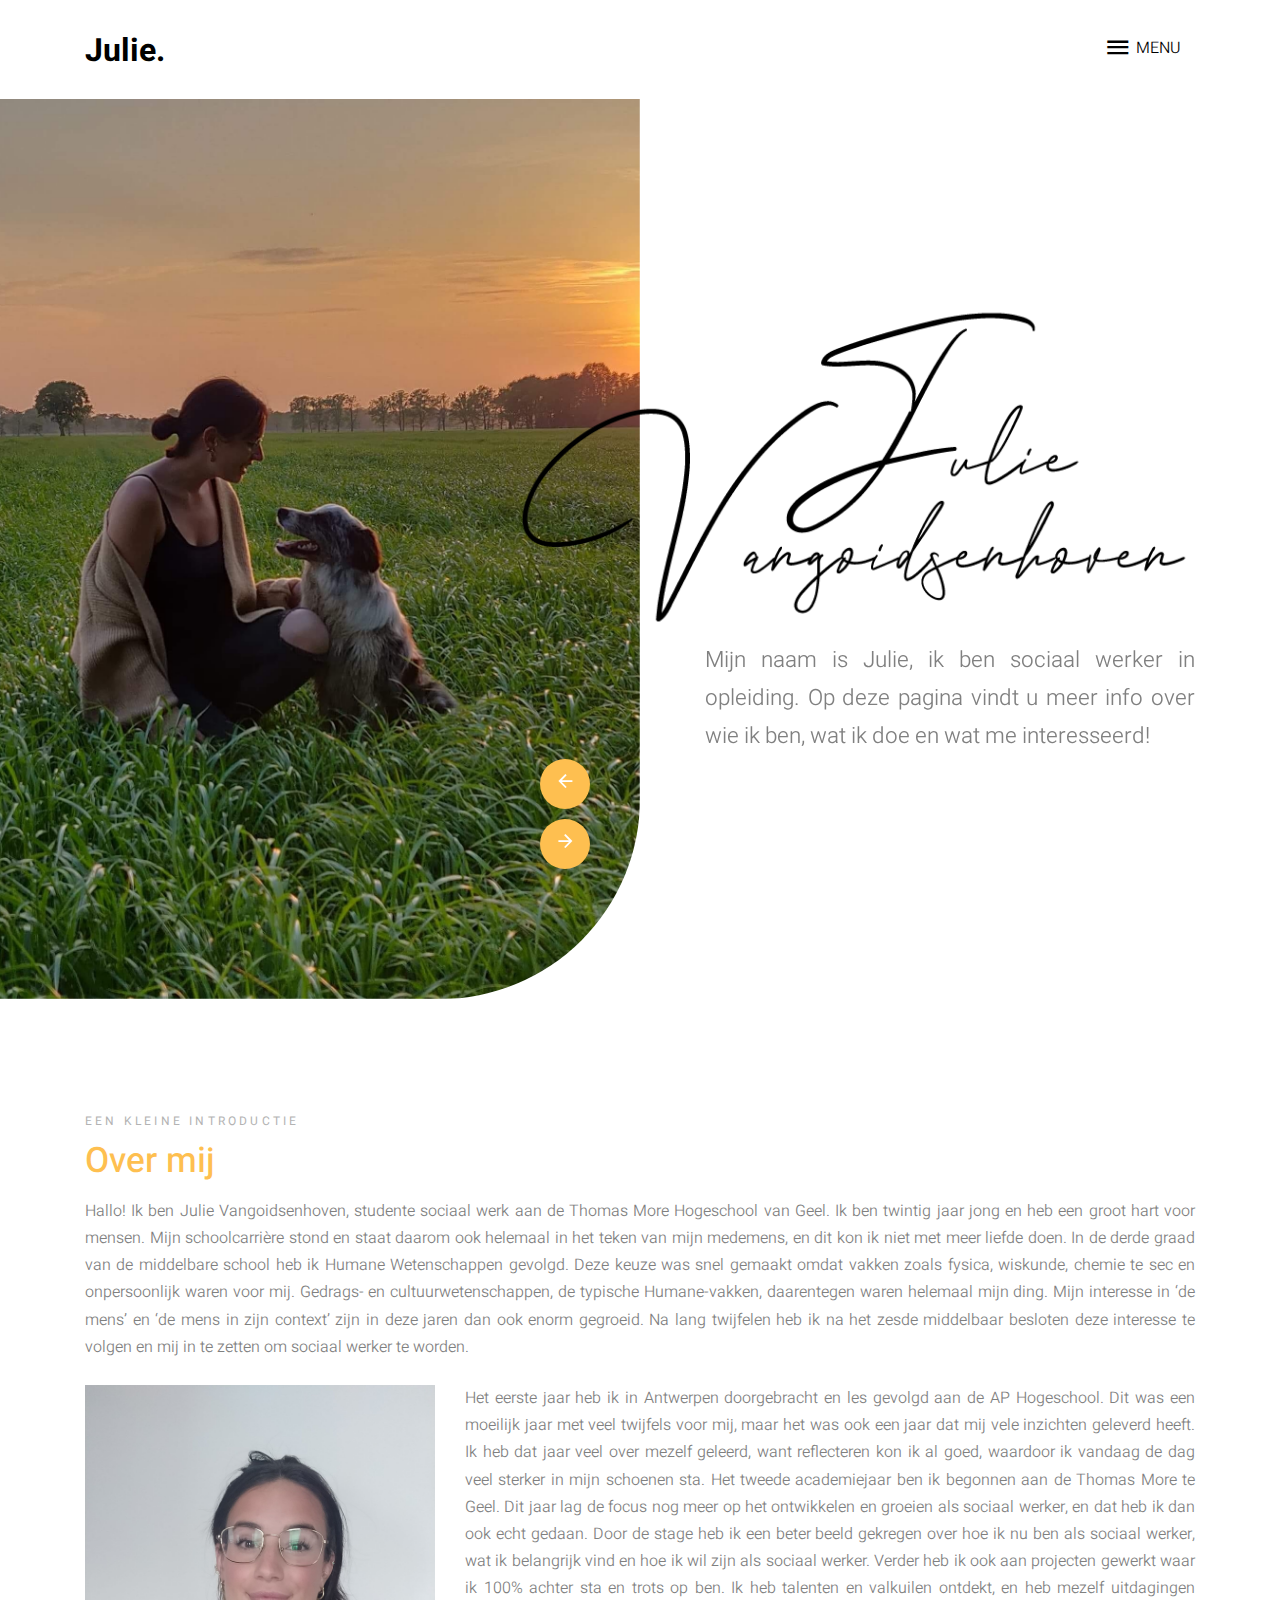
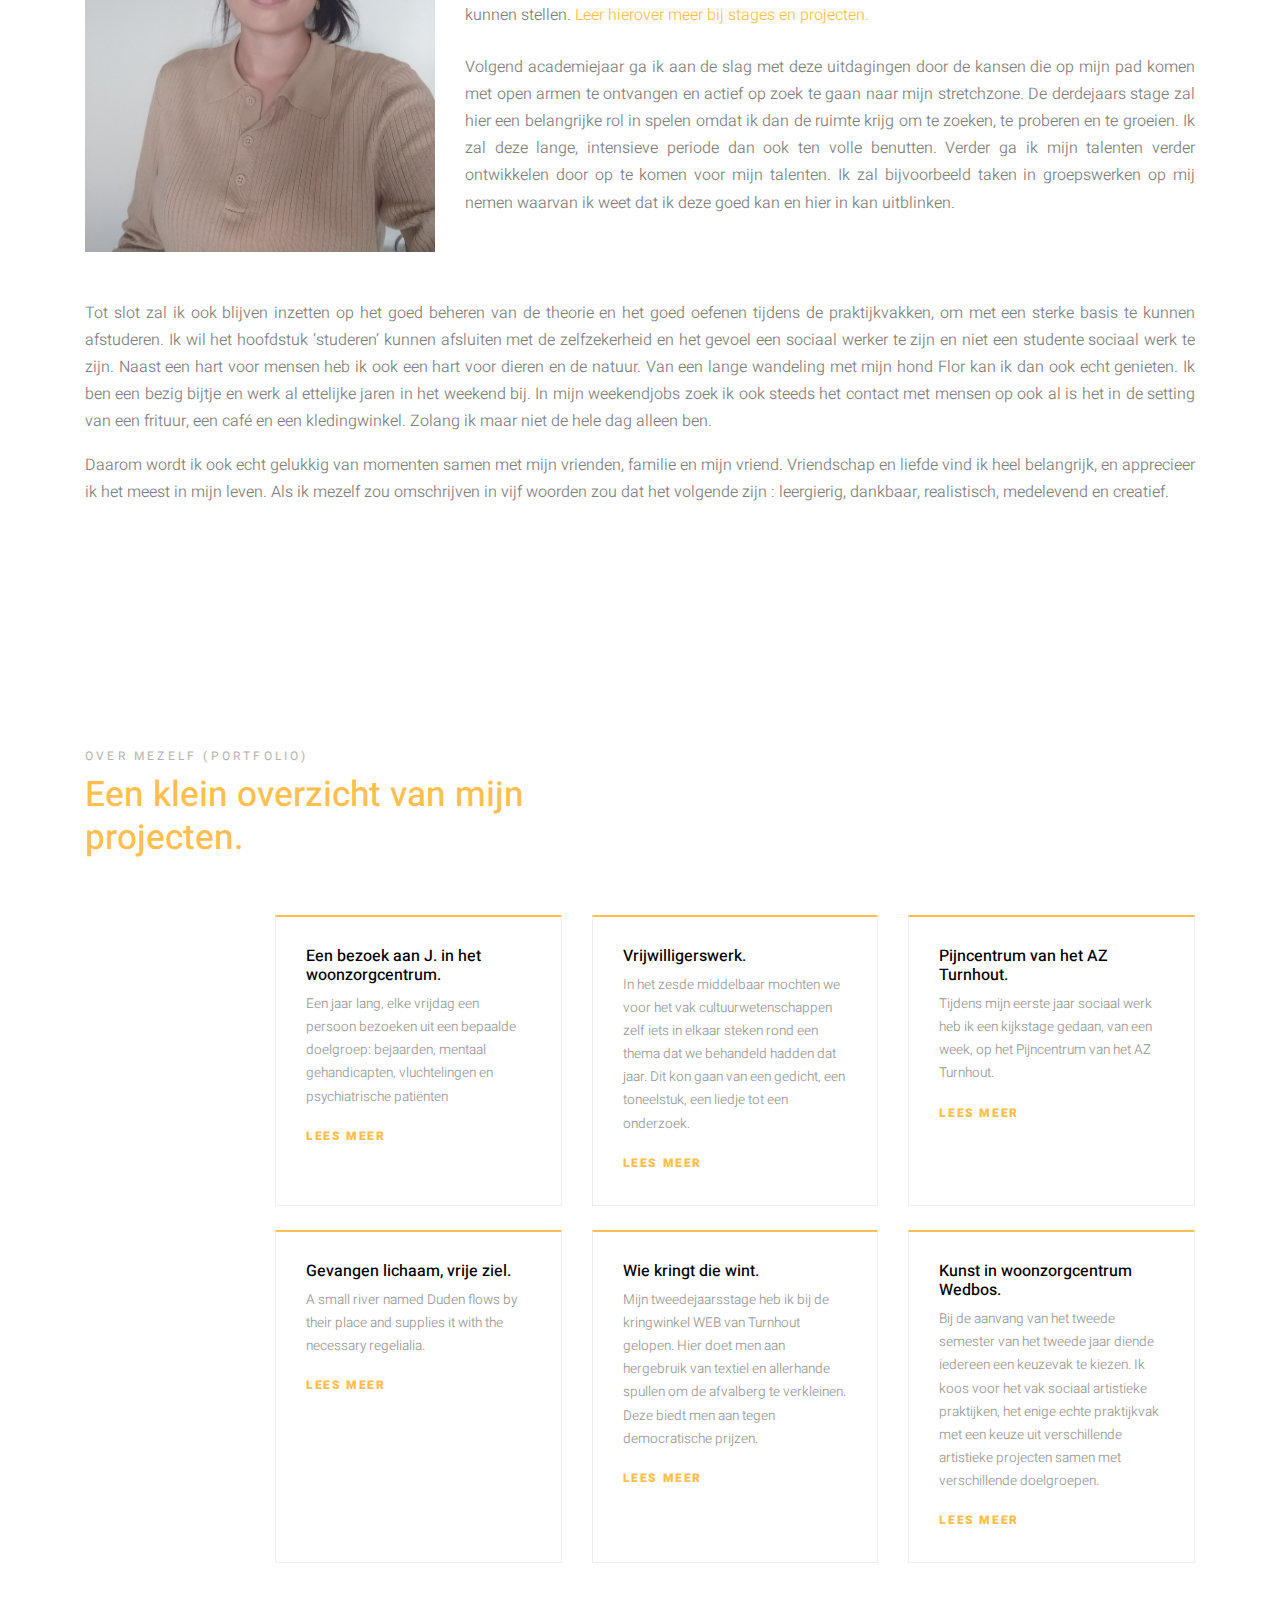
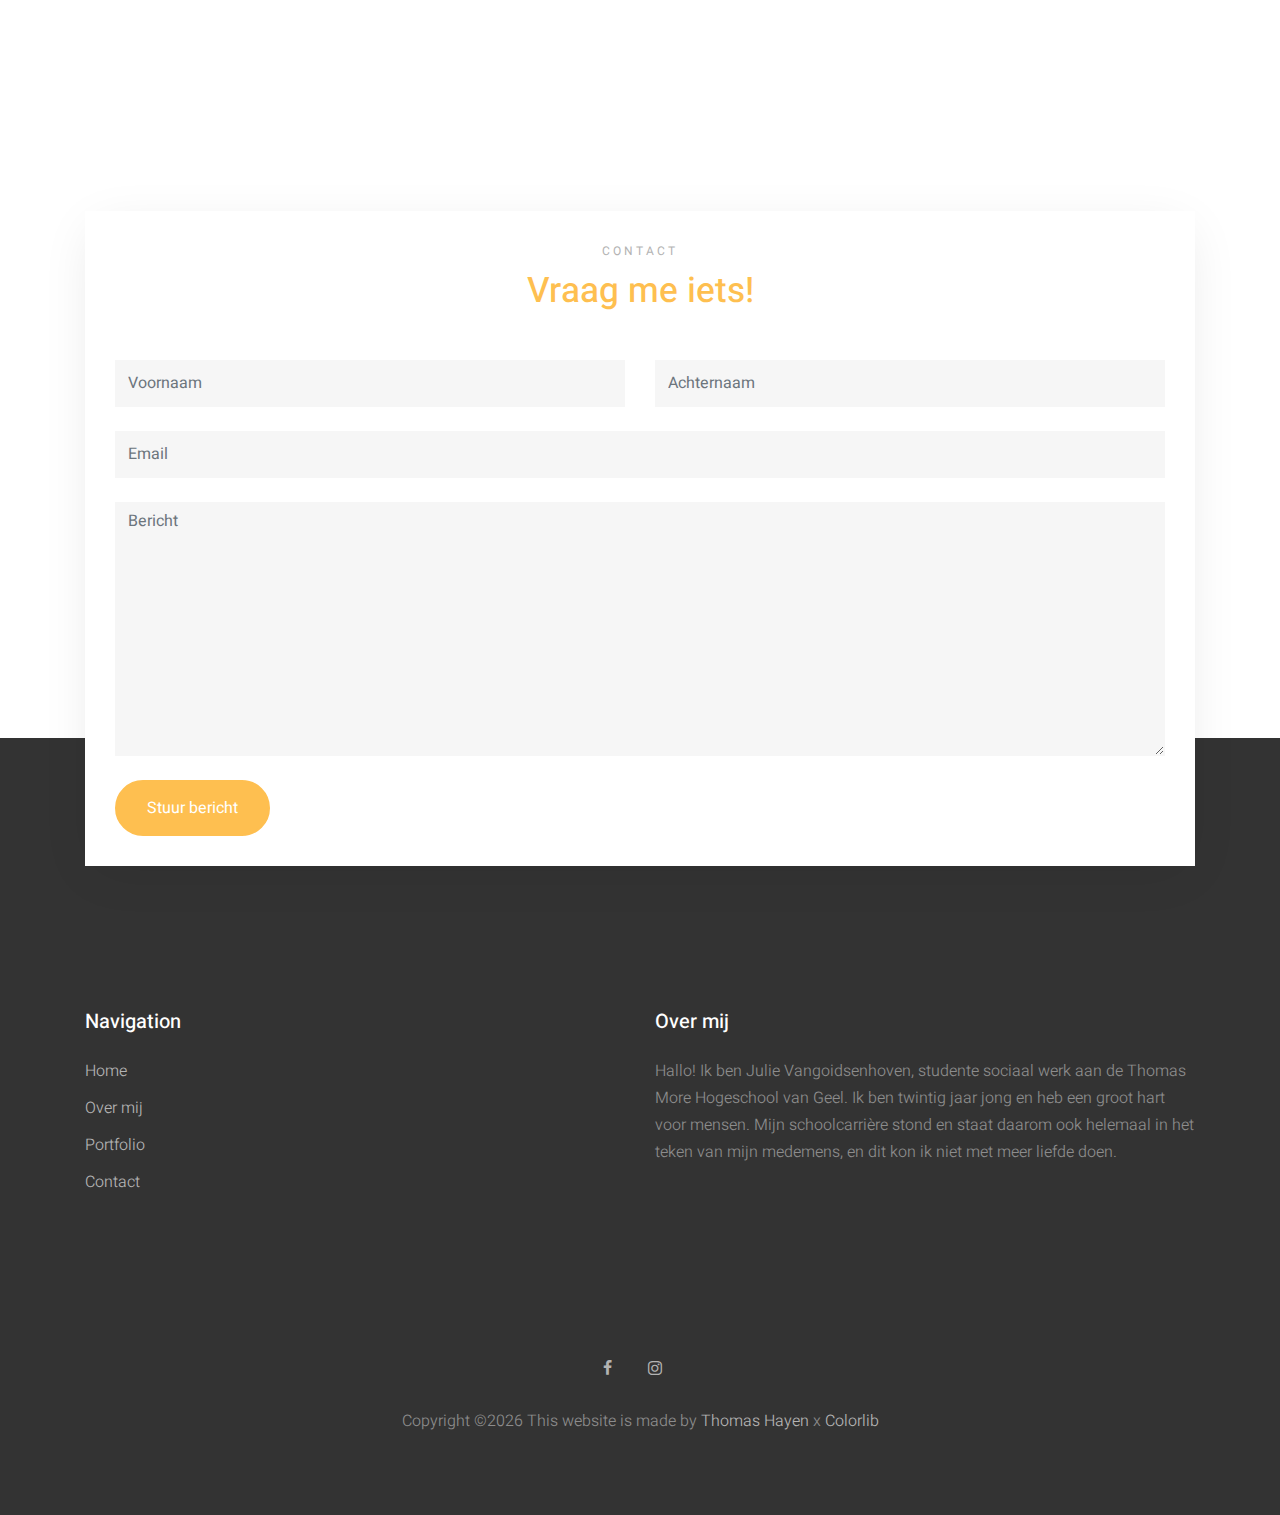
<file: index.html>
<!DOCTYPE html>
<html lang="nl">
<head>
    <title>Julie Vangoidsenhoven &mdash; Portfolio</title>
    <meta charset="utf-8">
    <meta name="viewport" content="width=device-width, initial-scale=1, shrink-to-fit=no">

    <link href="https://fonts.googleapis.com/css2?family=Vidaloka&display=swap" rel="stylesheet">
    <link href="https://fonts.googleapis.com/css2?family=Heebo:wght@300&display=swap" rel="stylesheet">
    <link rel="stylesheet" href="fonts/icomoon/style.css">
    <link rel="stylesheet" href="css/bootstrap.min.css">
    <link rel="stylesheet" href="css/animate.css">
    <link rel="stylesheet" href="css/owl.carousel.min.css">
    <link rel="stylesheet" href="css/owl.theme.default.min.css">
    <link rel="stylesheet" href="css/bootstrap-datepicker.css">


    <link rel="stylesheet" href="fonts/flaticon/font/flaticon.css">

    <link rel="stylesheet" href="css/aos.css">
    <link rel="stylesheet" href="css/jquery.fancybox.min.css">


    <link rel="stylesheet" href="scss/style.css">

</head>
<body data-spy="scroll" data-target=".site-navbar-target" data-offset="300">


<div class="site-wrap">

    <div class="site-mobile-menu site-navbar-target">
        <div class="site-mobile-menu-header">
            <div class="site-mobile-menu-close mt-3">
                <span class="icon-close2 js-menu-toggle"></span>
            </div>
        </div>
        <div class="site-mobile-menu-body"></div>
    </div> <!-- .site-mobile-menu -->


    <div class="site-navbar-wrap">

        <div class="site-navbar site-navbar-target js-sticky-header">
            <div class="container">
                <div class="row align-items-center">
                    <div class="col-6 col-md-4">
                        <h1 class="my-0 site-logo"><a href="index.html">Julie.</a></h1>
                    </div>
                    <div class="col-6 col-md-8">
                        <nav class="site-navigation text-right" role="navigation">
                            <div class="container">

                                <div class="d-inline-block d-lg-block ml-md-0 mr-auto py-3"><a href="#"
                                                                                               class="site-menu-toggle js-menu-toggle text-black">
                                    <span class="icon-menu h3"></span> <span class="menu-text">Menu</span>
                                </a></div>

                                <ul class="site-menu main-menu js-clone-nav d-none d-lg-none">
                                    <li><a href="#home-section" class="nav-link">Home</a></li>
                                    <li><a href="#about-me-section" class="nav-link">Over mij</a></li>
                                    <li><a href="portfolio.html" class="nav-link">Mijn Portfolio</a></li>
                                    <li><a href="#contact-section" class="nav-link">Contact</a></li>
                                </ul>
                            </div>
                        </nav>
                    </div>
                </div>
            </div>
        </div>
    </div> <!-- END .site-navbar-wrap -->

    <div class="site-blocks-cover" id="home-section">
        <div class="img-wrap">
            <div class="owl-carousel slide-one-item hero-slider">
                <div class="slide">
                    <img src="images/glint_hero_1.jpg" alt="Image">
                </div>
                <div class="slide">
                    <img src="images/glint_hero_2.jpg" alt="Image">
                </div>
                <div class="slide">
                    <img src="images/glint_hero_3.jpg" alt="Image">
                </div>
            </div>
        </div>
        <div class="container">
            <div class="row">
                <div class="col-md-6 ml-auto align-self-center">
                    <div class="intro">
                        <div class="heading">
                            <img class="img-fluid" src="images/LogoJV.png" alt="Julie Vangoidsenhoven logo">
                        </div>
                        <div class="text">
                            <p class="sub-text mb-5 text-justify">Mijn naam is Julie, ik ben sociaal werker in opleiding. Op deze
                                pagina vindt u meer info over wie ik ben, wat ik doe
                                en wat me interesseerd!</p>
                        </div>
                    </div>
                </div>
            </div>
        </div>
    </div> <!-- END .site-blocks-cover -->

    <div class="site-section" id="about-me-section">
        <div class="container text-justify">
            <div class="row align-items-center">
                <div class="col-lg-12 ml-auto section-title">
                    <span class="sub-title mb-2 d-block">Een kleine introductie</span>
                    <h2 class="title text-primary mb-3">Over mij</h2>
                    <p class="mb-4">Hallo! Ik ben Julie Vangoidsenhoven, studente sociaal werk aan de Thomas More
                        Hogeschool van
                        Geel.
                        Ik ben twintig jaar jong en heb een groot hart voor mensen. Mijn schoolcarrière stond en staat
                        daarom ook helemaal
                        in het teken van mijn medemens, en dit kon ik niet met meer liefde doen.
                        In de derde graad van de middelbare school heb ik Humane Wetenschappen gevolgd. Deze keuze was
                        snel gemaakt omdat vakken zoals fysica,
                        wiskunde, chemie te sec en onpersoonlijk waren voor mij. Gedrags- en cultuurwetenschappen, de
                        typische Humane-vakken, daarentegen waren
                        helemaal mijn ding. Mijn interesse in ‘de mens’ en ‘de mens in zijn context’ zijn in deze jaren
                        dan ook enorm gegroeid.
                        Na lang twijfelen heb ik na het zesde middelbaar besloten deze interesse te volgen en mij in te
                        zetten om sociaal werker te worden.
                    </p>
                    <div class="row">
                        <div class="col-lg-4 mb-5">
                            <img src="images/glint_about_1.jpg" alt="Image" class="img-fluid w-100">
                        </div>
                        <div class="col-lg-8">
                            <p class="mb-4">
                                Het eerste jaar heb ik in Antwerpen doorgebracht en les gevolgd aan de AP
                                Hogeschool. Dit was
                                een moeilijk jaar met veel twijfels voor mij,
                                maar het was ook een jaar dat mij vele inzichten geleverd heeft. Ik heb dat jaar veel
                                over
                                mezelf geleerd, want reflecteren kon ik al goed,
                                waardoor ik vandaag de dag veel sterker in mijn schoenen sta.
                                Het tweede academiejaar ben ik begonnen aan de Thomas More te Geel. Dit jaar lag de
                                focus
                                nog
                                meer op het ontwikkelen en groeien als sociaal
                                werker, en dat heb ik dan ook echt gedaan. Door de stage heb ik een beter beeld gekregen
                                over
                                hoe ik nu ben als sociaal werker, wat ik
                                belangrijk vind en hoe ik wil zijn als sociaal werker. Verder heb ik ook aan projecten
                                gewerkt
                                waar ik 100% achter sta en trots op ben.
                                Ik heb talenten en valkuilen ontdekt, en heb mezelf uitdagingen kunnen stellen. <a
                                    href="portfolio.html">Leer
                                hierover meer bij stages en projecten.</a>
                            </p>
                            <p>
                                Volgend academiejaar ga ik aan de slag met deze uitdagingen door de kansen die op mijn pad komen
                                met open armen te ontvangen en actief
                                op zoek te gaan naar mijn stretchzone. De derdejaars stage zal hier een belangrijke rol in
                                spelen omdat ik dan de ruimte krijg om te zoeken,
                                te proberen en te groeien. Ik zal deze lange, intensieve periode dan ook ten volle benutten.
                                Verder ga ik mijn talenten verder ontwikkelen
                                door op te komen voor mijn talenten. Ik zal bijvoorbeeld taken in groepswerken op mij nemen
                                waarvan ik weet dat ik deze goed kan en hier in
                                kan uitblinken.
                            </p>
                        </div>
                    </div>

                    <p>
                        Tot slot zal ik ook blijven inzetten op het goed beheren van de theorie en het
                        goed oefenen tijdens de praktijkvakken,
                        om met een sterke basis te kunnen afstuderen. Ik wil het hoofdstuk ‘studeren’ kunnen afsluiten
                        met de zelfzekerheid en het gevoel een
                        sociaal werker te zijn en niet een studente sociaal werk te zijn.
                        Naast een hart voor mensen heb ik ook een hart voor dieren en de natuur. Van een lange wandeling
                        met mijn hond Flor kan ik dan ook echt
                        genieten. Ik ben een bezig bijtje en werk al ettelijke jaren in het weekend bij. In mijn
                        weekendjobs zoek ik ook steeds het contact met
                        mensen op ook al is het in de setting van een frituur, een café en een kledingwinkel. Zolang ik
                        maar niet de hele dag alleen ben.
                    </p>
                    <p>
                        Daarom wordt ik ook echt gelukkig van momenten samen met mijn vrienden, familie en mijn vriend.
                        Vriendschap en liefde vind ik heel belangrijk,
                        en apprecieer ik het meest in mijn leven.
                        Als ik mezelf zou omschrijven in vijf woorden zou dat het volgende zijn : leergierig, dankbaar,
                        realistisch, medelevend en creatief.

                    </p>
                </div>
            </div>
        </div>
    </div> <!-- .END site-section -->


    <div class="site-section" id="portfolio-section">
        <div class="container">
            <div class="row mb-5">
                <div class="col-lg-6 section-title">
                    <span class="sub-title mb-2 d-block">Over mezelf (portfolio)</span>
                    <h2 class="title text-primary">Een klein overzicht van mijn projecten.</h2>
                </div>
            </div>
            <div class="row">
                <div class="col-lg-10 ml-auto">
                    <div class="row">
                        <div class="col-md-6 col-lg-4 mb-4 mb-lg-4">
                            <div class="service h-100">
                                <h3>Een bezoek aan J. in het woonzorgcentrum.</h3>
                                <p>Een jaar lang, elke vrijdag een persoon bezoeken uit een bepaalde doelgroep:
                                    bejaarden, mentaal gehandicapten, vluchtelingen en psychiatrische patiënten</p>
                                <p><a href="portfolio.html#portfolio1" class="readmore">Lees meer</a></p>
                            </div>
                        </div>
                        <div class="col-md-6 col-lg-4 mb-4 mb-lg-4">
                            <div class="service h-100">
                                <h3>Vrijwilligerswerk.</h3>
                                <p>In het zesde middelbaar mochten we voor het vak cultuurwetenschappen zelf iets in
                                    elkaar steken rond een thema dat we behandeld hadden dat jaar. Dit kon gaan van een
                                    gedicht, een toneelstuk, een liedje tot een onderzoek. </p>
                                <p><a href="portfolio.html#portfolio2" class="readmore">Lees meer</a></p>
                            </div>
                        </div>
                        <div class="col-md-6 col-lg-4 mb-4 mb-lg-4">
                            <div class="service h-100">
                                <h3>Pijncentrum van het AZ Turnhout.</h3>
                                <p>Tijdens mijn eerste jaar sociaal werk heb ik een kijkstage gedaan, van een week, op
                                    het Pijncentrum van het AZ Turnhout. </p>
                                <p><a href="portfolio.html#portfolio3" class="readmore">Lees meer</a></p>
                            </div>
                        </div>

                        <div class="col-md-6 col-lg-4 mb-4 mb-lg-4">
                            <div class="service h-100">
                                <h3>Gevangen lichaam, vrije ziel.</h3>
                                <p>A small river named Duden flows by their place and supplies it with the necessary
                                    regelialia.</p>
                                <p><a href="portfolio.html#portfolio4" class="readmore">Lees meer</a></p>
                            </div>
                        </div>
                        <div class="col-md-6 col-lg-4 mb-4 mb-lg-4">
                            <div class="service h-100">
                                <h3>Wie kringt die wint.</h3>
                                <p>Mijn tweedejaarsstage heb ik bij de kringwinkel WEB van Turnhout gelopen. Hier doet
                                    men aan hergebruik van textiel en allerhande spullen om de afvalberg te verkleinen.
                                    Deze biedt men aan tegen democratische prijzen. </p>
                                <p><a href="portfolio.html#portfolio5" class="readmore">Lees meer</a></p>
                            </div>
                        </div>
                        <div class="col-md-6 col-lg-4 mb-4 mb-lg-4">
                            <div class="service h-100">
                                <h3>Kunst in woonzorgcentrum Wedbos.</h3>
                                <p>Bij de aanvang van het tweede semester van het tweede jaar diende iedereen een
                                    keuzevak te kiezen. Ik koos voor het vak sociaal artistieke praktijken, het enige
                                    echte praktijkvak met een keuze uit verschillende artistieke projecten samen met
                                    verschillende doelgroepen. </p>
                                <p><a href="portfolio.html#portfolio6" class="readmore">Lees meer</a></p>
                            </div>
                        </div>
                    </div>
                </div>
            </div>
        </div>
    </div> <!-- END .site-section -->

    <div class="site-section" id="contact-section">
        <div class="container">
            <form action="" class="contact-form">

                <div class="section-title text-center mb-5">
                    <span class="sub-title mb-2 d-block">Contact</span>
                    <h2 class="title text-primary">Vraag me iets!</h2>
                </div>

                <div class="row mb-4">
                    <div class="col-md-6 mb-4 mb-md-0">
                        <input type="text" class="form-control" placeholder="Voornaam">
                    </div>
                    <div class="col-md-6">
                        <input type="text" class="form-control" placeholder="Achternaam">
                    </div>
                </div>

                <div class="row mb-4">
                    <div class="col-12">
                        <input type="text" class="form-control" placeholder="Email">
                    </div>
                </div>

                <div class="row mb-4">
                    <div class="col-12">
                        <textarea class="form-control" name="" id="" cols="30" rows="10"
                                  placeholder="Bericht"></textarea>
                    </div>
                </div>

                <div class="row">
                    <div class="col-12">
                        <button type="submit" class="btn btn-primary btn-md">Stuur bericht</button>
                    </div>
                </div>

            </form>
        </div>
    </div> <!-- END .site-section -->

    <footer class="site-footer">
        <div class="container">
            <div class="row">
                <div class="col-lg-6 ml-auto">
                    <div class="row mb-5">
                        <div class="col-md-12">
                            <h3 class="footer-heading mb-4">Navigation</h3>
                        </div>
                        <div class="col-md-6 col-lg-6">
                            <ul class="list-unstyled">
                                <li><a href="#home-section" class="smoothscroll">Home</a></li>
                                <li><a href="#about-me-section" class="smoothscroll">Over mij</a></li>
                                <li><a href="portfolio.html">Portfolio</a></li>
                                <li><a href="#contact-section" class="smoothscroll">Contact</a></li>
                            </ul>
                        </div>
                    </div>
                </div>

                <div class="col-lg-6 mb-5 mb-lg-0">
                    <div class="row mb-5">
                        <div class="col-12">
                            <h3 class="footer-heading mb-4">Over mij</h3>
                            <p>Hallo! Ik ben Julie Vangoidsenhoven, studente sociaal werk aan de Thomas More Hogeschool
                                van Geel. Ik ben twintig jaar jong en heb een groot hart voor mensen. Mijn
                                schoolcarrière stond en staat daarom ook helemaal in het teken van mijn medemens, en dit
                                kon ik niet met meer liefde doen.</p>
                        </div>
                    </div>
                </div>

            </div>


            <div class="row pt-5 mt-5 text-center">
                <div class="col-md-12">
                    <div class="mb-4">
                        <a href="https://www.facebook.com/julie.vangoidsenhoven.3" class="pl-0 pr-3"><span
                                class="icon-facebook"></span></a>
                        <!--                        <a href="#" class="pl-3 pr-3"><span class="icon-twitter"></span></a>-->
                        <a href="https://www.instagram.com/julie.vangoids/?hl=nl" class="pl-3 pr-3"><span
                                class="icon-instagram"></span></a>
                        <!--                        <a href="#" class="pl-3 pr-3"><span class="icon-linkedin"></span></a>-->
                    </div>
                    <p>
                        <!-- Link back to Colorlib can't be removed. Template is licensed under CC BY 3.0. -->
                        Copyright &copy;<script>document.write(new Date().getFullYear());</script>
                        This website is made by <a href="https://thomashayen.xyz">Thomas Hayen</a> x <a
                            href="https://colorlib.com" target="_blank">Colorlib</a>
                        <!-- Link back to Colorlib can't be removed. Template is licensed under CC BY 3.0. -->
                    </p>
                </div>

            </div>
        </div>
    </footer>
</div>

<script src="js/jquery-3.3.1.min.js"></script>
<script src="js/popper.min.js"></script>
<script src="js/bootstrap.min.js"></script>
<script src="js/owl.carousel.min.js"></script>
<script src="js/aos.js"></script>
<script src="js/jquery.sticky.js"></script>
<script src="js/stickyfill.min.js"></script>
<script src="js/jquery.easing.1.3.js"></script>
<script src="js/isotope.pkgd.min.js"></script>

<script src="js/jquery.fancybox.min.js"></script>
<script src="js/main.js"></script>


</body>
</html>
</file>
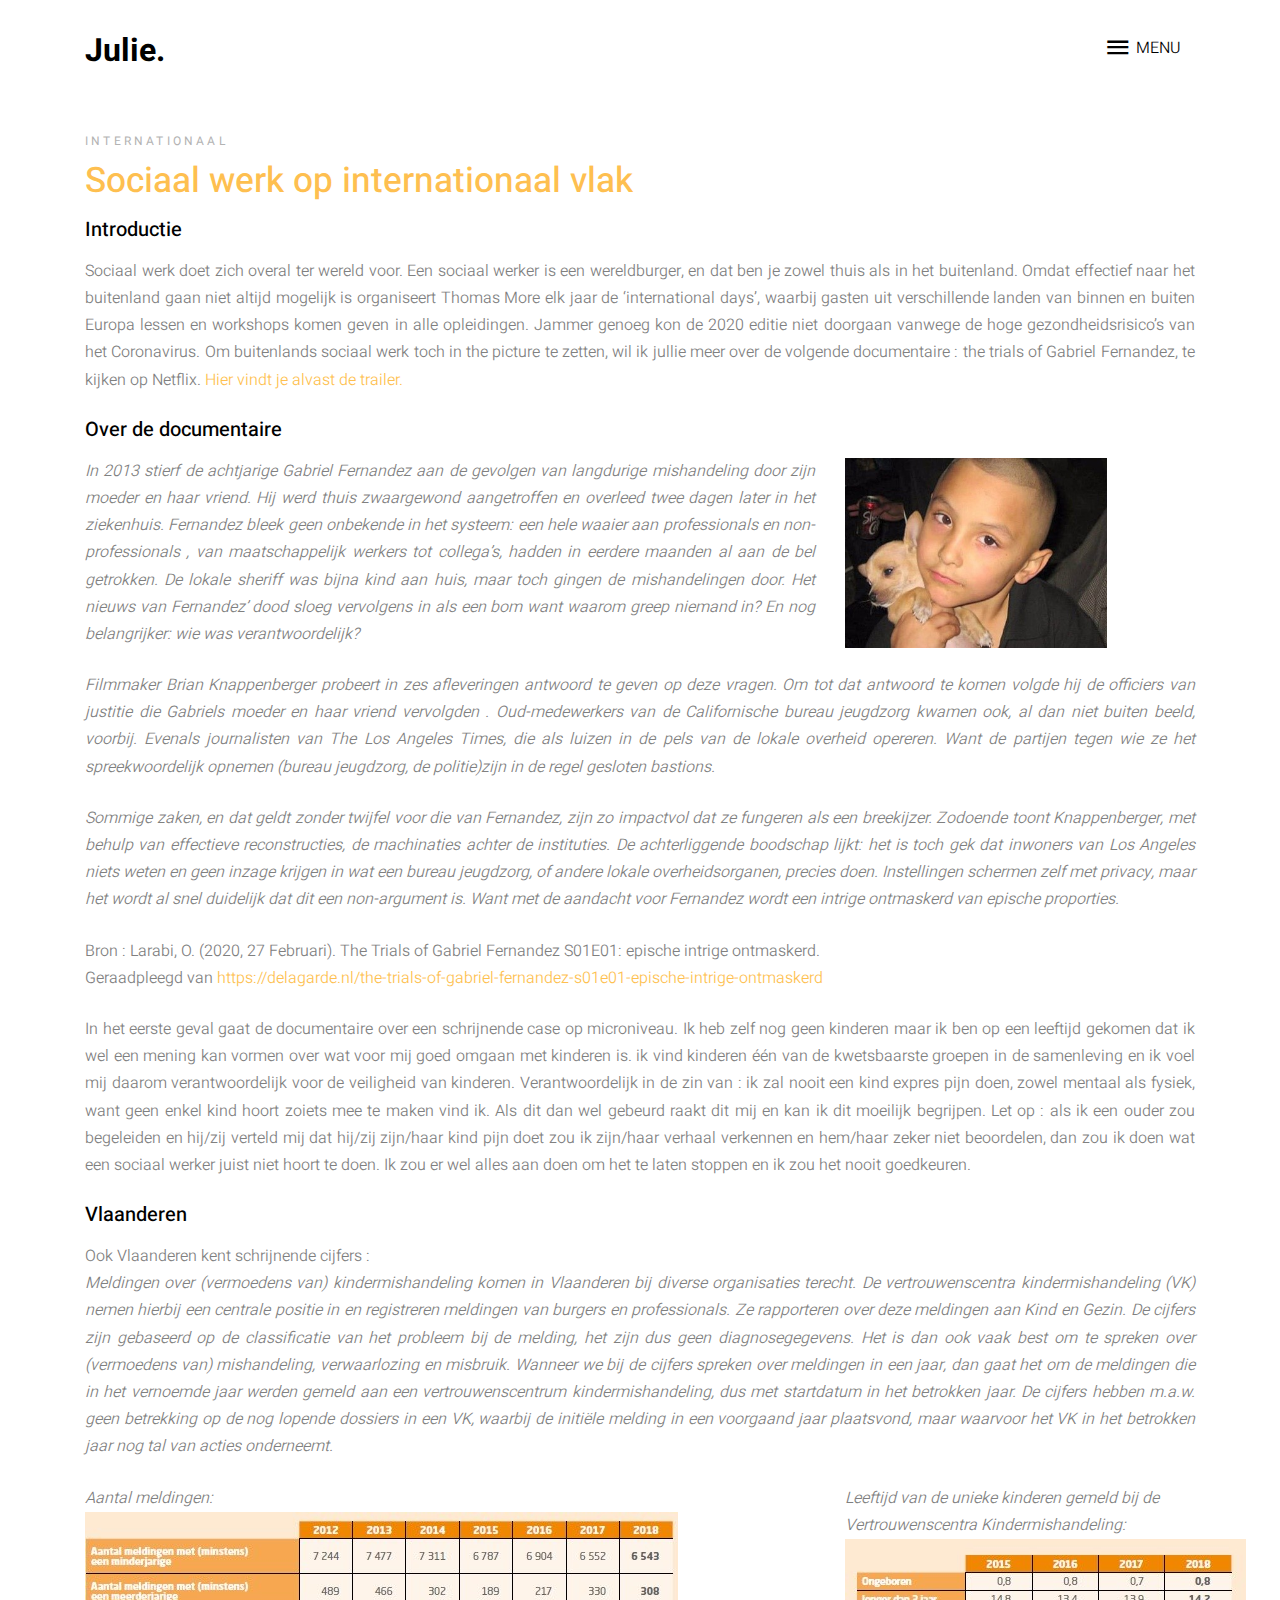
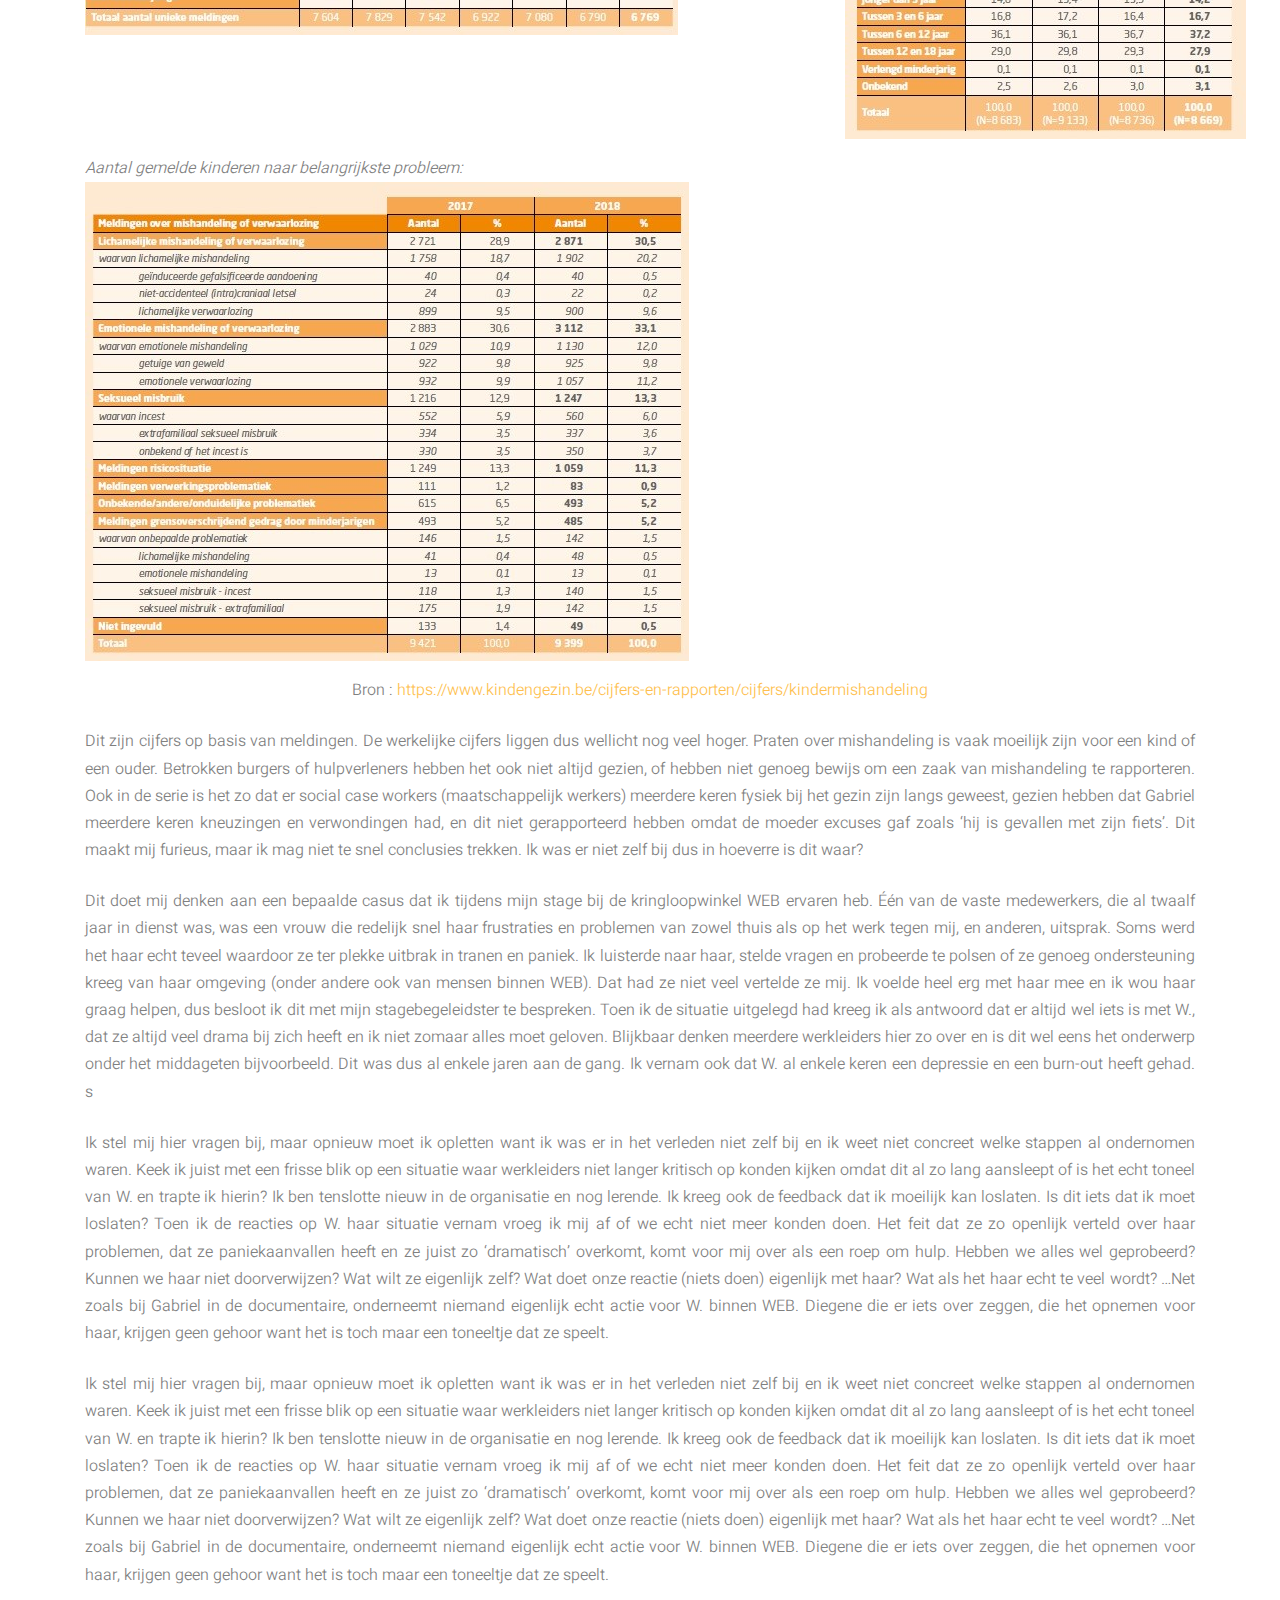
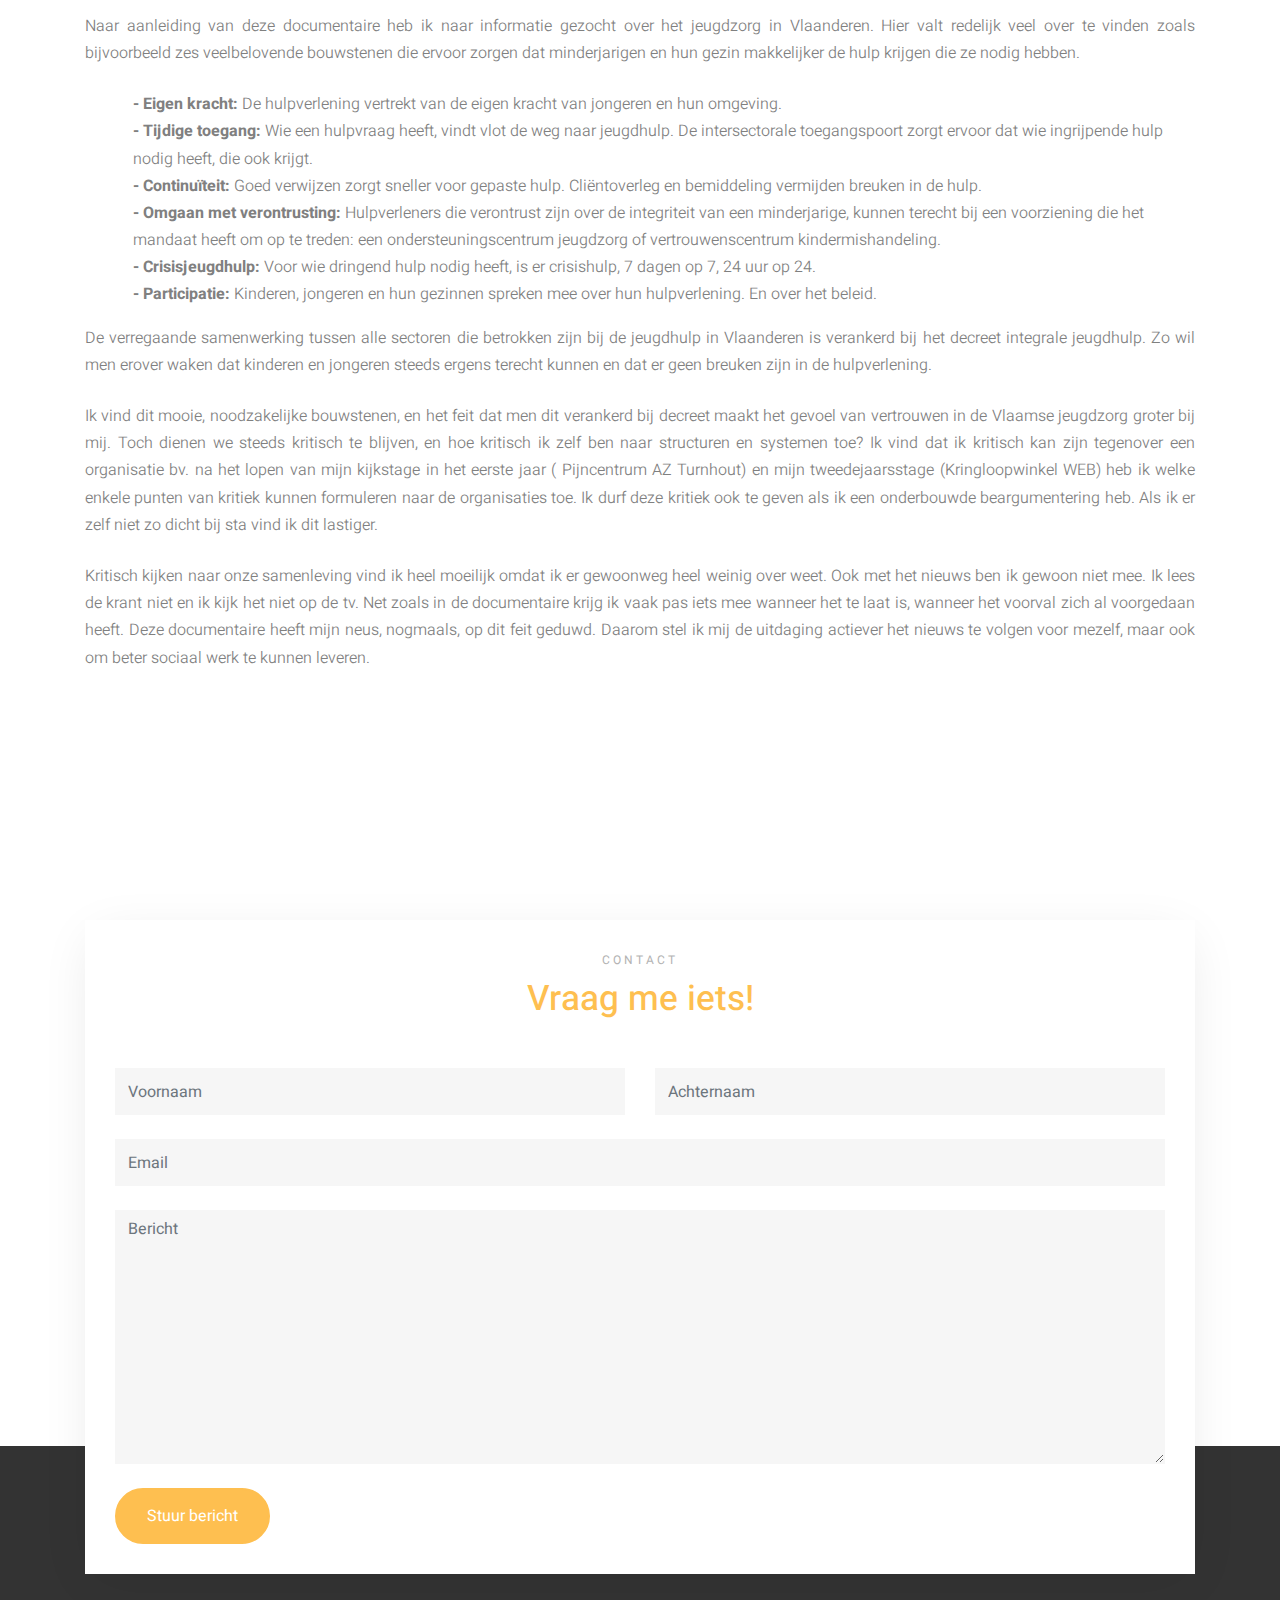
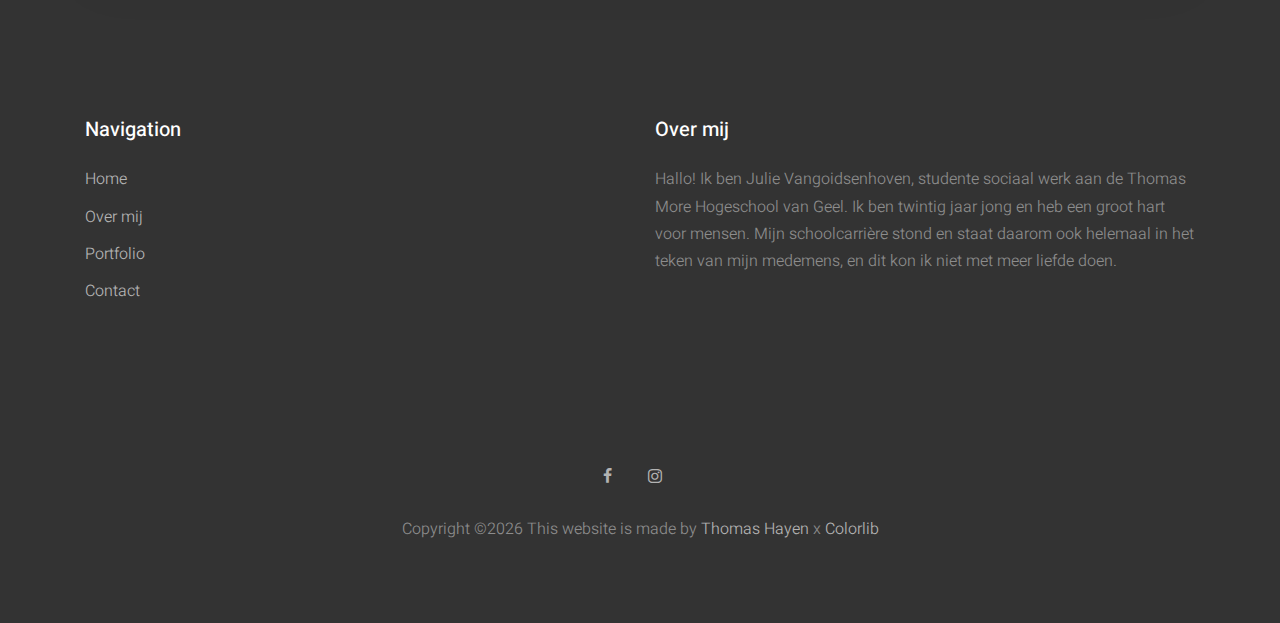
<file: internationaal.html>
<!DOCTYPE html>
<html lang="nl">
<head>
    <title>Julie Vangoidsenhoven &mdash; Portfolio</title>
    <meta charset="utf-8">
    <meta name="viewport" content="width=device-width, initial-scale=1, shrink-to-fit=no">

    <meta name="google-site-verification" content="vPJMY1Z-IdIn9iPc4dO0lH98wnAElcj53yoz9hVex7Q" />

    <link href="https://fonts.googleapis.com/css2?family=Vidaloka&display=swap" rel="stylesheet">
    <link href="https://fonts.googleapis.com/css2?family=Heebo:wght@300&display=swap" rel="stylesheet">
    <link rel="stylesheet" href="fonts/icomoon/style.css">
    <link rel="stylesheet" href="css/bootstrap.min.css">
    <link rel="stylesheet" href="css/animate.css">
    <link rel="stylesheet" href="css/owl.carousel.min.css">
    <link rel="stylesheet" href="css/owl.theme.default.min.css">
    <link rel="stylesheet" href="css/bootstrap-datepicker.css">


    <link rel="stylesheet" href="fonts/flaticon/font/flaticon.css">

    <link rel="stylesheet" href="css/aos.css">
    <link rel="stylesheet" href="css/jquery.fancybox.min.css">


    <link rel="stylesheet" href="scss/style.css">

</head>
<body data-spy="scroll" data-target=".site-navbar-target" data-offset="300">


<div class="site-wrap">

    <div class="site-mobile-menu site-navbar-target">
        <div class="site-mobile-menu-header">
            <div class="site-mobile-menu-close mt-3">
                <span class="icon-close2 js-menu-toggle"></span>
            </div>
        </div>
        <div class="site-mobile-menu-body"></div>
    </div> <!-- .site-mobile-menu -->

    <div class="site-navbar-wrap">

        <div class="site-navbar site-navbar-target js-sticky-header">
            <div class="container">
                <div class="row align-items-center">
                    <div class="col-6 col-md-4">
                        <h1 class="my-0 site-logo"><a href="index.html">Julie.</a></h1>
                    </div>
                    <div class="col-6 col-md-8">
                        <nav class="site-navigation text-right" role="navigation">
                            <div class="container">

                                <div class="d-inline-block d-lg-block ml-md-0 mr-auto py-3"><a href="#"
                                                                                               class="site-menu-toggle js-menu-toggle text-black">
                                    <span class="icon-menu h3"></span> <span class="menu-text">Menu</span>
                                </a></div>

                                <ul class="site-menu main-menu js-clone-nav d-none d-lg-none">
                                    <li><a href="index.html#home-section" class="nav-link">Home</a></li>
                                    <li><a href="index.html#about-me-section" class="nav-link">Over mij</a></li>
                                    <li><a href="portfolio.html" class="nav-link">Mijn Portfolio</a></li>
                                    <li><a href="internationaal.html" class="nav-link">Internationaal</a></li>
                                    <li><a href="index.html#contact-section" class="nav-link">Contact</a></li>
                                </ul>
                            </div>
                        </nav>
                    </div>
                </div>
            </div>
        </div>
    </div> <!-- END .site-navbar-wrap -->

    <div class="site-section" style="margin-top: -80px" id="about-me-section">
        <div class="container">
            <div class="row align-items-center">
                <div class="col-lg-12 ml-auto section-title">
                    <span class="sub-title mb-2 d-block">Internationaal</span>
                    <h2 class="title text-primary mb-3">Sociaal werk op internationaal vlak</h2>
                    <h5 class="mb-3">Introductie</h5>
                    <p class="mb-4 text-justify">Sociaal werk doet zich overal ter wereld voor. Een sociaal werker is
                        een wereldburger, en dat ben je zowel thuis als in het buitenland. Omdat effectief naar het
                        buitenland gaan niet altijd mogelijk is organiseert Thomas More elk jaar de ‘international
                        days’, waarbij gasten uit verschillende landen van binnen en buiten Europa lessen en workshops
                        komen geven in alle opleidingen. Jammer genoeg kon de 2020 editie niet doorgaan vanwege de hoge
                        gezondheidsrisico’s van het Coronavirus. Om buitenlands sociaal werk toch in the picture te
                        zetten, wil ik jullie meer over de volgende documentaire : the trials of Gabriel Fernandez, te
                        kijken op Netflix.
                        <a href="https://www.youtube.com/watch?v=-T7VXlB4qUI" target="_blank">Hier vindt je alvast de
                            trailer.</a>
                    </p>

                    <h5 class="mb-3">Over de documentaire</h5>
                    <div class="font-italic">
                        <div class="row">
                            <p class="mb-4 text-justify col-lg-8">In 2013 stierf de achtjarige Gabriel Fernandez aan de
                                gevolgen van
                                langdurige mishandeling door zijn moeder en haar vriend. Hij werd thuis zwaargewond
                                aangetroffen
                                en overleed twee dagen later in het ziekenhuis. Fernandez bleek geen onbekende in het
                                systeem:
                                een hele waaier aan professionals en non-professionals , van maatschappelijk werkers tot
                                collega’s, hadden in eerdere maanden al aan de bel getrokken. De lokale sheriff was
                                bijna
                                kind
                                aan huis, maar toch gingen de mishandelingen door. Het nieuws van Fernandez’ dood sloeg
                                vervolgens in als een bom want waarom greep niemand in? En nog belangrijker: wie was
                                verantwoordelijk?</p>
                            <div class="col-lg-4">
                                <img src="images/afbeeldingGabriel.jpg" alt="afbeelding van Gabriel" class="w-75">
                            </div>
                        </div>
                        <p class="mb-4 text-justify">Filmmaker Brian Knappenberger probeert in zes afleveringen antwoord
                            te
                            geven op deze vragen. Om tot dat antwoord te komen volgde hij de officiers van justitie die
                            Gabriels moeder en haar vriend vervolgden . Oud-medewerkers van de Californische bureau
                            jeugdzorg kwamen ook, al dan niet buiten beeld, voorbij. Evenals journalisten van The Los
                            Angeles Times, die als luizen in de pels van de lokale overheid opereren. Want de partijen
                            tegen
                            wie ze het spreekwoordelijk opnemen (bureau jeugdzorg, de politie)zijn in de regel gesloten
                            bastions.</p>
                        <p class="mb-4 text-justify">Sommige zaken, en dat geldt zonder twijfel voor die van Fernandez,
                            zijn
                            zo impactvol dat ze fungeren als een breekijzer. Zodoende toont Knappenberger, met behulp
                            van
                            effectieve reconstructies, de machinaties achter de instituties. De achterliggende boodschap
                            lijkt: het is toch gek dat inwoners van Los Angeles niets weten en geen inzage krijgen in
                            wat
                            een bureau jeugdzorg, of andere lokale overheidsorganen, precies doen. Instellingen schermen
                            zelf met privacy, maar het wordt al snel duidelijk dat dit een non-argument is. Want met de
                            aandacht voor Fernandez wordt een intrige ontmaskerd van epische proporties.</p>
                    </div>
                    <p class="mb-4 text-justify">Bron : Larabi, O. (2020, 27 Februari). The Trials of Gabriel
                        Fernandez
                        S01E01: epische intrige ontmaskerd. <br>
                        Geraadpleegd van <a
                                href="https://delagarde.nl/the-trials-of-gabriel-fernandez-s01e01-epische-intrige-ontmaskerd">
                            https://delagarde.nl/the-trials-of-gabriel-fernandez-s01e01-epische-intrige-ontmaskerd</a>
                    </p>

                    <p class="mb-4 text-justify">In het eerste geval gaat de documentaire over een schrijnende case op
                        microniveau. Ik heb zelf nog geen kinderen maar ik ben op een leeftijd gekomen dat ik wel een
                        mening kan vormen over wat voor mij goed omgaan met kinderen is. ik vind kinderen één van de
                        kwetsbaarste groepen in de samenleving en ik voel mij daarom verantwoordelijk voor de veiligheid
                        van kinderen. Verantwoordelijk in de zin van : ik zal nooit een kind expres pijn doen, zowel
                        mentaal als fysiek, want geen enkel kind hoort zoiets mee te maken vind ik. Als dit dan wel
                        gebeurd raakt dit mij en kan ik dit moeilijk begrijpen. Let op : als ik een ouder zou begeleiden
                        en hij/zij verteld mij dat hij/zij zijn/haar kind pijn doet zou ik zijn/haar verhaal verkennen
                        en hem/haar zeker niet beoordelen, dan zou ik doen wat een sociaal werker juist niet hoort te
                        doen. Ik zou er wel alles aan doen om het te laten stoppen en ik zou het nooit goedkeuren. </p>

                    <h5 class="mb-3">Vlaanderen</h5>
                    <p class="mb-4 text-justify">
                        Ook Vlaanderen kent schrijnende cijfers : <br>
                        <span class="font-italic">Meldingen over (vermoedens van) kindermishandeling komen in Vlaanderen bij
                        diverse organisaties terecht. De vertrouwenscentra kindermishandeling (VK) nemen hierbij een
                        centrale positie in en registreren meldingen van burgers en professionals. Ze rapporteren over
                        deze meldingen aan Kind en Gezin.
                        De cijfers zijn gebaseerd op de classificatie van het probleem bij de melding, het zijn dus geen
                        diagnosegegevens. Het is dan ook vaak best om te spreken over (vermoedens van) mishandeling,
                        verwaarlozing en misbruik.
                        Wanneer we bij de cijfers spreken over meldingen in een jaar, dan gaat het om de meldingen die
                        in het vernoemde jaar werden gemeld aan een vertrouwenscentrum kindermishandeling, dus met
                        startdatum in het betrokken jaar. De cijfers hebben m.a.w. geen betrekking op de nog lopende
                        dossiers in een VK, waarbij de initiële melding in een voorgaand jaar plaatsvond, maar waarvoor
                        het VK in het betrokken jaar nog tal van acties onderneemt.
                        </span>
                    </p>
                    <div class="row">
                        <p class="font-italic col-lg-8 img-fluid">Aantal meldingen: <br>
                            <img src="images/aantalMeldingen.jpg" alt="info over het aantal meldingen">
                        </p>
                        <p class="font-italic col-lg-4">Leeftijd van de unieke kinderen gemeld bij de <br>
                            Vertrouwenscentra
                            Kindermishandeling: <br>
                            <img src="images/leeftijdMeldingen.jpg" alt="info over leeftijd van de melders">
                        </p>
                    </div>
                    <p class="font-italic">Aantal gemelde kinderen naar belangrijkste probleem:
                        <br>
                        <img src="images/belangrijksteProbleem.jpg" alt="belangrijkste problemen">
                    </p>

                    <p class="mb-4 text-justify text-center">Bron :
                        <a href="https://www.kindengezin.be/cijfers-en-rapporten/cijfers/kindermishandeling">
                            https://www.kindengezin.be/cijfers-en-rapporten/cijfers/kindermishandeling</a>
                    </p>
                    <p class="mb-4 text-justify">Dit zijn cijfers op basis van meldingen. De werkelijke cijfers liggen
                        dus wellicht nog veel hoger. Praten over mishandeling is vaak moeilijk zijn voor een kind of een
                        ouder. Betrokken burgers of hulpverleners hebben het ook niet altijd gezien, of hebben niet
                        genoeg bewijs om een zaak van mishandeling te rapporteren. Ook in de serie is het zo dat er
                        social case workers (maatschappelijk werkers) meerdere keren fysiek bij het gezin zijn langs
                        geweest, gezien hebben dat Gabriel meerdere keren kneuzingen en verwondingen had, en dit niet
                        gerapporteerd hebben omdat de moeder excuses gaf zoals ‘hij is gevallen met zijn fiets’. Dit
                        maakt mij furieus, maar ik mag niet te snel conclusies trekken. Ik was er niet zelf bij dus in
                        hoeverre is dit waar?</p>
                    <p class="mb-4 text-justify">Dit doet mij denken aan een bepaalde casus dat ik tijdens mijn stage
                        bij de kringloopwinkel WEB ervaren heb. Één van de vaste medewerkers, die al twaalf jaar in
                        dienst was, was een vrouw die redelijk snel haar frustraties en problemen van zowel thuis als op
                        het werk tegen mij, en anderen, uitsprak. Soms werd het haar echt teveel waardoor ze ter plekke
                        uitbrak in tranen en paniek. Ik luisterde naar haar, stelde vragen en probeerde te polsen of ze
                        genoeg ondersteuning kreeg van haar omgeving (onder andere ook van mensen binnen WEB). Dat had
                        ze niet veel vertelde ze mij. Ik voelde heel erg met haar mee en ik wou haar graag helpen, dus
                        besloot ik dit met mijn stagebegeleidster te bespreken. Toen ik de situatie uitgelegd had kreeg
                        ik als antwoord dat er altijd wel iets is met W., dat ze altijd veel drama bij zich heeft en ik
                        niet zomaar alles moet geloven. Blijkbaar denken meerdere werkleiders hier zo over en is dit wel
                        eens het onderwerp onder het middageten bijvoorbeeld. Dit was dus al enkele jaren aan de gang.
                        Ik vernam ook dat W. al enkele keren een depressie en een burn-out heeft gehad. s</p>
                    <p class="mb-4 text-justify">Ik stel mij hier vragen bij, maar opnieuw moet ik opletten want ik was
                        er in het verleden niet zelf bij en ik weet niet concreet welke stappen al ondernomen waren.
                        Keek ik juist met een frisse blik op een situatie waar werkleiders niet langer kritisch op
                        konden kijken omdat dit al zo lang aansleept of is het echt toneel van W. en trapte ik hierin?
                        Ik ben tenslotte nieuw in de organisatie en nog lerende. Ik kreeg ook de feedback dat ik
                        moeilijk kan loslaten. Is dit iets dat ik moet loslaten?
                        Toen ik de reacties op W. haar situatie vernam vroeg ik mij af of we echt niet meer konden doen.
                        Het feit dat ze zo openlijk verteld over haar problemen, dat ze paniekaanvallen heeft en ze
                        juist zo ‘dramatisch’ overkomt, komt voor mij over als een roep om hulp. Hebben we alles wel
                        geprobeerd? Kunnen we haar niet doorverwijzen? Wat wilt ze eigenlijk zelf? Wat doet onze reactie
                        (niets doen) eigenlijk met haar? Wat als het haar echt te veel wordt? …Net zoals bij Gabriel in
                        de documentaire, onderneemt niemand eigenlijk echt actie voor W. binnen WEB. Diegene die er iets
                        over zeggen, die het opnemen voor haar, krijgen geen gehoor want het is toch maar een toneeltje
                        dat ze speelt.
                    </p>
                    <p class="mb-4 text-justify">Ik stel mij hier vragen bij, maar opnieuw moet ik opletten want ik was
                        er in het verleden niet zelf bij en ik weet niet concreet welke stappen al ondernomen waren.
                        Keek ik juist met een frisse blik op een situatie waar werkleiders niet langer kritisch op
                        konden kijken omdat dit al zo lang aansleept of is het echt toneel van W. en trapte ik hierin?
                        Ik ben tenslotte nieuw in de organisatie en nog lerende. Ik kreeg ook de feedback dat ik
                        moeilijk kan loslaten. Is dit iets dat ik moet loslaten?
                        Toen ik de reacties op W. haar situatie vernam vroeg ik mij af of we echt niet meer konden doen.
                        Het feit dat ze zo openlijk verteld over haar problemen, dat ze paniekaanvallen heeft en ze
                        juist zo ‘dramatisch’ overkomt, komt voor mij over als een roep om hulp. Hebben we alles wel
                        geprobeerd? Kunnen we haar niet doorverwijzen? Wat wilt ze eigenlijk zelf? Wat doet onze reactie
                        (niets doen) eigenlijk met haar? Wat als het haar echt te veel wordt? …Net zoals bij Gabriel in
                        de documentaire, onderneemt niemand eigenlijk echt actie voor W. binnen WEB. Diegene die er iets
                        over zeggen, die het opnemen voor haar, krijgen geen gehoor want het is toch maar een toneeltje
                        dat ze speelt.
                    </p>
                    <p class="mb-4 text-justify">Naar aanleiding van deze documentaire heb ik naar informatie gezocht
                        over het jeugdzorg in Vlaanderen. Hier valt redelijk veel over te vinden zoals bijvoorbeeld zes
                        veelbelovende bouwstenen die ervoor zorgen dat minderjarigen en hun gezin makkelijker de hulp
                        krijgen die ze nodig hebben.
                    </p>
                    <p class="ml-lg-5">
                        <span class="font-weight-bold">- Eigen kracht: </span> De hulpverlening vertrekt
                        van de eigen kracht van jongeren en hun omgeving.
                        <br>
                        <span class="font-weight-bold"> - Tijdige toegang: </span>Wie een hulpvraag heeft,
                        vindt vlot de weg naar jeugdhulp. De intersectorale toegangspoort zorgt ervoor dat wie
                        ingrijpende hulp nodig heeft, die ook krijgt.
                        <br>
                        <span class="font-weight-bold">- Continuïteit: </span> Goed verwijzen zorgt sneller voor gepaste
                        hulp. Cliëntoverleg en bemiddeling vermijden breuken in de hulp.
                        <br>
                        <span class="font-weight-bold">- Omgaan met verontrusting: </span>Hulpverleners die verontrust
                        zijn over de integriteit van een minderjarige, kunnen terecht bij een voorziening die het
                        mandaat heeft om op te treden: een ondersteuningscentrum jeugdzorg of vertrouwenscentrum
                        kindermishandeling.
                        <br>
                        <span class="font-weight-bold">- Crisisjeugdhulp: </span>Voor wie dringend hulp nodig heeft, is
                        er crisishulp, 7 dagen op 7, 24 uur op 24.
                        <br>
                        <span class="font-weight-bold">- Participatie: </span>Kinderen, jongeren en hun gezinnen spreken
                        mee over hun hulpverlening. En over het beleid.
                    </p>
                    <p class="mb-4 text-justify">
                        De verregaande samenwerking tussen alle sectoren die betrokken zijn bij de jeugdhulp in
                        Vlaanderen is verankerd bij het decreet integrale jeugdhulp. Zo wil men erover waken dat
                        kinderen en jongeren steeds ergens terecht kunnen en dat er geen breuken zijn in de
                        hulpverlening.
                    </p>
                    <p class="mb-4 text-justify">Ik vind dit mooie, noodzakelijke bouwstenen, en het feit dat men dit
                        verankerd bij decreet maakt het gevoel van vertrouwen in de Vlaamse jeugdzorg groter bij mij.
                        Toch dienen we steeds kritisch te blijven, en hoe kritisch ik zelf ben naar structuren en
                        systemen toe? Ik vind dat ik kritisch kan zijn tegenover een organisatie bv. na het lopen van
                        mijn kijkstage in het eerste jaar ( Pijncentrum AZ Turnhout) en mijn tweedejaarsstage
                        (Kringloopwinkel WEB) heb ik welke enkele punten van kritiek kunnen formuleren naar de
                        organisaties toe. Ik durf deze kritiek ook te geven als ik een onderbouwde beargumentering heb.
                        Als ik er zelf niet zo dicht bij sta vind ik dit lastiger. </p>
                    <p class="mb-4 text-justify">Kritisch kijken naar onze samenleving vind ik heel moeilijk omdat ik er
                        gewoonweg heel weinig over weet. Ook met het nieuws ben ik gewoon niet mee. Ik lees de krant
                        niet en ik kijk het niet op de tv. Net zoals in de documentaire krijg ik vaak pas iets mee
                        wanneer het te laat is, wanneer het voorval zich al voorgedaan heeft. Deze documentaire heeft
                        mijn neus, nogmaals, op dit feit geduwd. Daarom stel ik mij de uitdaging actiever het nieuws te
                        volgen voor mezelf, maar ook om beter sociaal werk te kunnen leveren. </p>


                </div>
            </div>
        </div>
    </div> <!-- .END site-section -->


    <div class="site-section" id="contact-section">
        <div class="container">
            <form action="" class="contact-form">

                <div class="section-title text-center mb-5">
                    <span class="sub-title mb-2 d-block">Contact</span>
                    <h2 class="title text-primary">Vraag me iets!</h2>
                </div>

                <div class="row mb-4">
                    <div class="col-md-6 mb-4 mb-md-0">
                        <input type="text" class="form-control" placeholder="Voornaam">
                    </div>
                    <div class="col-md-6">
                        <input type="text" class="form-control" placeholder="Achternaam">
                    </div>
                </div>

                <div class="row mb-4">
                    <div class="col-12">
                        <input type="text" class="form-control" placeholder="Email">
                    </div>
                </div>

                <div class="row mb-4">
                    <div class="col-12">
                        <textarea class="form-control" name="" id="" cols="30" rows="10"
                                  placeholder="Bericht"></textarea>
                    </div>
                </div>

                <div class="row">
                    <div class="col-12">
                        <button type="submit" class="btn btn-primary btn-md">Stuur bericht</button>
                    </div>
                </div>

            </form>
        </div>
    </div> <!-- END .site-section -->

    <footer class="site-footer">
        <div class="container">
            <div class="row">
                <div class="col-lg-6 ml-auto">
                    <div class="row mb-5">
                        <div class="col-md-12">
                            <h3 class="footer-heading mb-4">Navigation</h3>
                        </div>
                        <div class="col-md-6 col-lg-6">
                            <ul class="list-unstyled">
                                <li><a href="#home-section" class="smoothscroll">Home</a></li>
                                <li><a href="#about-me-section" class="smoothscroll">Over mij</a></li>
                                <li><a href="portfolio.html">Portfolio</a></li>
                                <li><a href="#contact-section" class="smoothscroll">Contact</a></li>
                            </ul>
                        </div>
                    </div>
                </div>

                <div class="col-lg-6 mb-5 mb-lg-0">
                    <div class="row mb-5">
                        <div class="col-12">
                            <h3 class="footer-heading mb-4">Over mij</h3>
                            <p>Hallo! Ik ben Julie Vangoidsenhoven, studente sociaal werk aan de Thomas More Hogeschool
                                van Geel. Ik ben twintig jaar jong en heb een groot hart voor mensen. Mijn
                                schoolcarrière stond en staat daarom ook helemaal in het teken van mijn medemens, en dit
                                kon ik niet met meer liefde doen.</p>
                        </div>
                    </div>
                </div>

            </div>


            <div class="row pt-5 mt-5 text-center">
                <div class="col-md-12">
                    <div class="mb-4">
                        <a href="https://www.facebook.com/julie.vangoidsenhoven.3" class="pl-0 pr-3"><span
                                class="icon-facebook"></span></a>
                        <!--                        <a href="#" class="pl-3 pr-3"><span class="icon-twitter"></span></a>-->
                        <a href="https://www.instagram.com/julie.vangoids/?hl=nl" class="pl-3 pr-3"><span
                                class="icon-instagram"></span></a>
                        <!--                        <a href="#" class="pl-3 pr-3"><span class="icon-linkedin"></span></a>-->
                    </div>
                    <p>
                        <!-- Link back to Colorlib can't be removed. Template is licensed under CC BY 3.0. -->
                        Copyright &copy;<script>document.write(new Date().getFullYear());</script>
                        This website is made by <a href="https://thomashayen.xyz">Thomas Hayen</a> x <a
                            href="https://colorlib.com" target="_blank">Colorlib</a>
                        <!-- Link back to Colorlib can't be removed. Template is licensed under CC BY 3.0. -->
                    </p>
                </div>

            </div>
        </div>
    </footer>
</div>

<script src="js/jquery-3.3.1.min.js"></script>
<script src="js/popper.min.js"></script>
<script src="js/bootstrap.min.js"></script>
<script src="js/owl.carousel.min.js"></script>
<script src="js/aos.js"></script>
<script src="js/jquery.sticky.js"></script>
<script src="js/stickyfill.min.js"></script>
<script src="js/jquery.easing.1.3.js"></script>
<script src="js/isotope.pkgd.min.js"></script>

<script src="js/jquery.fancybox.min.js"></script>
<script src="js/main.js"></script>


</body>
</html>
</file>
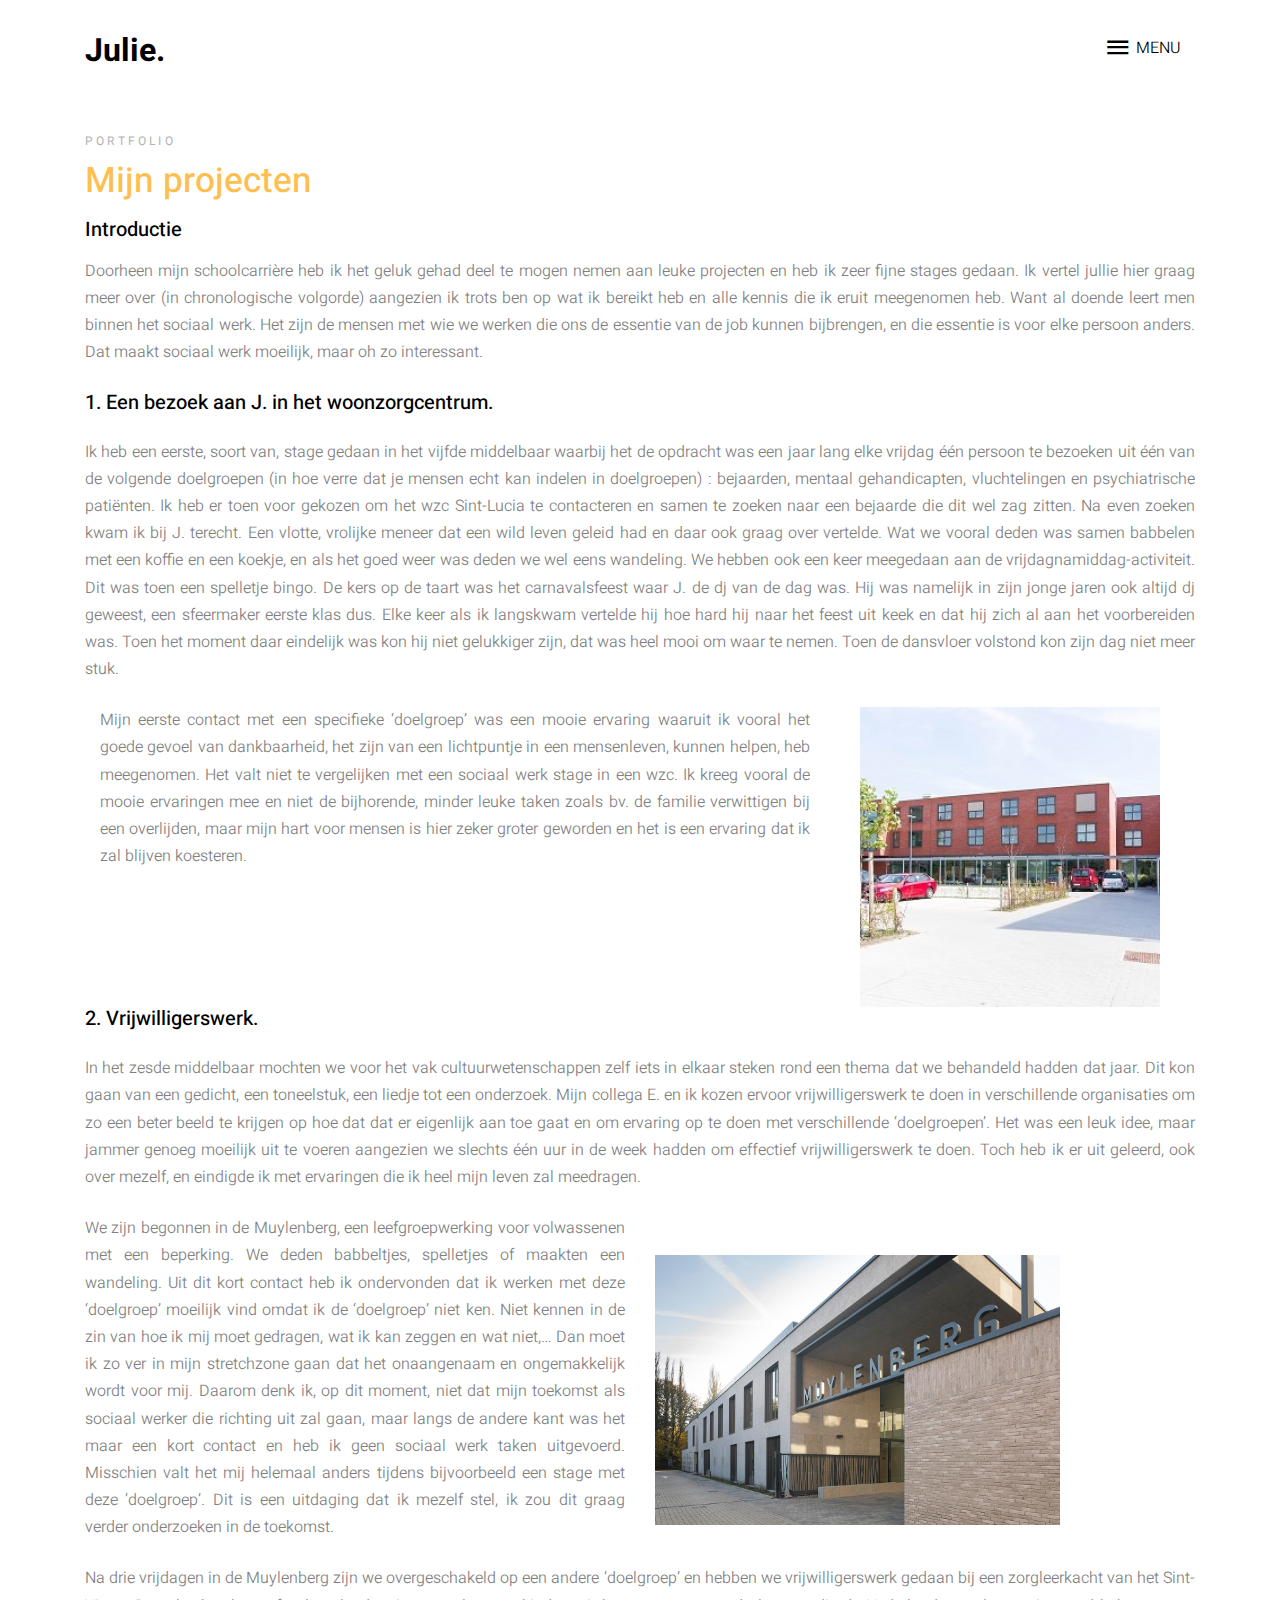
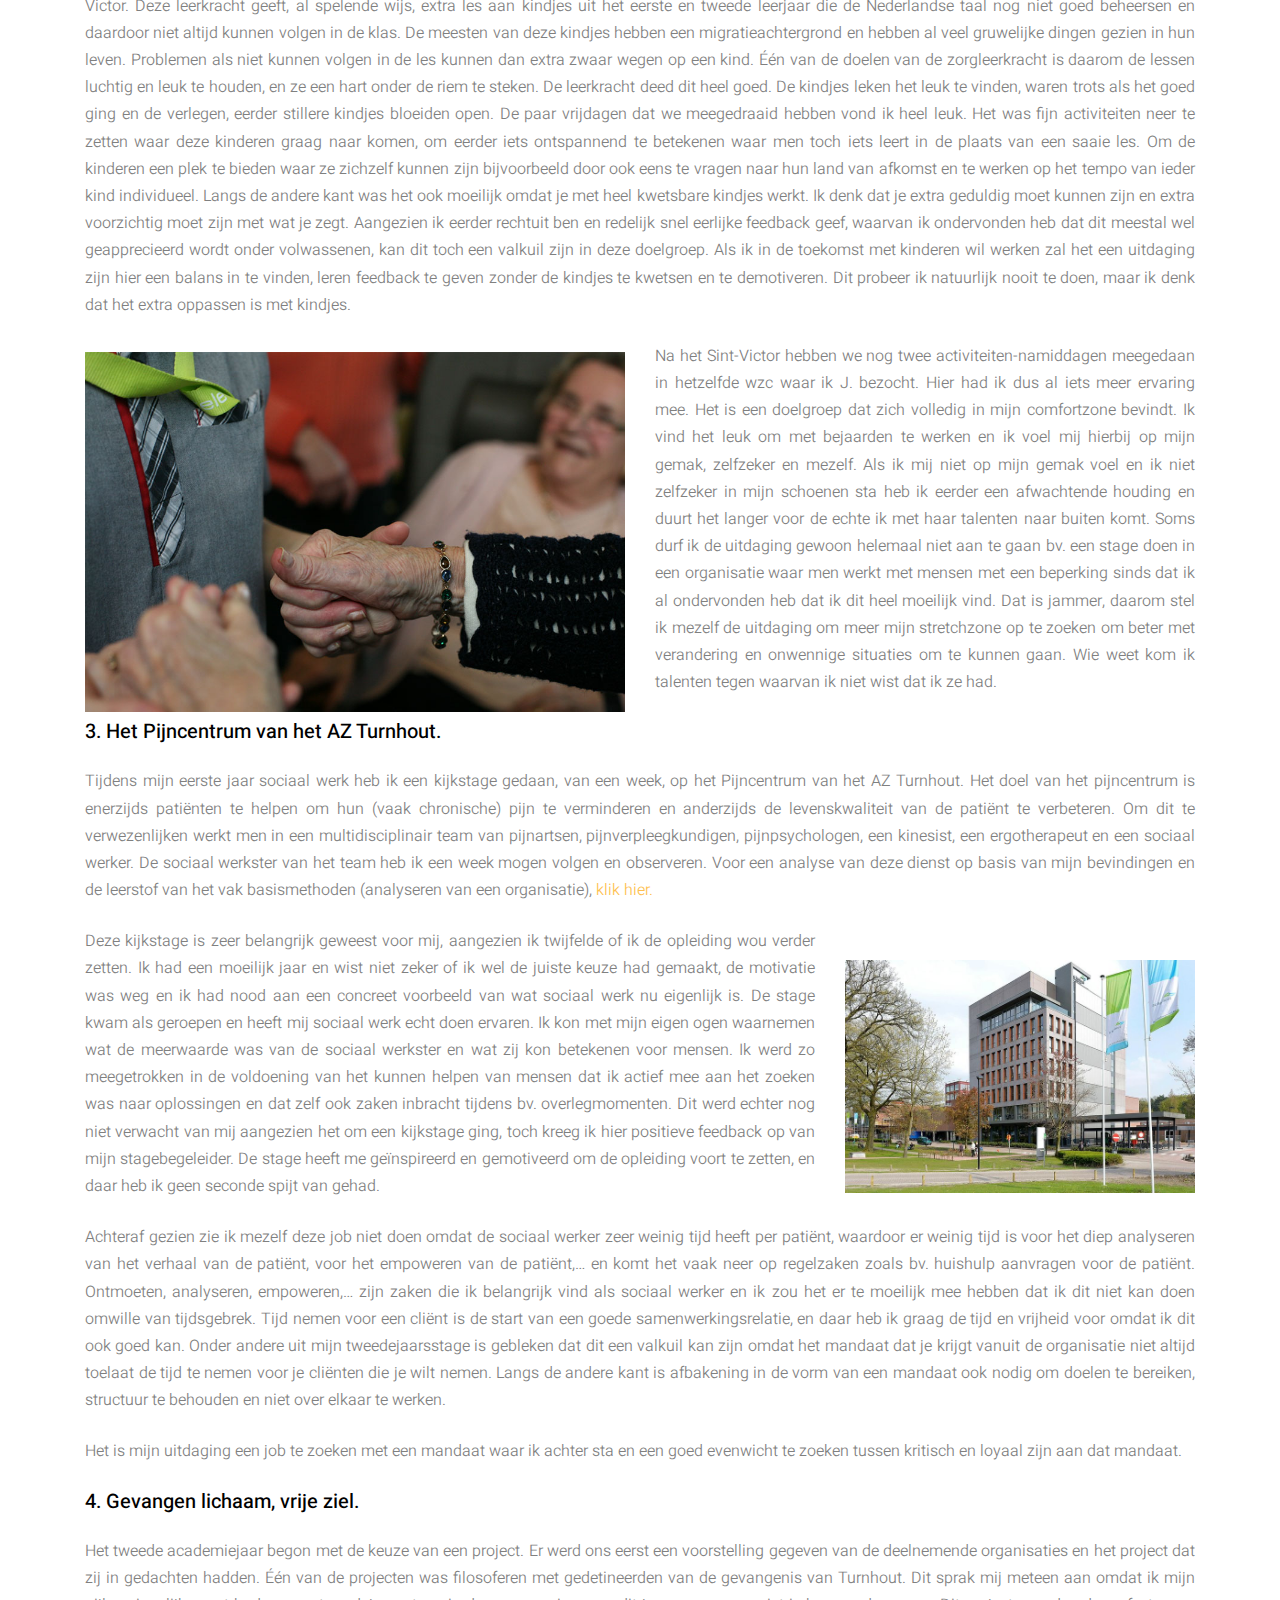
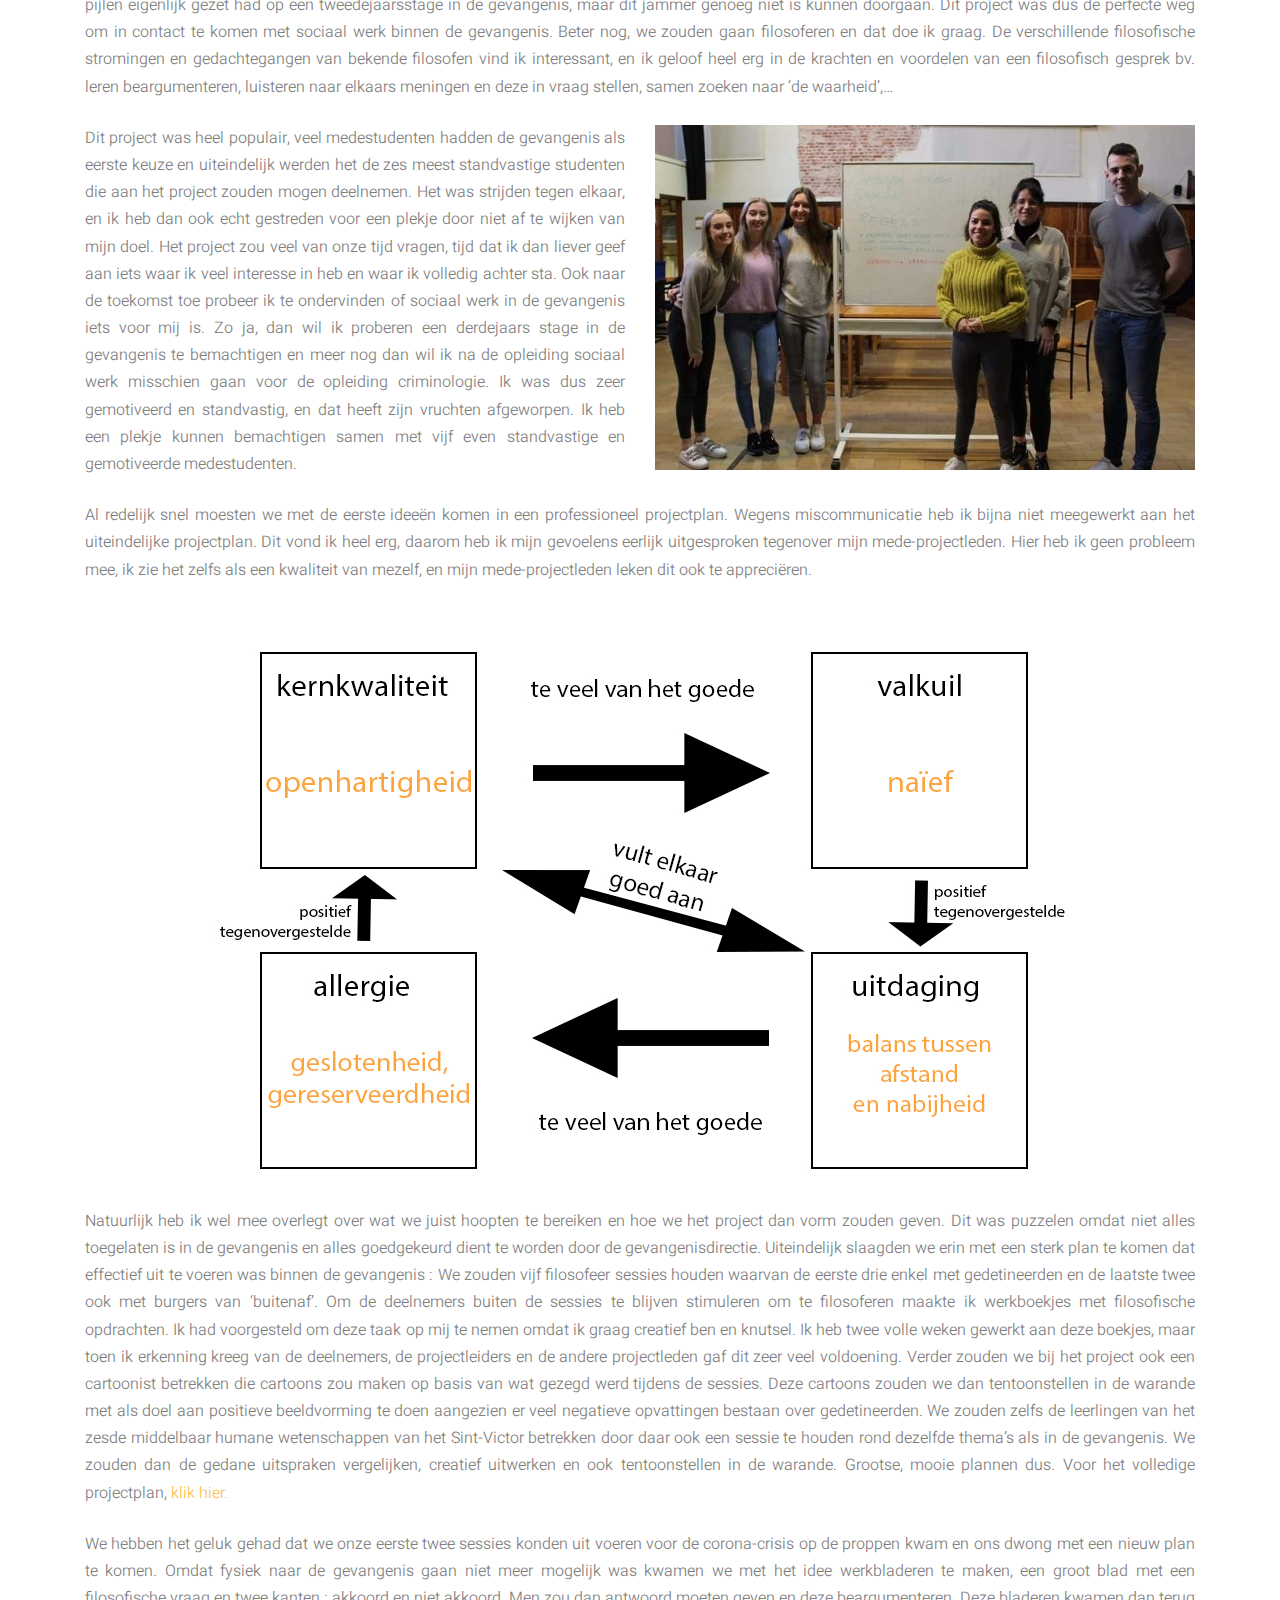
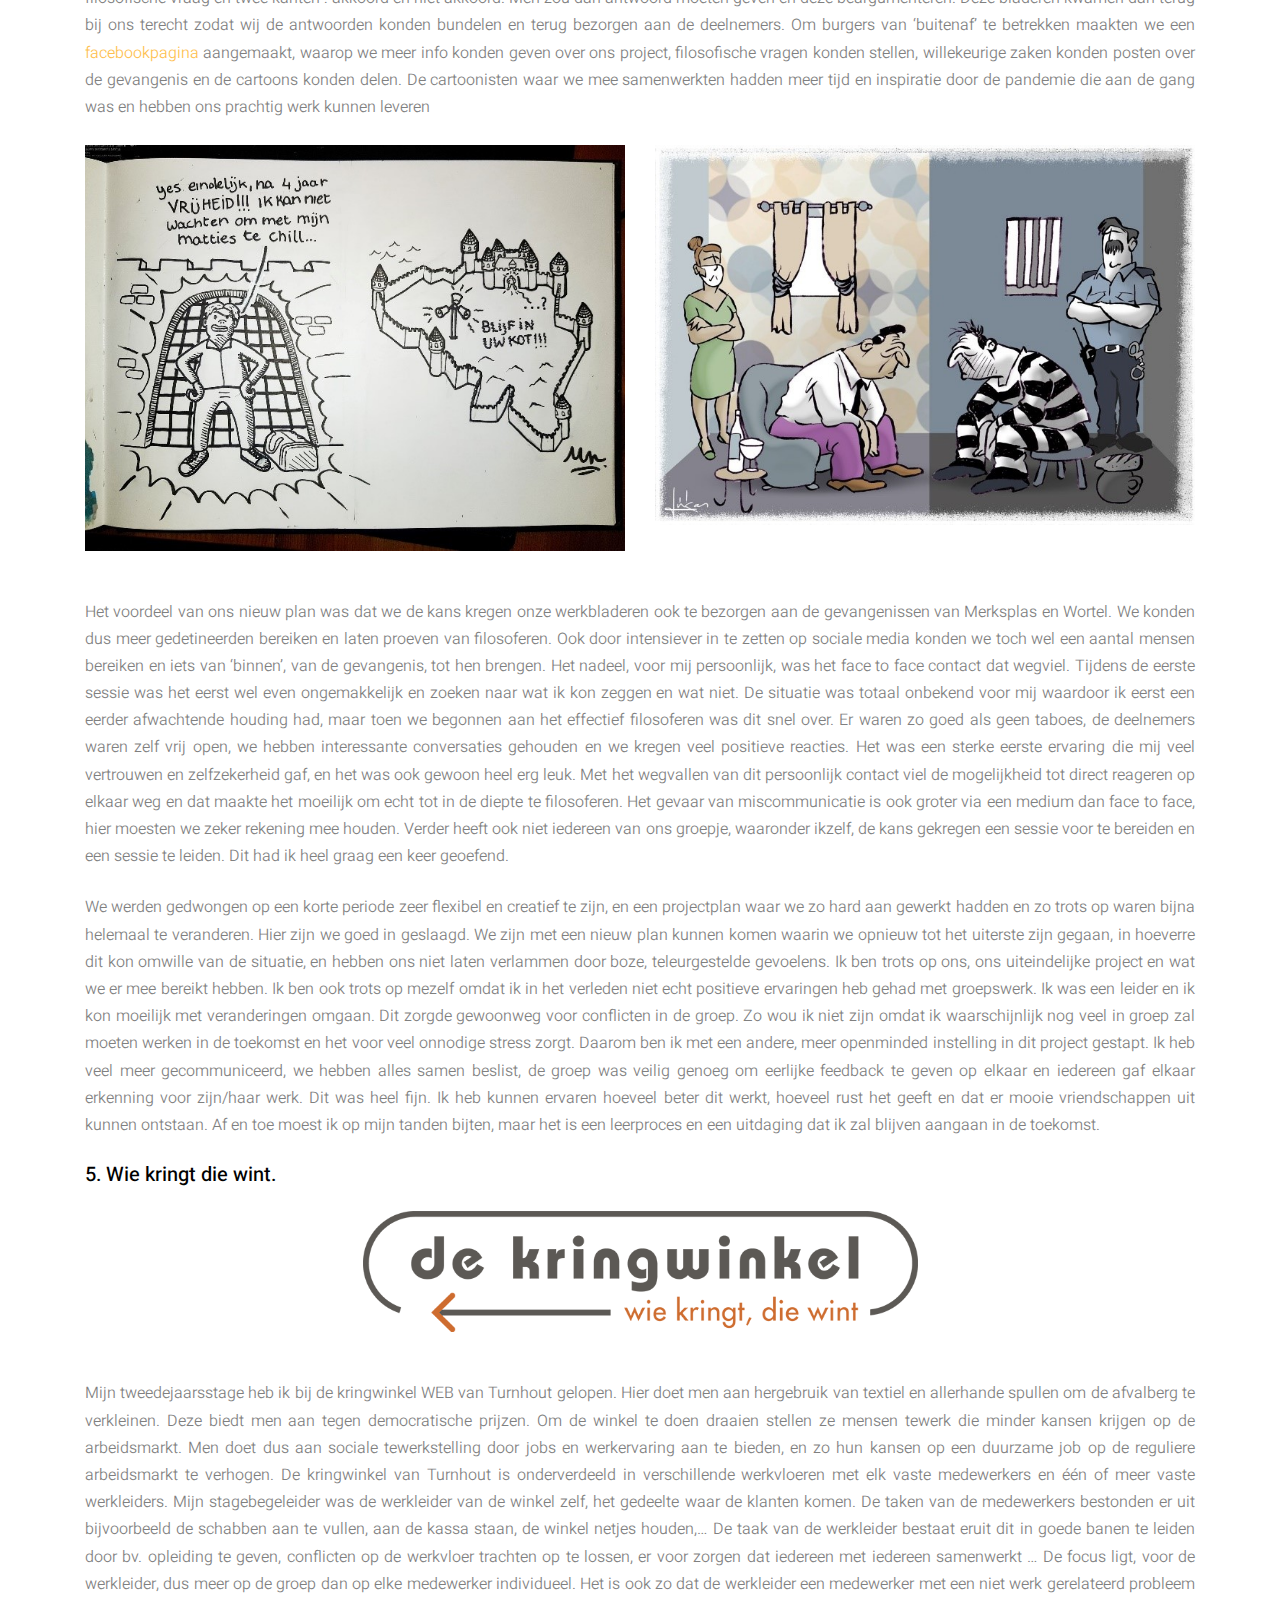
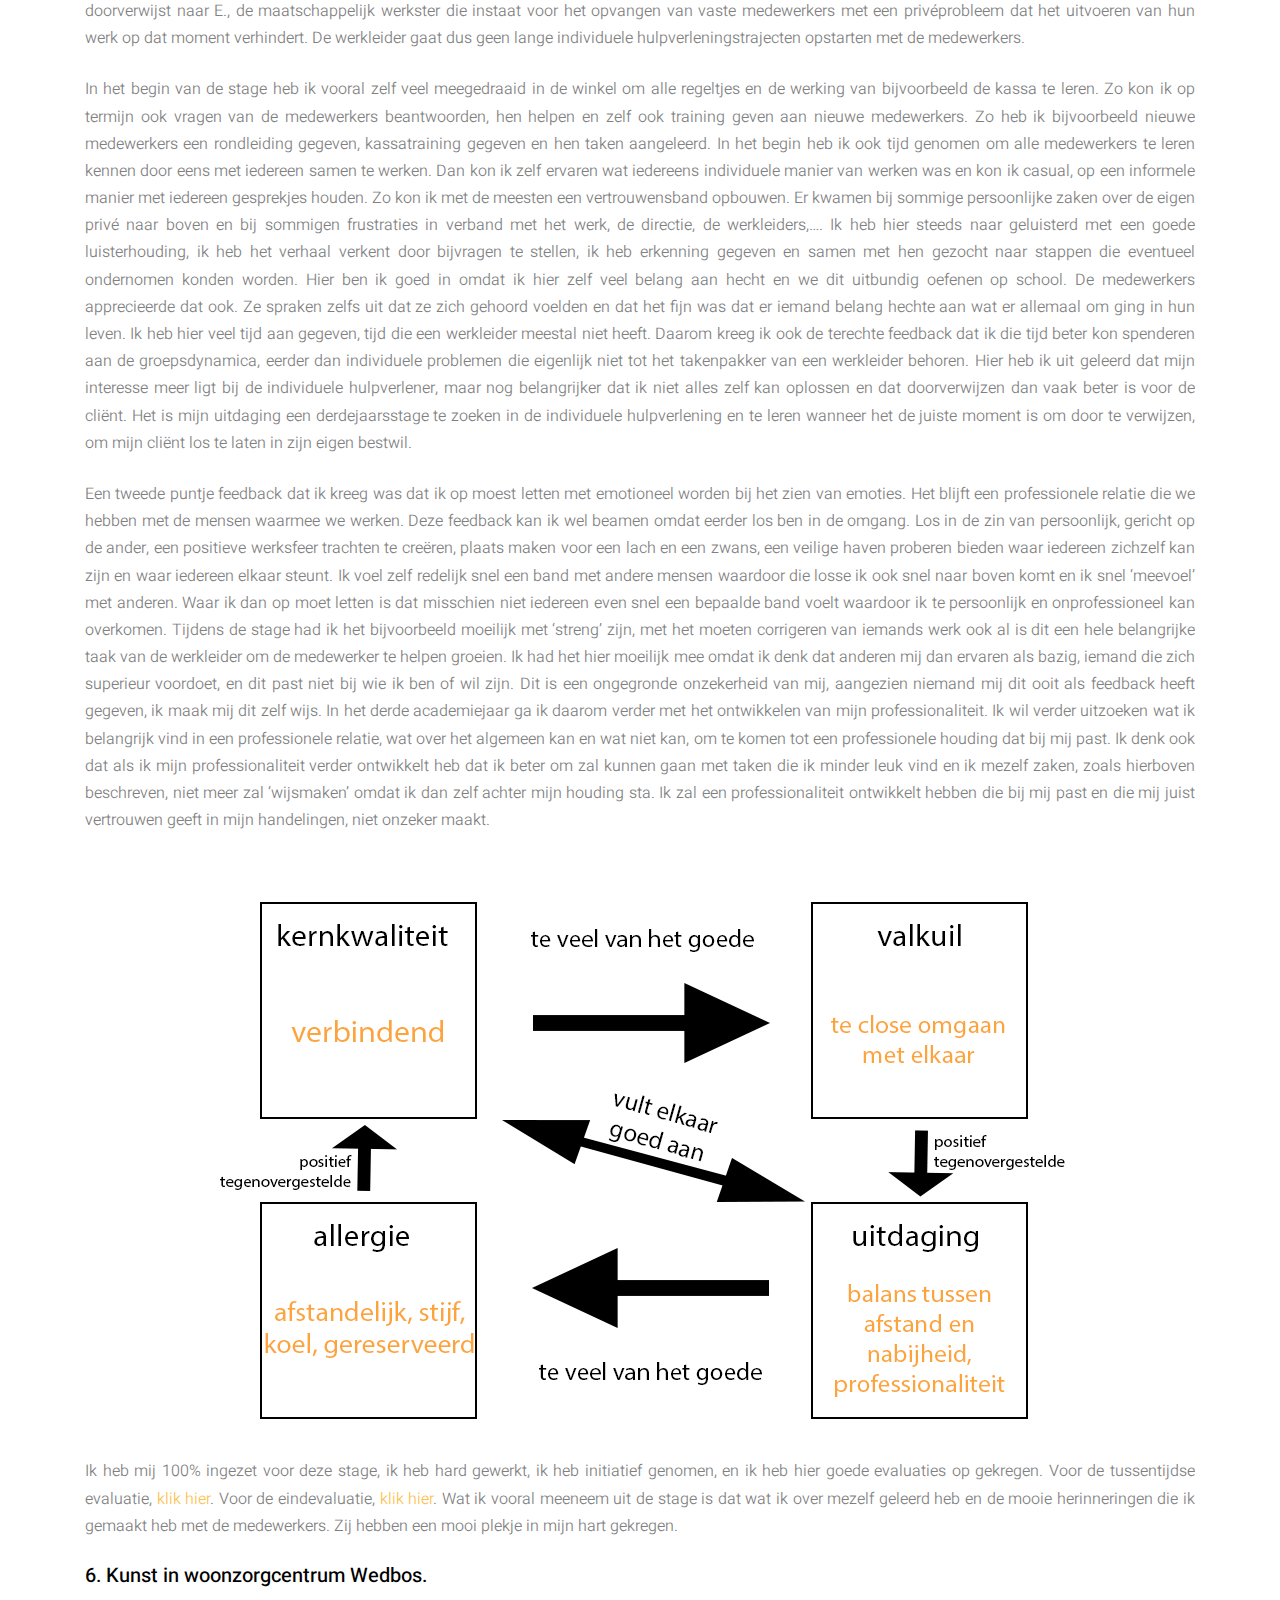
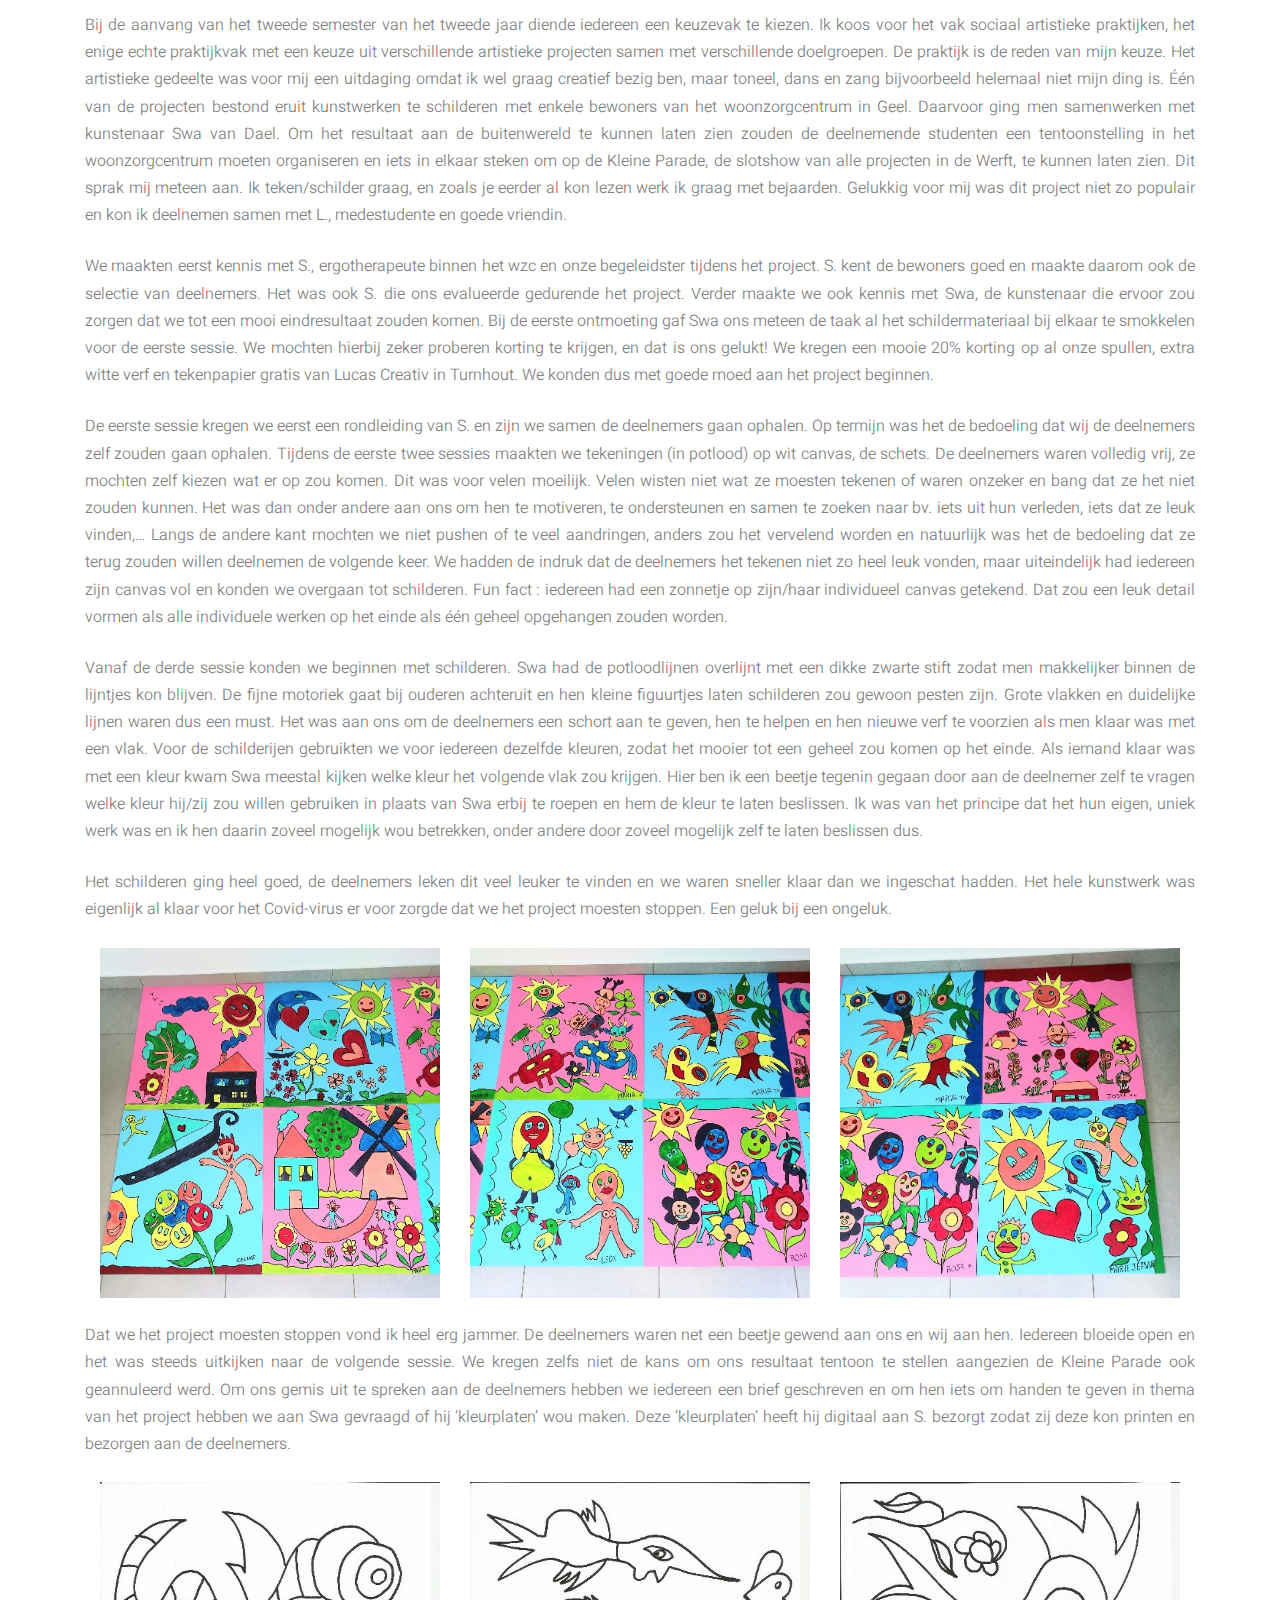
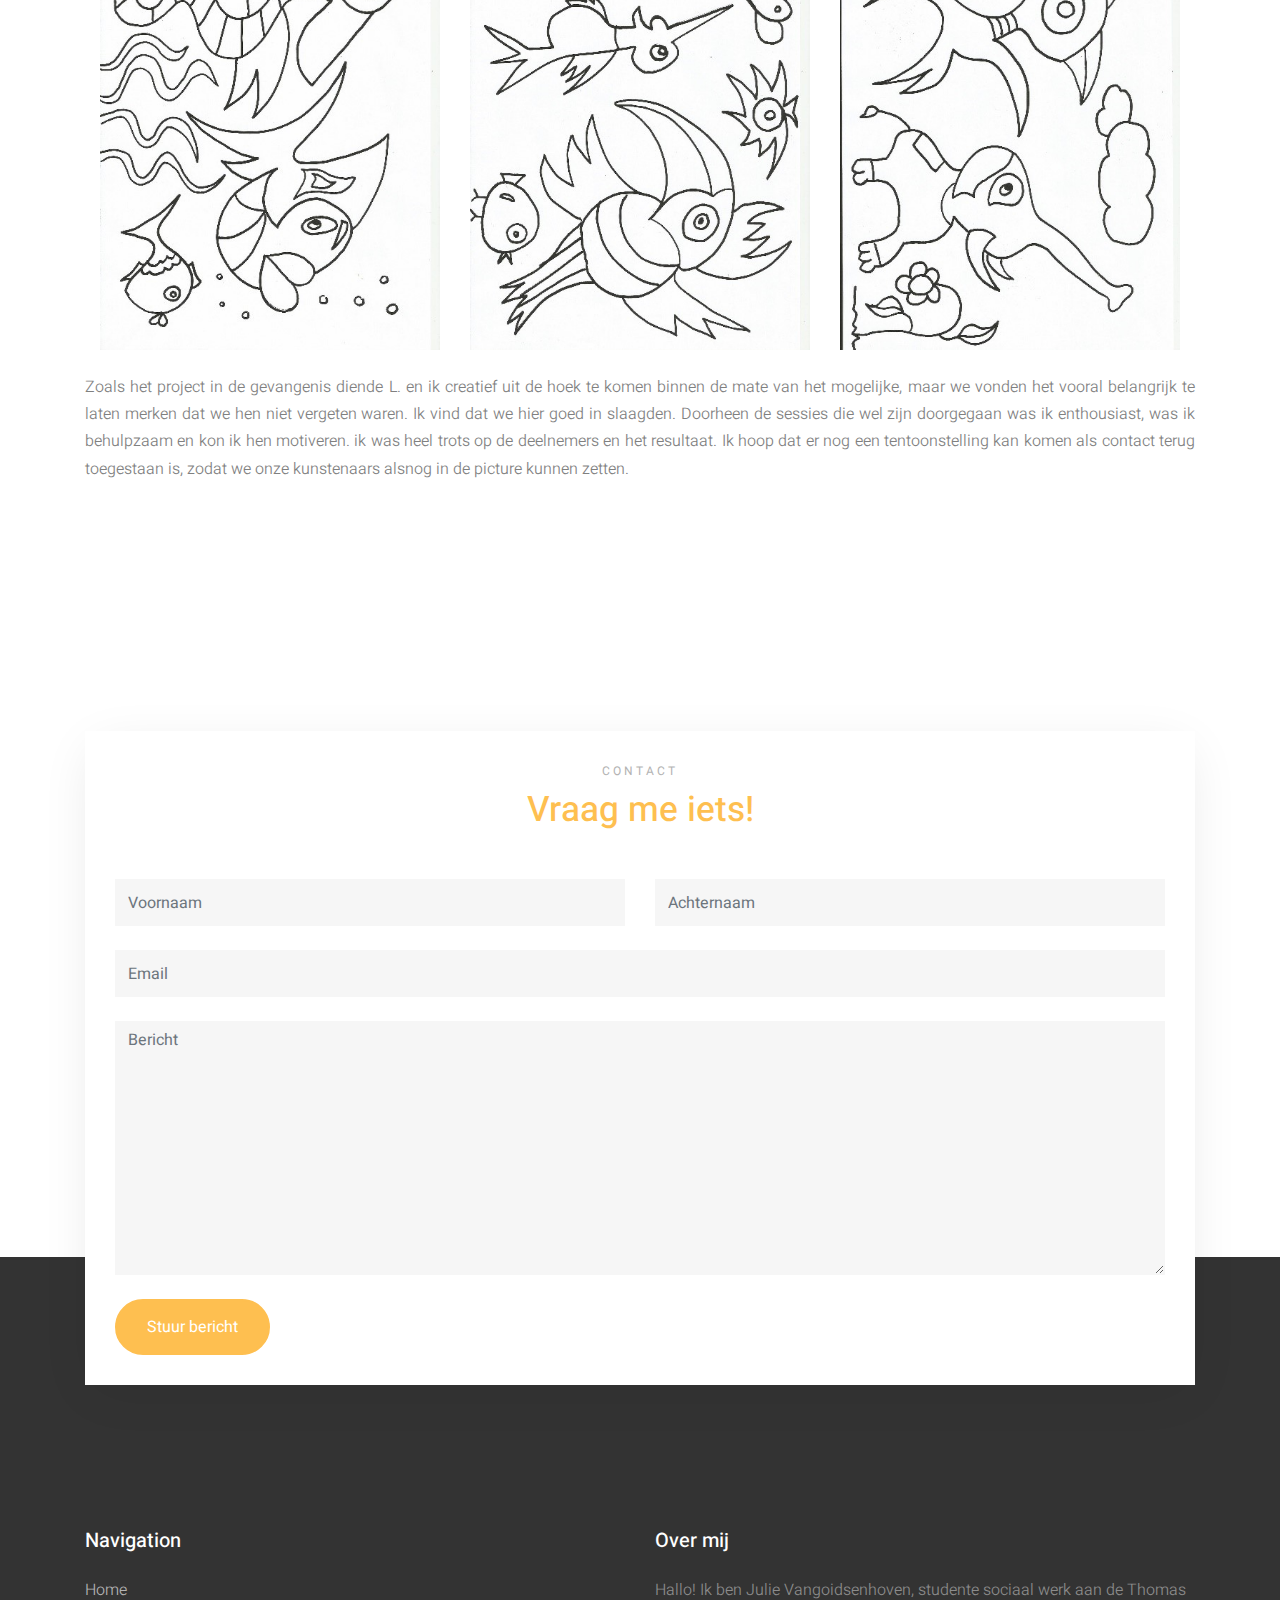
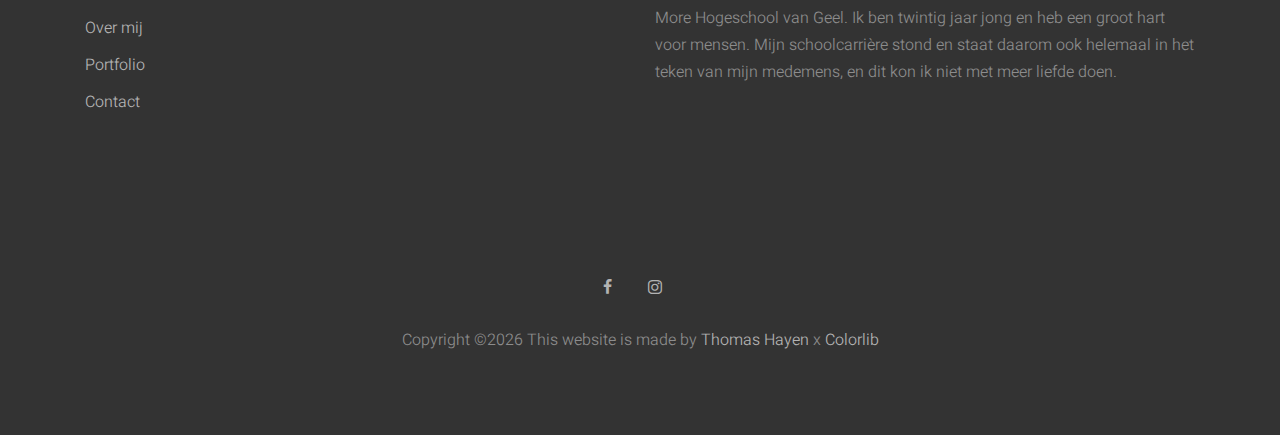
<file: portfolio.html>
<!DOCTYPE html>
<html lang="nl">
<head>
    <title>Julie Vangoidsenhoven &mdash; Portfolio</title>
    <meta charset="utf-8">
    <meta name="viewport" content="width=device-width, initial-scale=1, shrink-to-fit=no">

    <link href="https://fonts.googleapis.com/css2?family=Vidaloka&display=swap" rel="stylesheet">
    <link href="https://fonts.googleapis.com/css2?family=Heebo:wght@300&display=swap" rel="stylesheet">
    <link rel="stylesheet" href="fonts/icomoon/style.css">
    <link rel="stylesheet" href="css/bootstrap.min.css">
    <link rel="stylesheet" href="css/animate.css">
    <link rel="stylesheet" href="css/owl.carousel.min.css">
    <link rel="stylesheet" href="css/owl.theme.default.min.css">
    <link rel="stylesheet" href="css/bootstrap-datepicker.css">


    <link rel="stylesheet" href="fonts/flaticon/font/flaticon.css">

    <link rel="stylesheet" href="css/aos.css">
    <link rel="stylesheet" href="css/jquery.fancybox.min.css">


    <link rel="stylesheet" href="scss/style.css">

</head>
<body data-spy="scroll" data-target=".site-navbar-target" data-offset="300">


<div class="site-wrap">

    <div class="site-mobile-menu site-navbar-target">
        <div class="site-mobile-menu-header">
            <div class="site-mobile-menu-close mt-3">
                <span class="icon-close2 js-menu-toggle"></span>
            </div>
        </div>
        <div class="site-mobile-menu-body"></div>
    </div> <!-- .site-mobile-menu -->

    <div class="site-navbar-wrap">

        <div class="site-navbar site-navbar-target js-sticky-header">
            <div class="container">
                <div class="row align-items-center">
                    <div class="col-6 col-md-4">
                        <h1 class="my-0 site-logo"><a href="index.html">Julie.</a></h1>
                    </div>
                    <div class="col-6 col-md-8">
                        <nav class="site-navigation text-right" role="navigation">
                            <div class="container">

                                <div class="d-inline-block d-lg-block ml-md-0 mr-auto py-3"><a href="#"
                                                                                               class="site-menu-toggle js-menu-toggle text-black">
                                    <span class="icon-menu h3"></span> <span class="menu-text">Menu</span>
                                </a></div>

                                <ul class="site-menu main-menu js-clone-nav d-none d-lg-none">
                                    <li><a href="index.html#home-section" class="nav-link">Home</a></li>
                                    <li><a href="index.html#about-me-section" class="nav-link">Over mij</a></li>
                                    <li><a href="portfolio.html" class="nav-link">Mijn Portfolio</a></li>
                                    <li><a href="index.html#contact-section" class="nav-link">Contact</a></li>
                                </ul>
                            </div>
                        </nav>
                    </div>
                </div>
            </div>
        </div>
    </div> <!-- END .site-navbar-wrap -->

    <div class="site-section" style="margin-top: -80px" id="about-me-section">
        <div class="container">
            <div class="row align-items-center">
                <div class="col-lg-12 ml-auto section-title">
                    <span class="sub-title mb-2 d-block">Portfolio</span>
                    <h2 class="title text-primary mb-3">Mijn projecten</h2>
                    <h5 class="mb-3">Introductie</h5>
                    <p class="mb-4 text-justify">Doorheen mijn schoolcarrière heb ik het geluk gehad deel te mogen nemen
                        aan leuke
                        projecten en heb ik zeer fijne stages gedaan. Ik vertel jullie hier graag meer over (in
                        chronologische volgorde) aangezien ik trots ben op wat ik bereikt heb en alle kennis die ik
                        eruit meegenomen heb. Want al doende leert men binnen het sociaal werk. Het zijn de mensen met
                        wie we werken die ons de essentie van de job kunnen bijbrengen, en die essentie is voor elke
                        persoon anders. Dat maakt sociaal werk moeilijk, maar oh zo interessant.
                    </p>
                    <h5 id="portfolio1" class="mb-4">1. Een bezoek aan J. in het woonzorgcentrum.</h5>
                    <p class="mb-4 text-justify">
                        Ik heb een eerste, soort van, stage gedaan in het vijfde middelbaar waarbij het de opdracht was
                        een jaar lang elke vrijdag één persoon te bezoeken uit één van de volgende doelgroepen (in hoe
                        verre dat je mensen echt kan indelen in doelgroepen) : bejaarden, mentaal gehandicapten,
                        vluchtelingen en psychiatrische patiënten. Ik heb er toen voor gekozen om het wzc Sint-Lucia te
                        contacteren en samen te zoeken naar een bejaarde die dit wel zag zitten. Na even zoeken kwam ik
                        bij J. terecht. Een vlotte, vrolijke meneer dat een wild leven geleid had en daar ook graag over
                        vertelde. Wat we vooral deden was samen babbelen met een koffie en een koekje, en als het goed
                        weer was deden we wel eens wandeling. We hebben ook een keer meegedaan aan de
                        vrijdagnamiddag-activiteit. Dit was toen een spelletje bingo. De kers op de taart was het
                        carnavalsfeest waar J. de dj van de dag was. Hij was namelijk in zijn jonge jaren ook altijd dj
                        geweest, een sfeermaker eerste klas dus. Elke keer als ik langskwam vertelde hij hoe hard hij
                        naar het feest uit keek en dat hij zich al aan het voorbereiden was. Toen het moment daar
                        eindelijk was kon hij niet gelukkiger zijn, dat was heel mooi om waar te nemen. Toen de
                        dansvloer volstond kon zijn dag niet meer stuk.
                    </p>
                    <div class="row m-auto">
                        <p class="mb-4 text-justify col-lg-8">
                            Mijn eerste contact met een specifieke ‘doelgroep’ was een mooie ervaring waaruit ik vooral
                            het
                            goede gevoel van dankbaarheid, het zijn van een lichtpuntje in een mensenleven, kunnen
                            helpen,
                            heb meegenomen. Het valt niet te vergelijken met een sociaal werk stage in een wzc. Ik kreeg
                            vooral de mooie ervaringen mee en niet de bijhorende, minder leuke taken zoals bv. de
                            familie
                            verwittigen bij een overlijden, maar mijn hart voor mensen is hier zeker groter geworden en
                            het
                            is een ervaring dat ik zal blijven koesteren.
                        </p>
                        <div class="img-fluid-col-lg-4 m-auto">
                            <img src="images/Turnhout%20Sint-lucia.jpg"
                                 alt="foto Sint-Lucia Turnhout">
                        </div>
                    </div>
                    <h5 id="portfolio2" class="mb-4">2. Vrijwilligerswerk.</h5>
                    <p class="mb-4 text-justify">In het zesde middelbaar mochten we voor het vak cultuurwetenschappen
                        zelf iets in
                        elkaar steken rond een thema dat we behandeld hadden dat jaar. Dit kon gaan van een gedicht, een
                        toneelstuk, een liedje tot een onderzoek. Mijn collega E. en ik kozen ervoor vrijwilligerswerk
                        te doen in verschillende organisaties om zo een beter beeld te krijgen op hoe dat dat er
                        eigenlijk aan toe gaat en om ervaring op te doen met verschillende ‘doelgroepen’. Het was een
                        leuk idee, maar jammer genoeg moeilijk uit te voeren aangezien we slechts één uur in de week
                        hadden om effectief vrijwilligerswerk te doen. Toch heb ik er uit geleerd, ook over mezelf, en
                        eindigde ik met ervaringen die ik heel mijn leven zal meedragen.</p>
                    <div class="row">
                        <p class="mb-4 text-justify col-lg-6">We zijn begonnen in de Muylenberg, een leefgroepwerking
                            voor
                            volwassenen met een
                            beperking. We deden babbeltjes, spelletjes of maakten een wandeling. Uit dit kort contact
                            heb ik
                            ondervonden dat ik werken met deze ‘doelgroep’ moeilijk vind omdat ik de ‘doelgroep’ niet
                            ken.
                            Niet kennen in de zin van hoe ik mij moet gedragen, wat ik kan zeggen en wat niet,… Dan moet
                            ik
                            zo ver in mijn stretchzone gaan dat het onaangenaam en ongemakkelijk wordt voor mij. Daarom
                            denk
                            ik, op dit moment, niet dat mijn toekomst als sociaal werker die richting uit zal gaan, maar
                            langs de andere kant was het maar een kort contact en heb ik geen sociaal werk taken
                            uitgevoerd.
                            Misschien valt het mij helemaal anders tijdens bijvoorbeeld een stage met deze ‘doelgroep’.
                            Dit
                            is een uitdaging dat ik mezelf stel, ik zou dit graag verder onderzoeken in de toekomst.</p>
                        <div class="img-fluid col-lg-6 m-auto">
                            <img src="images/muylenbergfoto.jpg" alt="foto muylenberg turnhout" class="w-75">
                        </div>
                    </div>
                    <p class="mb-4 text-justify">Na drie vrijdagen in de Muylenberg zijn we overgeschakeld op een andere
                        ‘doelgroep’
                        en hebben we vrijwilligerswerk gedaan bij een zorgleerkacht van het Sint-Victor. Deze leerkracht
                        geeft, al spelende wijs, extra les aan kindjes uit het eerste en tweede leerjaar die de
                        Nederlandse taal nog niet goed beheersen en daardoor niet altijd kunnen volgen in de klas. De
                        meesten van deze kindjes hebben een migratieachtergrond en hebben al veel gruwelijke dingen
                        gezien in hun leven. Problemen als niet kunnen volgen in de les kunnen dan extra zwaar wegen op
                        een kind. Één van de doelen van de zorgleerkracht is daarom de lessen luchtig en leuk te houden,
                        en ze een hart onder de riem te steken. De leerkracht deed dit heel goed. De kindjes leken het
                        leuk te vinden, waren trots als het goed ging en de verlegen, eerder stillere kindjes bloeiden
                        open. De paar vrijdagen dat we meegedraaid hebben vond ik heel leuk. Het was fijn activiteiten
                        neer te zetten waar deze kinderen graag naar komen, om eerder iets ontspannend te betekenen waar
                        men toch iets leert in de plaats van een saaie les. Om de kinderen een plek te bieden waar ze
                        zichzelf kunnen zijn bijvoorbeeld door ook eens te vragen naar hun land van afkomst en te werken
                        op het tempo van ieder kind individueel. Langs de andere kant was het ook moeilijk omdat je met
                        heel kwetsbare kindjes werkt. Ik denk dat je extra geduldig moet kunnen zijn en extra
                        voorzichtig moet zijn met wat je zegt. Aangezien ik eerder rechtuit ben en redelijk snel
                        eerlijke feedback geef, waarvan ik ondervonden heb dat dit meestal wel geapprecieerd wordt onder
                        volwassenen, kan dit toch een valkuil zijn in deze doelgroep. Als ik in de toekomst met kinderen
                        wil werken zal het een uitdaging zijn hier een balans in te vinden, leren feedback te geven
                        zonder de kindjes te kwetsen en te demotiveren. Dit probeer ik natuurlijk nooit te doen, maar ik
                        denk dat het extra oppassen is met kindjes.
                    </p>
                    <div class="row">
                        <div class="img-fluid col-lg-6 m-auto">
                            <img src="images/Sint-Lucia-25.jpg" alt="fotot sint lucia" class="w-100">
                        </div>
                        <p class="mb-4 text-justify col-lg-6">
                            Na het Sint-Victor hebben we nog twee activiteiten-namiddagen meegedaan in hetzelfde wzc
                            waar ik
                            J. bezocht. Hier had ik dus al iets meer ervaring mee. Het is een doelgroep dat zich
                            volledig in
                            mijn comfortzone bevindt. Ik vind het leuk om met bejaarden te werken en ik voel mij hierbij
                            op
                            mijn gemak, zelfzeker en mezelf. Als ik mij niet op mijn gemak voel en ik niet zelfzeker in
                            mijn
                            schoenen sta heb ik eerder een afwachtende houding en duurt het langer voor de echte ik met
                            haar
                            talenten naar buiten komt. Soms durf ik de uitdaging gewoon helemaal niet aan te gaan bv.
                            een
                            stage doen in een organisatie waar men werkt met mensen met een beperking sinds dat ik al
                            ondervonden heb dat ik dit heel moeilijk vind. Dat is jammer, daarom stel ik mezelf de
                            uitdaging
                            om meer mijn stretchzone op te zoeken om beter met verandering en onwennige situaties om te
                            kunnen gaan. Wie weet kom ik talenten tegen waarvan ik niet wist dat ik ze had.
                        </p>
                    </div>
                    <h5 id="portfolio3" class="mb-4">3. Het Pijncentrum van het AZ Turnhout.</h5>
                    <p class="mb-4 text-justify">Tijdens mijn eerste jaar sociaal werk heb ik een kijkstage gedaan, van
                        een week, op
                        het Pijncentrum van het AZ Turnhout. Het doel van het pijncentrum is enerzijds patiënten te
                        helpen om hun (vaak chronische) pijn te verminderen en anderzijds de levenskwaliteit van de
                        patiënt te verbeteren. Om dit te verwezenlijken werkt men in een multidisciplinair team van
                        pijnartsen, pijnverpleegkundigen, pijnpsychologen, een kinesist, een ergotherapeut en een
                        sociaal werker. De sociaal werkster van het team heb ik een week mogen volgen en observeren.
                        Voor een analyse van deze dienst op basis van mijn bevindingen en de leerstof van het vak
                        basismethoden (analyseren van een organisatie), <a
                                href="pdf/paper-basismethoden-definitief.pdf">klik hier.</a></p>
                    <div class="row">
                        <p class="mb-4 text-justify col-lg-8">Deze kijkstage is zeer belangrijk geweest voor mij,
                            aangezien ik
                            twijfelde of ik de
                            opleiding wou verder zetten. Ik had een moeilijk jaar en wist niet zeker of ik wel de juiste
                            keuze had gemaakt, de motivatie was weg en ik had nood aan een concreet voorbeeld van wat
                            sociaal werk nu eigenlijk is. De stage kwam als geroepen en heeft mij sociaal werk echt doen
                            ervaren. Ik kon met mijn eigen ogen waarnemen wat de meerwaarde was van de sociaal werkster
                            en
                            wat zij kon betekenen voor mensen. Ik werd zo meegetrokken in de voldoening van het kunnen
                            helpen van mensen dat ik actief mee aan het zoeken was naar oplossingen en dat zelf ook
                            zaken
                            inbracht tijdens bv. overlegmomenten. Dit werd echter nog niet verwacht van mij aangezien
                            het om
                            een kijkstage ging, toch kreeg ik hier positieve feedback op van mijn stagebegeleider. De
                            stage
                            heeft me geïnspireerd en gemotiveerd om de opleiding voort te zetten, en daar heb ik geen
                            seconde spijt van gehad.</p>
                        <div class="img-fluid m-auto col-lg-4">
                            <img src="images/pijncentrum.jpg" alt="AZ Sint Jozef Turnhout" class="m-auto w-100">
                        </div>
                    </div>
                    <p class="mb-4 text-justify">Achteraf gezien zie ik mezelf deze job niet doen omdat de sociaal
                        werker zeer weinig
                        tijd heeft per patiënt, waardoor er weinig tijd is voor het diep analyseren van het verhaal van
                        de patiënt, voor het empoweren van de patiënt,… en komt het vaak neer op regelzaken zoals bv.
                        huishulp aanvragen voor de patiënt. Ontmoeten, analyseren, empoweren,… zijn zaken die ik
                        belangrijk vind als sociaal werker en ik zou het er te moeilijk mee hebben dat ik dit niet kan
                        doen omwille van tijdsgebrek. Tijd nemen voor een cliënt is de start van een goede
                        samenwerkingsrelatie, en daar heb ik graag de tijd en vrijheid voor omdat ik dit ook goed kan.
                        Onder andere uit mijn tweedejaarsstage is gebleken dat dit een valkuil kan zijn omdat het
                        mandaat dat je krijgt vanuit de organisatie niet altijd toelaat de tijd te nemen voor je
                        cliënten die je wilt nemen. Langs de andere kant is afbakening in de vorm van een mandaat ook
                        nodig om doelen te bereiken, structuur te behouden en niet over elkaar te werken. </p>
                    <p class="mb-4 text-justify">Het is mijn uitdaging een job te zoeken met een mandaat waar ik achter
                        sta en een
                        goed evenwicht te zoeken tussen kritisch en loyaal zijn aan dat mandaat.</p>
                    <h5 id="portfolio4" class="mb-4">4. Gevangen lichaam, vrije ziel.</h5>
                    <p class="mb-4 text-justify">Het tweede academiejaar begon met de keuze van een project. Er werd ons
                        eerst een
                        voorstelling gegeven van de deelnemende organisaties en het project dat zij in gedachten hadden.
                        Één van de projecten was filosoferen met gedetineerden van de gevangenis van Turnhout. Dit sprak
                        mij meteen aan omdat ik mijn pijlen eigenlijk gezet had op een tweedejaarsstage in de
                        gevangenis, maar dit jammer genoeg niet is kunnen doorgaan. Dit project was dus de perfecte weg
                        om in contact te komen met sociaal werk binnen de gevangenis. Beter nog, we zouden gaan
                        filosoferen en dat doe ik graag. De verschillende filosofische stromingen en gedachtegangen van
                        bekende filosofen vind ik interessant, en ik geloof heel erg in de krachten en voordelen van een
                        filosofisch gesprek bv. leren beargumenteren, luisteren naar elkaars meningen en deze in vraag
                        stellen, samen zoeken naar ‘de waarheid’,… </p>
                    <div class="row">
                        <p class="mb-4 text-justify col-lg-6">
                            Dit project was heel populair, veel medestudenten hadden de gevangenis als eerste keuze en
                            uiteindelijk werden het de zes meest standvastige studenten die aan het project zouden mogen
                            deelnemen. Het was strijden tegen elkaar, en ik heb dan ook echt gestreden voor een plekje
                            door
                            niet af te wijken van mijn doel. Het project zou veel van onze tijd vragen, tijd dat ik dan
                            liever geef aan iets waar ik veel interesse in heb en waar ik volledig achter sta. Ook naar
                            de
                            toekomst toe probeer ik te ondervinden of sociaal werk in de gevangenis iets voor mij is. Zo
                            ja,
                            dan wil ik proberen een derdejaars stage in de gevangenis te bemachtigen en meer nog dan wil
                            ik
                            na de opleiding sociaal werk misschien gaan voor de opleiding criminologie. Ik was dus zeer
                            gemotiveerd en standvastig, en dat heeft zijn vruchten afgeworpen. Ik heb een plekje kunnen
                            bemachtigen samen met vijf even standvastige en gemotiveerde medestudenten.
                        </p>
                        <div class="col-lg-6">
                            <img src="images/gevangenLichaam.jpg" alt="groepsfoto gevangen lichaam, vrije ziel"
                                 class="img-fluid">
                        </div>
                    </div>
                    <p class="mb-4 text-justify">Al redelijk snel moesten we met de eerste ideeën komen in een
                        professioneel
                        projectplan. Wegens miscommunicatie heb ik bijna niet meegewerkt aan het uiteindelijke
                        projectplan. Dit vond ik heel erg, daarom heb ik mijn gevoelens eerlijk uitgesproken tegenover
                        mijn mede-projectleden. Hier heb ik geen probleem mee, ik zie het zelfs als een kwaliteit van
                        mezelf, en mijn mede-projectleden leken dit ook te appreciëren. </p>
                    <div class="img-fluid text-center">
                        <img src="images/kernkwadrantenJulie.jpg" alt="kernkwadrant Julie">
                    </div>
                    <p class="mb-4 text-justify">Natuurlijk heb ik wel mee overlegt over wat we juist hoopten te
                        bereiken en hoe we het project dan vorm zouden geven. Dit was puzzelen omdat niet alles
                        toegelaten is in de gevangenis en alles goedgekeurd dient te worden door de gevangenisdirectie.
                        Uiteindelijk slaagden we erin met een sterk plan te komen dat effectief uit te voeren was binnen
                        de gevangenis : We zouden vijf filosofeer sessies houden waarvan de eerste drie enkel met
                        gedetineerden en de laatste twee ook met burgers van ‘buitenaf’. Om de deelnemers buiten de
                        sessies te blijven stimuleren om te filosoferen maakte ik werkboekjes met filosofische
                        opdrachten. Ik had voorgesteld om deze taak op mij te nemen omdat ik graag creatief ben en
                        knutsel. Ik heb twee volle weken gewerkt aan deze boekjes, maar toen ik erkenning kreeg van de
                        deelnemers, de projectleiders en de andere projectleden gaf dit zeer veel voldoening. Verder
                        zouden we bij het project ook een cartoonist betrekken die cartoons zou maken op basis van wat
                        gezegd werd tijdens de sessies. Deze cartoons zouden we dan tentoonstellen in de warande met als
                        doel aan positieve beeldvorming te doen aangezien er veel negatieve opvattingen bestaan over
                        gedetineerden. We zouden zelfs de leerlingen van het zesde middelbaar humane wetenschappen van
                        het Sint-Victor betrekken door daar ook een sessie te houden rond dezelfde thema’s als in de
                        gevangenis. We zouden dan de gedane uitspraken vergelijken, creatief uitwerken en ook
                        tentoonstellen in de warande. Grootse, mooie plannen dus. Voor het volledige projectplan, <a
                                href="pdf/projectplan.pdf">klik hier.</a></p>
                    <p class="mb-4 text-justify">We hebben het geluk gehad dat we onze eerste twee sessies konden uit
                        voeren voor de corona-crisis op de proppen kwam en ons dwong met een nieuw plan te komen. Omdat
                        fysiek naar de gevangenis gaan niet meer mogelijk was kwamen we met het idee werkbladeren te
                        maken, een groot blad met een filosofische vraag en twee kanten : akkoord en niet akkoord. Men
                        zou dan antwoord moeten geven en deze beargumenteren. Deze bladeren kwamen dan terug bij ons
                        terecht zodat wij de antwoorden konden bundelen en terug bezorgen aan de deelnemers. Om burgers
                        van ‘buitenaf’ te betrekken maakten we een <a
                                href="https://www.facebook.com/Gevangen-lichaam-vrije-ziel-100981124891217">facebookpagina</a>
                        aangemaakt, waarop we
                        meer info konden
                        geven over ons project, filosofische vragen konden stellen, willekeurige zaken konden posten
                        over de gevangenis en de cartoons konden delen. De cartoonisten waar we mee samenwerkten hadden
                        meer tijd en inspiratie door de pandemie die aan de gang was en hebben ons prachtig werk kunnen
                        leveren</p>
                    <div class="row">
                        <div class="img-fluid col-lg-6">
                            <img src="images/cartoon1.jpg" class="w-100" alt="cartoon tekening 1">
                        </div>
                        <div class="img-fluid col-lg-6">
                            <img src="images/cartoon2.jpg" class="w-100" alt="cartoon tekening 2">
                        </div>
                    </div>
                    <p class="mb-4 text-justify mt-5">Het voordeel van ons nieuw plan was dat we de kans kregen onze
                        werkbladeren ook te bezorgen aan de gevangenissen van Merksplas en Wortel. We konden dus meer
                        gedetineerden bereiken en laten proeven van filosoferen. Ook door intensiever in te zetten op
                        sociale media konden we toch wel een aantal mensen bereiken en iets van ‘binnen’, van de
                        gevangenis, tot hen brengen. Het nadeel, voor mij persoonlijk, was het face to face contact dat
                        wegviel. Tijdens de eerste sessie was het eerst wel even ongemakkelijk en zoeken naar wat ik kon
                        zeggen en wat niet. De situatie was totaal onbekend voor mij waardoor ik eerst een eerder
                        afwachtende houding had, maar toen we begonnen aan het effectief filosoferen was dit snel over.
                        Er waren zo goed als geen taboes, de deelnemers waren zelf vrij open, we hebben interessante
                        conversaties gehouden en we kregen veel positieve reacties. Het was een sterke eerste ervaring
                        die mij veel vertrouwen en zelfzekerheid gaf, en het was ook gewoon heel erg leuk. Met het
                        wegvallen van dit persoonlijk contact viel de mogelijkheid tot direct reageren op elkaar weg en
                        dat maakte het moeilijk om echt tot in de diepte te filosoferen. Het gevaar van miscommunicatie
                        is ook groter via een medium dan face to face, hier moesten we zeker rekening mee houden. Verder
                        heeft ook niet iedereen van ons groepje, waaronder ikzelf, de kans gekregen een sessie voor te
                        bereiden en een sessie te leiden. Dit had ik heel graag een keer geoefend.</p>
                    <p class="mb-4 text-justify">We werden gedwongen op een korte periode zeer flexibel en creatief te
                        zijn, en een projectplan waar we zo hard aan gewerkt hadden en zo trots op waren bijna helemaal
                        te veranderen. Hier zijn we goed in geslaagd. We zijn met een nieuw plan kunnen komen waarin we
                        opnieuw tot het uiterste zijn gegaan, in hoeverre dit kon omwille van de situatie, en hebben ons
                        niet laten verlammen door boze, teleurgestelde gevoelens. Ik ben trots op ons, ons uiteindelijke
                        project en wat we er mee bereikt hebben. Ik ben ook trots op mezelf omdat ik in het verleden
                        niet echt positieve ervaringen heb gehad met groepswerk. Ik was een leider en ik kon moeilijk
                        met veranderingen omgaan. Dit zorgde gewoonweg voor conflicten in de groep. Zo wou ik niet zijn
                        omdat ik waarschijnlijk nog veel in groep zal moeten werken in de toekomst en het voor veel
                        onnodige stress zorgt. Daarom ben ik met een andere, meer openminded instelling in dit project
                        gestapt. Ik heb veel meer gecommuniceerd, we hebben alles samen beslist, de groep was veilig
                        genoeg om eerlijke feedback te geven op elkaar en iedereen gaf elkaar erkenning voor zijn/haar
                        werk. Dit was heel fijn. Ik heb kunnen ervaren hoeveel beter dit werkt, hoeveel rust het geeft
                        en dat er mooie vriendschappen uit kunnen ontstaan. Af en toe moest ik op mijn tanden bijten,
                        maar het is een leerproces en een uitdaging dat ik zal blijven aangaan in de toekomst.</p>
                    <h5 id="portfolio5" class="mb-4">5. Wie kringt die wint.</h5>
                    <div class="img-fluid m-auto text-center">
                        <img src="images/kringwinkelTurnhout.jpg" alt="foto van de kringwinkel in turnhout"
                             class="w-50">
                    </div>
                    <p class="mb-4 text-justify mt-5">Mijn tweedejaarsstage heb ik bij de kringwinkel WEB van Turnhout
                        gelopen. Hier doet men aan hergebruik van textiel en allerhande spullen om de afvalberg te
                        verkleinen. Deze biedt men aan tegen democratische prijzen. Om de winkel te doen draaien stellen
                        ze mensen tewerk die minder kansen krijgen op de arbeidsmarkt. Men doet dus aan sociale
                        tewerkstelling door jobs en werkervaring aan te bieden, en zo hun kansen op een duurzame job op
                        de reguliere arbeidsmarkt te verhogen. De kringwinkel van Turnhout is onderverdeeld in
                        verschillende werkvloeren met elk vaste medewerkers en één of meer vaste werkleiders. Mijn
                        stagebegeleider was de werkleider van de winkel zelf, het gedeelte waar de klanten komen. De
                        taken van de medewerkers bestonden er uit bijvoorbeeld de schabben aan te vullen, aan de kassa
                        staan, de winkel netjes houden,… De taak van de werkleider bestaat eruit dit in goede banen te
                        leiden door bv. opleiding te geven, conflicten op de werkvloer trachten op te lossen, er voor
                        zorgen dat iedereen met iedereen samenwerkt … De focus ligt, voor de werkleider, dus meer op de
                        groep dan op elke medewerker individueel. Het is ook zo dat de werkleider een medewerker met een
                        niet werk gerelateerd probleem doorverwijst naar E., de maatschappelijk werkster die instaat
                        voor het opvangen van vaste medewerkers met een privéprobleem dat het uitvoeren van hun werk op
                        dat moment verhindert. De werkleider gaat dus geen lange individuele hulpverleningstrajecten
                        opstarten met de medewerkers.</p>

                    <p class="mb-4 text-justify">In het begin van de stage heb ik vooral zelf veel meegedraaid in de
                        winkel om alle regeltjes en de werking van bijvoorbeeld de kassa te leren. Zo kon ik op termijn
                        ook vragen van de medewerkers beantwoorden, hen helpen en zelf ook training geven aan nieuwe
                        medewerkers. Zo heb ik bijvoorbeeld nieuwe medewerkers een rondleiding gegeven, kassatraining
                        gegeven en hen taken aangeleerd. In het begin heb ik ook tijd genomen om alle medewerkers te
                        leren kennen door eens met iedereen samen te werken. Dan kon ik zelf ervaren wat iedereens
                        individuele manier van werken was en kon ik casual, op een informele manier met iedereen
                        gesprekjes houden. Zo kon ik met de meesten een vertrouwensband opbouwen. Er kwamen bij sommige
                        persoonlijke zaken over de eigen privé naar boven en bij sommigen frustraties in verband met het
                        werk, de directie, de werkleiders,…. Ik heb hier steeds naar geluisterd met een goede
                        luisterhouding, ik heb het verhaal verkent door bijvragen te stellen, ik heb erkenning gegeven
                        en samen met hen gezocht naar stappen die eventueel ondernomen konden worden. Hier ben ik goed
                        in omdat ik hier zelf veel belang aan hecht en we dit uitbundig oefenen op school. De
                        medewerkers apprecieerde dat ook. Ze spraken zelfs uit dat ze zich gehoord voelden en dat het
                        fijn was dat er iemand belang hechte aan wat er allemaal om ging in hun leven. Ik heb hier veel
                        tijd aan gegeven, tijd die een werkleider meestal niet heeft. Daarom kreeg ik ook de terechte
                        feedback dat ik die tijd beter kon spenderen aan de groepsdynamica, eerder dan individuele
                        problemen die eigenlijk niet tot het takenpakker van een werkleider behoren. Hier heb ik uit
                        geleerd dat mijn interesse meer ligt bij de individuele hulpverlener, maar nog belangrijker dat
                        ik niet alles zelf kan oplossen en dat doorverwijzen dan vaak beter is voor de cliënt. Het is
                        mijn uitdaging een derdejaarsstage te zoeken in de individuele hulpverlening en te leren wanneer
                        het de juiste moment is om door te verwijzen, om mijn cliënt los te laten in zijn eigen
                        bestwil.</p>
                    <p class="mb-4 text-justify">Een tweede puntje feedback dat ik kreeg was dat ik op moest letten met
                        emotioneel worden bij het zien van emoties. Het blijft een professionele relatie die we hebben
                        met de mensen waarmee we werken. Deze feedback kan ik wel beamen omdat eerder los ben in de
                        omgang. Los in de zin van persoonlijk, gericht op de ander, een positieve werksfeer trachten te
                        creëren, plaats maken voor een lach en een zwans, een veilige haven proberen bieden waar
                        iedereen zichzelf kan zijn en waar iedereen elkaar steunt. Ik voel zelf redelijk snel een band
                        met andere mensen waardoor die losse ik ook snel naar boven komt en ik snel ‘meevoel’ met
                        anderen. Waar ik dan op moet letten is dat misschien niet iedereen even snel een bepaalde band
                        voelt waardoor ik te persoonlijk en onprofessioneel kan overkomen. Tijdens de stage had ik het
                        bijvoorbeeld moeilijk met ‘streng’ zijn, met het moeten corrigeren van iemands werk ook al is
                        dit een hele belangrijke taak van de werkleider om de medewerker te helpen groeien. Ik had het
                        hier moeilijk mee omdat ik denk dat anderen mij dan ervaren als bazig, iemand die zich superieur
                        voordoet, en dit past niet bij wie ik ben of wil zijn. Dit is een ongegronde onzekerheid van
                        mij, aangezien niemand mij dit ooit als feedback heeft gegeven, ik maak mij dit zelf wijs. In
                        het derde academiejaar ga ik daarom verder met het ontwikkelen van mijn professionaliteit. Ik
                        wil verder uitzoeken wat ik belangrijk vind in een professionele relatie, wat over het algemeen
                        kan en wat niet kan, om te komen tot een professionele houding dat bij mij past. Ik denk ook dat
                        als ik mijn professionaliteit verder ontwikkelt heb dat ik beter om zal kunnen gaan met taken
                        die ik minder leuk vind en ik mezelf zaken, zoals hierboven beschreven, niet meer zal
                        ‘wijsmaken’ omdat ik dan zelf achter mijn houding sta. Ik zal een professionaliteit ontwikkelt
                        hebben die bij mij past en die mij juist vertrouwen geeft in mijn handelingen, niet onzeker
                        maakt.</p>
                    <div class="img-fluid text-center">
                        <img src="images/kernkwadrantenJulie2.jpg" alt="kernkwadrant Julie 2">
                    </div>
                    <p class="mb-4 text-justify">Ik heb mij 100% ingezet voor deze stage, ik heb hard gewerkt, ik heb
                        initiatief genomen, en ik heb hier goede evaluaties op gekregen. Voor de tussentijdse evaluatie,
                        <a href="pdf/tussentijdse-evaluatie-verslag-definitief.pdf">klik hier</a>. Voor de
                        eindevaluatie, <a href="#">klik hier</a>. Wat ik vooral
                        meeneem uit de stage is dat wat ik
                        over mezelf geleerd heb en de mooie herinneringen die ik gemaakt heb met de medewerkers. Zij
                        hebben een mooi plekje in mijn hart gekregen.</p>
                    <h5 id="portfolio6" class="mb-4">6. Kunst in woonzorgcentrum Wedbos.</h5>
                    <p class="mb-4 text-justify">Bij de aanvang van het tweede semester van het tweede jaar diende
                        iedereen een keuzevak te kiezen. Ik koos voor het vak sociaal artistieke praktijken, het enige
                        echte praktijkvak met een keuze uit verschillende artistieke projecten samen met verschillende
                        doelgroepen. De praktijk is de reden van mijn keuze. Het artistieke gedeelte was voor mij een
                        uitdaging omdat ik wel graag creatief bezig ben, maar toneel, dans en zang bijvoorbeeld helemaal
                        niet mijn ding is. Één van de projecten bestond eruit kunstwerken te schilderen met enkele
                        bewoners van het woonzorgcentrum in Geel. Daarvoor ging men samenwerken met kunstenaar Swa van
                        Dael. Om het resultaat aan de buitenwereld te kunnen laten zien zouden de deelnemende studenten
                        een tentoonstelling in het woonzorgcentrum moeten organiseren en iets in elkaar steken om op de
                        Kleine Parade, de slotshow van alle projecten in de Werft, te kunnen laten zien. Dit sprak mij
                        meteen aan. Ik teken/schilder graag, en zoals je eerder al kon lezen werk ik graag met
                        bejaarden. Gelukkig voor mij was dit project niet zo populair en kon ik deelnemen samen met L.,
                        medestudente en goede vriendin.</p>
                    <p class="mb-4 text-justify">We maakten eerst kennis met S., ergotherapeute binnen het wzc en onze
                        begeleidster tijdens het project. S. kent de bewoners goed en maakte daarom ook de selectie van
                        deelnemers. Het was ook S. die ons evalueerde gedurende het project. Verder maakte we ook kennis
                        met Swa, de kunstenaar die ervoor zou zorgen dat we tot een mooi eindresultaat zouden komen. Bij
                        de eerste ontmoeting gaf Swa ons meteen de taak al het schildermateriaal bij elkaar te smokkelen
                        voor de eerste sessie. We mochten hierbij zeker proberen korting te krijgen, en dat is ons
                        gelukt! We kregen een mooie 20% korting op al onze spullen, extra witte verf en tekenpapier
                        gratis van Lucas Creativ in Turnhout. We konden dus met goede moed aan het project beginnen.</p>
                    <p class="mb-4 text-justify">De eerste sessie kregen we eerst een rondleiding van S. en zijn we
                        samen de deelnemers gaan ophalen. Op termijn was het de bedoeling dat wij de deelnemers zelf
                        zouden gaan ophalen. Tijdens de eerste twee sessies maakten we tekeningen (in potlood) op wit
                        canvas, de schets. De deelnemers waren volledig vrij, ze mochten zelf kiezen wat er op zou
                        komen. Dit was voor velen moeilijk. Velen wisten niet wat ze moesten tekenen of waren onzeker en
                        bang dat ze het niet zouden kunnen. Het was dan onder andere aan ons om hen te motiveren, te
                        ondersteunen en samen te zoeken naar bv. iets uit hun verleden, iets dat ze leuk vinden,… Langs
                        de andere kant mochten we niet pushen of te veel aandringen, anders zou het vervelend worden en
                        natuurlijk was het de bedoeling dat ze terug zouden willen deelnemen de volgende keer. We hadden
                        de indruk dat de deelnemers het tekenen niet zo heel leuk vonden, maar uiteindelijk had iedereen
                        zijn canvas vol en konden we overgaan tot schilderen. Fun fact : iedereen had een zonnetje op
                        zijn/haar individueel canvas getekend. Dat zou een leuk detail vormen als alle individuele
                        werken op het einde als één geheel opgehangen zouden worden. </p>
                    <p class="mb-4 text-justify">Vanaf de derde sessie konden we beginnen met schilderen. Swa had de
                        potloodlijnen overlijnt met een dikke zwarte stift zodat men makkelijker binnen de lijntjes kon
                        blijven. De fijne motoriek gaat bij ouderen achteruit en hen kleine figuurtjes laten schilderen
                        zou gewoon pesten zijn. Grote vlakken en duidelijke lijnen waren dus een must. Het was aan ons
                        om de deelnemers een schort aan te geven, hen te helpen en hen nieuwe verf te voorzien als men
                        klaar was met een vlak. Voor de schilderijen gebruikten we voor iedereen dezelfde kleuren, zodat
                        het mooier tot een geheel zou komen op het einde. Als iemand klaar was met een kleur kwam Swa
                        meestal kijken welke kleur het volgende vlak zou krijgen. Hier ben ik een beetje tegenin gegaan
                        door aan de deelnemer zelf te vragen welke kleur hij/zij zou willen gebruiken in plaats van Swa
                        erbij te roepen en hem de kleur te laten beslissen. Ik was van het principe dat het hun eigen,
                        uniek werk was en ik hen daarin zoveel mogelijk wou betrekken, onder andere door zoveel mogelijk
                        zelf te laten beslissen dus.</p>
                    <p class="mb-4 text-justify">Het schilderen ging heel goed, de deelnemers leken dit veel leuker te
                        vinden en we waren sneller klaar dan we ingeschat hadden. Het hele kunstwerk was eigenlijk al
                        klaar voor het Covid-virus er voor zorgde dat we het project moesten stoppen. Een geluk bij een
                        ongeluk.</p>
                    <div class="img-fluid row m-auto">
                        <img src="images/schilderen1.jpg" alt="eerste schilder foto" class="mb-4 col-lg-4">
                        <img src="images/schilderen2.jpg" alt="tweede schilder foto" class="mb-4 col-lg-4">
                        <img src="images/schilderen3.jpg" alt="derde schilder foto" class="mb-4 col-lg-4">
                    </div>
                    <p class="mb-4 text-justify">Dat we het project moesten stoppen vond ik heel erg jammer. De
                        deelnemers waren net een beetje gewend aan ons en wij aan hen. Iedereen bloeide open en het was
                        steeds uitkijken naar de volgende sessie. We kregen zelfs niet de kans om ons resultaat tentoon
                        te stellen aangezien de Kleine Parade ook geannuleerd werd. Om ons gemis uit te spreken aan de
                        deelnemers hebben we iedereen een brief geschreven en om hen iets om handen te geven in thema
                        van het project hebben we aan Swa gevraagd of hij ‘kleurplaten’ wou maken. Deze ‘kleurplaten’
                        heeft hij digitaal aan S. bezorgt zodat zij deze kon printen en bezorgen aan de deelnemers. </p>
                    <div class="img-fluid row m-auto">
                        <img src="images/kleurplaat1.jpg" alt="inkleurplaat 1" class="mb-4 col-lg-4">
                        <img src="images/kleurplaat2.jpg" alt="inkleurplaat 2" class="mb-4 col-lg-4">
                        <img src="images/kleurplaat3.jpg" alt="inkleurplaat 3" class="mb-4 col-lg-4">
                    </div>
                    <p class="mb-4 text-justify">Zoals het project in de gevangenis diende L. en ik creatief uit de hoek
                        te komen binnen de mate van het mogelijke, maar we vonden het vooral belangrijk te laten merken
                        dat we hen niet vergeten waren. Ik vind dat we hier goed in slaagden.
                        Doorheen de sessies die wel zijn doorgegaan was ik enthousiast, was ik behulpzaam en kon ik hen
                        motiveren. ik was heel trots op de deelnemers en het resultaat. Ik hoop dat er nog een
                        tentoonstelling kan komen als contact terug toegestaan is, zodat we onze kunstenaars alsnog in
                        de picture kunnen zetten.
                    </p>
                </div>
            </div>
        </div>
    </div> <!-- .END site-section -->


    <div class="site-section" id="contact-section">
        <div class="container">
            <form action="" class="contact-form">

                <div class="section-title text-center mb-5">
                    <span class="sub-title mb-2 d-block">Contact</span>
                    <h2 class="title text-primary">Vraag me iets!</h2>
                </div>

                <div class="row mb-4">
                    <div class="col-md-6 mb-4 mb-md-0">
                        <input type="text" class="form-control" placeholder="Voornaam">
                    </div>
                    <div class="col-md-6">
                        <input type="text" class="form-control" placeholder="Achternaam">
                    </div>
                </div>

                <div class="row mb-4">
                    <div class="col-12">
                        <input type="text" class="form-control" placeholder="Email">
                    </div>
                </div>

                <div class="row mb-4">
                    <div class="col-12">
                        <textarea class="form-control" name="" id="" cols="30" rows="10"
                                  placeholder="Bericht"></textarea>
                    </div>
                </div>

                <div class="row">
                    <div class="col-12">
                        <button type="submit" class="btn btn-primary btn-md">Stuur bericht</button>
                    </div>
                </div>

            </form>
        </div>
    </div> <!-- END .site-section -->

    <footer class="site-footer">
        <div class="container">
            <div class="row">
                <div class="col-lg-6 ml-auto">
                    <div class="row mb-5">
                        <div class="col-md-12">
                            <h3 class="footer-heading mb-4">Navigation</h3>
                        </div>
                        <div class="col-md-6 col-lg-6">
                            <ul class="list-unstyled">
                                <li><a href="#home-section" class="smoothscroll">Home</a></li>
                                <li><a href="#about-me-section" class="smoothscroll">Over mij</a></li>
                                <li><a href="portfolio.html">Portfolio</a></li>
                                <li><a href="#contact-section" class="smoothscroll">Contact</a></li>
                            </ul>
                        </div>
                    </div>
                </div>

                <div class="col-lg-6 mb-5 mb-lg-0">
                    <div class="row mb-5">
                        <div class="col-12">
                            <h3 class="footer-heading mb-4">Over mij</h3>
                            <p>Hallo! Ik ben Julie Vangoidsenhoven, studente sociaal werk aan de Thomas More Hogeschool
                                van Geel. Ik ben twintig jaar jong en heb een groot hart voor mensen. Mijn
                                schoolcarrière stond en staat daarom ook helemaal in het teken van mijn medemens, en dit
                                kon ik niet met meer liefde doen.</p>
                        </div>
                    </div>
                </div>

            </div>


            <div class="row pt-5 mt-5 text-center">
                <div class="col-md-12">
                    <div class="mb-4">
                        <a href="https://www.facebook.com/julie.vangoidsenhoven.3" class="pl-0 pr-3"><span
                                class="icon-facebook"></span></a>
                        <!--                        <a href="#" class="pl-3 pr-3"><span class="icon-twitter"></span></a>-->
                        <a href="https://www.instagram.com/julie.vangoids/?hl=nl" class="pl-3 pr-3"><span
                                class="icon-instagram"></span></a>
                        <!--                        <a href="#" class="pl-3 pr-3"><span class="icon-linkedin"></span></a>-->
                    </div>
                    <p>
                        <!-- Link back to Colorlib can't be removed. Template is licensed under CC BY 3.0. -->
                        Copyright &copy;<script>document.write(new Date().getFullYear());</script>
                        This website is made by <a href="https://thomashayen.xyz">Thomas Hayen</a> x <a
                            href="https://colorlib.com" target="_blank">Colorlib</a>
                        <!-- Link back to Colorlib can't be removed. Template is licensed under CC BY 3.0. -->
                    </p>
                </div>

            </div>
        </div>
    </footer>
</div>

<script src="js/jquery-3.3.1.min.js"></script>
<script src="js/popper.min.js"></script>
<script src="js/bootstrap.min.js"></script>
<script src="js/owl.carousel.min.js"></script>
<script src="js/aos.js"></script>
<script src="js/jquery.sticky.js"></script>
<script src="js/stickyfill.min.js"></script>
<script src="js/jquery.easing.1.3.js"></script>
<script src="js/isotope.pkgd.min.js"></script>

<script src="js/jquery.fancybox.min.js"></script>
<script src="js/main.js"></script>


</body>
</html>
</file>
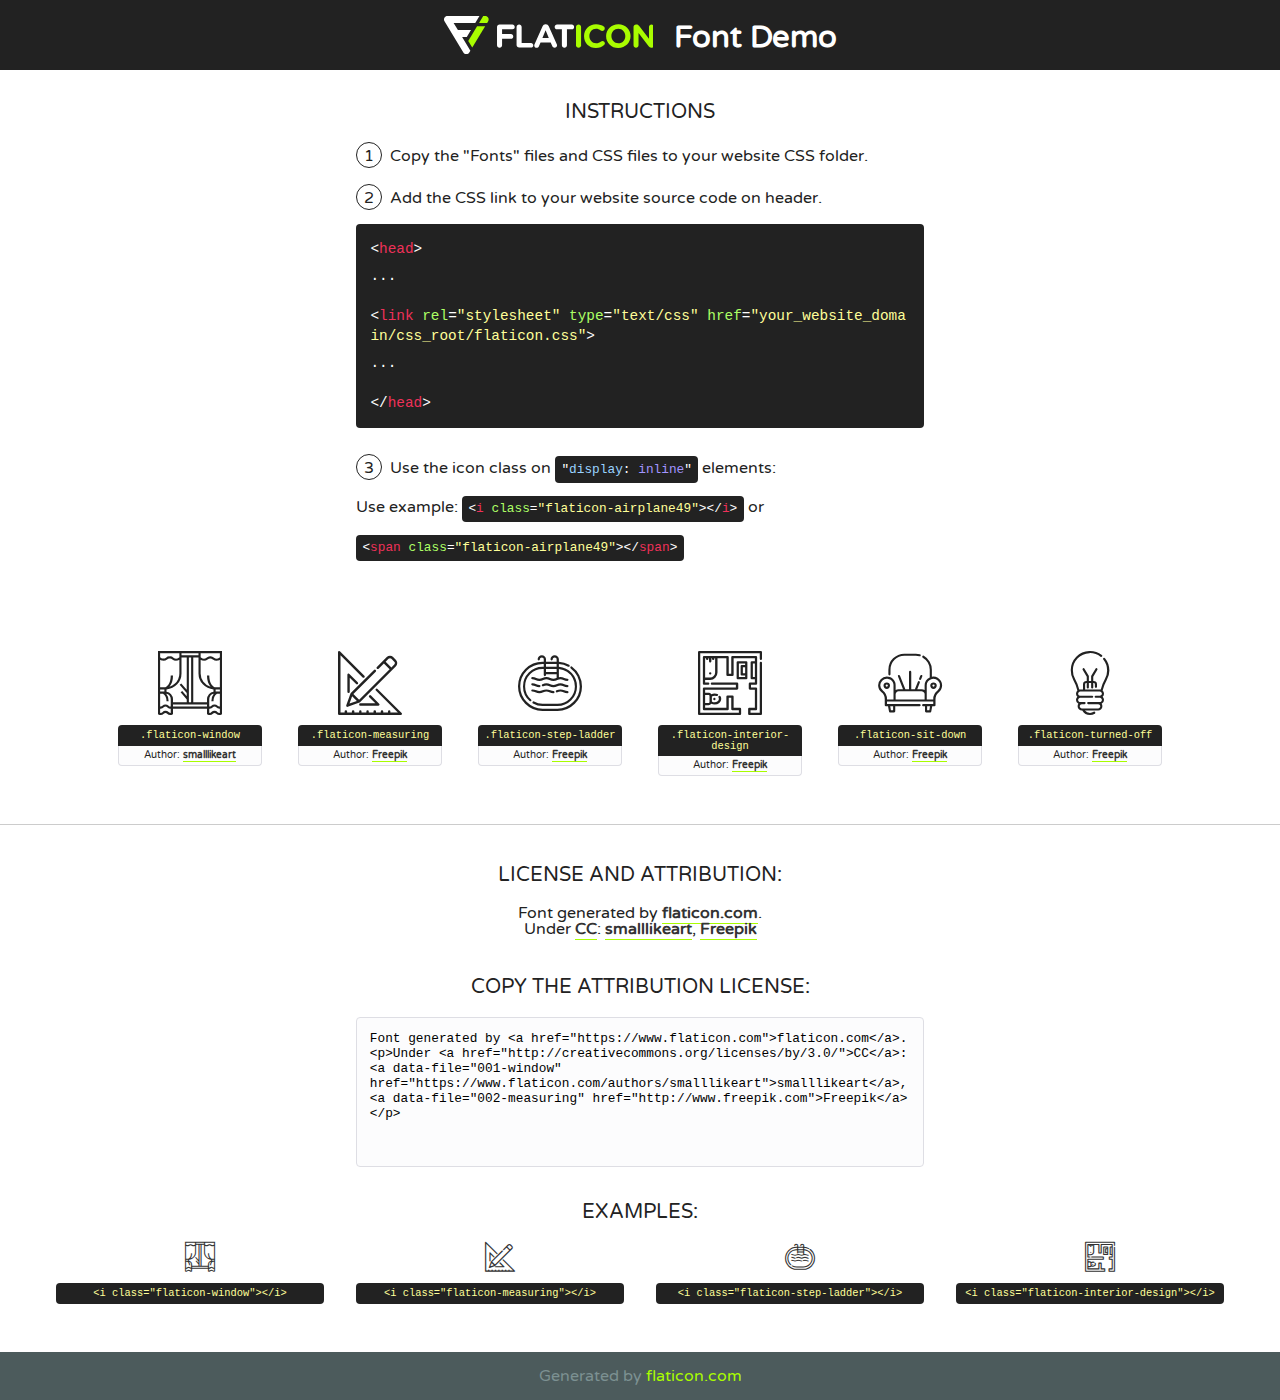
<file: fonts/flaticon/font/flaticon.html>
<!DOCTYPE html>
<!--
  Flaticon icon font: Flaticon
  Creation date: 01/03/2019 00:45
-->
<html>
<!DOCTYPE html>
<html>

<head>
    <title>Flaticon WebFont</title>
    <link href="http://fonts.googleapis.com/css?family=Varela+Round" rel="stylesheet" type="text/css" />
    <link rel="stylesheet" type="text/css" href="flaticon.css">
    <meta charset="UTF-8">
    <style>
    html, body, div, span, applet, object, iframe,
    h1, h2, h3, h4, h5, h6, p, blockquote, pre,
    a, abbr, acronym, address, big, cite, code,
    del, dfn, em, img, ins, kbd, q, s, samp,
    small, strike, strong, sub, sup, tt, var,
    b, u, i, center,
    dl, dt, dd, ol, ul, li,
    fieldset, form, label, legend,
    table, caption, tbody, tfoot, thead, tr, th, td,
    article, aside, canvas, details, embed, 
    figure, figcaption, footer, header, hgroup, 
    menu, nav, output, ruby, section, summary,
    time, mark, audio, video {
        margin: 0;
        padding: 0;
        border: 0;
        font-size: 100%;
        font: inherit;
        vertical-align: baseline;
    }
    /* HTML5 display-role reset for older browsers */
    article, aside, details, figcaption, figure, 
    footer, header, hgroup, menu, nav, section {
        display: block;
    }
    body {
        line-height: 1;
    }
    ol, ul {
        list-style: none;
    }
    blockquote, q {
        quotes: none;
    }
    blockquote:before, blockquote:after,
    q:before, q:after {
        content: '';
        content: none;
    }
    table {
        border-collapse: collapse;
        border-spacing: 0;
    }
    body {
        font-family: 'Varela Round', Helvetica, Arial, sans-serif;
        font-size: 16px;
        color: #222;
    }
    a {
        color: #333;
        border-bottom: 1px solid #a9fd00;
        font-weight: bold;
        text-decoration: none;
    }
    * {
        -moz-box-sizing: border-box;
        -webkit-box-sizing: border-box;
        box-sizing: border-box;
        margin: 0;
        padding: 0;
    }
    [class^="flaticon-"]:before, [class*=" flaticon-"]:before, [class^="flaticon-"]:after, [class*=" flaticon-"]:after {
        font-family: Flaticon;
        font-size: 30px;
        font-style: normal;
        margin-left: 20px;
        color: #333;
    }
    .wrapper {
        max-width: 600px;
        margin: auto;
        padding: 0 1em;
    }
    .title {
        font-size: 1.25em;
        text-align: center;
        margin-bottom: 1em;
        text-transform: uppercase;
    }
    header {
        text-align: center;
        background-color: #222;
        color: #fff;
        padding: 1em;
    }
    header .logo {
        width: 210px;
        height: 38px;
        display: inline-block;
        vertical-align: middle;
        margin-right: 1em;
        border: none;
    }
    header strong {
        font-size: 1.95em;
        font-weight: bold;
        vertical-align: middle;
        margin-top: 5px;
        display: inline-block;
    }
    .demo {
        margin: 2em auto;
        line-height: 1.25em;
    }
    .demo ul li {
        margin-bottom: 1em;
    }
    .demo ul li .num {
        color: #222;
        border-radius: 20px;
        display: inline-block;
        width: 26px;
        padding: 3px;
        height: 26px;
        text-align: center;
        margin-right: 0.5em;
        border: 1px solid #222;
    }
    .demo ul li code {
        background-color: #222;
        border-radius: 4px;
        padding: 0.25em 0.5em;
        display: inline-block;
        color: #fff;
        font-family: Consolas,Monaco,Lucida Console,Liberation Mono,DejaVu Sans Mono,Bitstream Vera Sans Mono,Courier New, monospace;
        font-weight: lighter;
        margin-top: 1em;
        font-size: 0.8em;
        word-break: break-all;
    }
    .demo ul li code.big {
        padding: 1em;
        font-size: 0.9em;
    }
    .demo ul li code .red {
        color: #EF3159;
    }
    .demo ul li code .green {
        color: #ACFF65;
    }
    .demo ul li code .yellow {
        color: #FFFF99;
    }
    .demo ul li code .blue {
        color: #99D3FF;
    }
    .demo ul li code .purple {
        color: #A295FF;
    }
    .demo ul li code .dots {
        margin-top: 0.5em;
        display: block;
    }
    #glyphs {
        border-bottom: 1px solid #ccc;
        padding: 2em 0;
        text-align: center;
    }
    .glyph {
        display: inline-block;
        width: 9em;
        margin: 1em;
        text-align: center;
        vertical-align: top;
        background: #FFF;
    }
    .glyph .glyph-icon {
        padding: 10px;
        display: block;
        font-family:"Flaticon";
        font-size: 64px;
        line-height: 1;
    }
    .glyph .glyph-icon:before {
        font-size: 64px;
        color: #222;
        margin-left: 0;
    }
    .class-name {
        font-size: 0.65em;
        background-color: #222;
        color: #fff;
        border-radius: 4px 4px 0 0;
        padding: 0.5em;
        color: #FFFF99;
        font-family: Consolas,Monaco,Lucida Console,Liberation Mono,DejaVu Sans Mono,Bitstream Vera Sans Mono,Courier New, monospace;
    }
    .author-name {
        font-size: 0.6em;
        background-color: #fcfcfd;
        border: 1px solid #DEDEE4;
        border-top: 0;
        border-radius: 0 0 4px 4px;
        padding: 0.5em;
    }
    .class-name:last-child {
        font-size: 10px;
        color:#888;
    }
    .class-name:last-child a {
        font-size: 10px;
        color:#555;
    }
    .class-name:last-child a:hover {
        color:#a9fd00;
    }
    .glyph > input {
        display: block;
        width: 100px;
        margin: 5px auto;
        text-align: center;
        font-size: 12px;
        cursor: text;
    }
    .glyph > input.icon-input {
        font-family:"Flaticon";
        font-size: 16px;
        margin-bottom: 10px;
    }
    .attribution .title {
        margin-top: 2em;
    }
    .attribution textarea {
        background-color: #fcfcfd;
        padding: 1em;
        border: none;
        box-shadow: none;
        border: 1px solid #DEDEE4;
        border-radius: 4px;
        resize: none;
        width: 100%;
        height: 150px;
        font-size: 0.8em;
        font-family: Consolas,Monaco,Lucida Console,Liberation Mono,DejaVu Sans Mono,Bitstream Vera Sans Mono,Courier New, monospace;
        -webkit-appearance: none;
    }
    .iconsuse {
        margin: 2em auto;
        text-align: center;
        max-width: 1200px;
    }
    .iconsuse:after {
        content: '';
        display: table;
        clear: both;
    }
    .iconsuse .image {
        float: left;
        width: 25%;
        padding: 0 1em;
    }
    .iconsuse .image p {
        margin-bottom: 1em;
    }
    .iconsuse .image span {
        display: block;
        font-size: 0.65em;
        background-color: #222;
        color: #fff;
        border-radius: 4px;
        padding: 0.5em;
        color: #FFFF99;
        margin-top: 1em;
        font-family: Consolas,Monaco,Lucida Console,Liberation Mono,DejaVu Sans Mono,Bitstream Vera Sans Mono,Courier New, monospace;
    }
    #footer {
        text-align: center;
        background-color: #4C5B5C;
        color: #7c9192;
        padding: 1em;
    }
    #footer a {
        border: none;
        color: #a9fd00;
        font-weight: normal;
    }
    @media (max-width: 960px) {
        .iconsuse .image {
            width: 50%;
        }
    }
    @media (max-width: 560px) {
        .iconsuse .image {
            width: 100%;
        }
    }
    </style>
</head>

<body class="characters-off">

    <header>
        <a href="https://www.flaticon.com" target="_blank" class="logo">
            <svg version="1.1" xmlns="http://www.w3.org/2000/svg" xmlns:xlink="http://www.w3.org/1999/xlink" xmlns:a="http://ns.adobe.com/AdobeSVGViewerExtensions/3.0/" viewBox="0 0 560.875 102.036" enable-background="new 0 0 560.875 102.036" xml:space="preserve">
                <defs>
                </defs>
                <g>
                    <g class="letters">
                        <path fill="#ffffff" d="M141.596,29.675c0-3.777,2.985-6.767,6.764-6.767h34.438c3.426,0,6.15,2.728,6.15,6.15
                        c0,3.43-2.724,6.149-6.15,6.149h-27.674v13.091h23.719c3.429,0,6.151,2.724,6.151,6.15c0,3.43-2.723,6.149-6.151,6.149h-23.719
                        v17.574c0,3.773-2.986,6.761-6.764,6.761c-3.779,0-6.764-2.989-6.764-6.761V29.675z"></path>
                        <path fill="#ffffff" d="M193.844,29.149c0-3.781,2.985-6.767,6.764-6.767c3.776,0,6.763,2.985,6.763,6.767v42.957h25.039
                        c3.426,0,6.149,2.726,6.149,6.153c0,3.425-2.723,6.15-6.149,6.15h-31.802c-3.779,0-6.764-2.986-6.764-6.768V29.149z"></path>
                        <path fill="#ffffff" d="M241.891,75.71l21.438-48.407c1.492-3.341,4.215-5.357,7.906-5.357h0.792
                        c3.686,0,6.323,2.017,7.815,5.357l21.439,48.407c0.436,0.967,0.701,1.845,0.701,2.723c0,3.602-2.809,6.501-6.414,6.501
                        c-3.161,0-5.269-1.845-6.499-4.655l-4.132-9.661h-27.059l-4.301,10.102c-1.144,2.631-3.426,4.214-6.237,4.214
                        c-3.517,0-6.24-2.81-6.24-6.325C241.1,77.64,241.451,76.677,241.891,75.71z M279.932,58.666l-8.521-20.297l-8.526,20.297H279.932
                        z"></path>
                        <path fill="#ffffff" d="M314.864,35.387H301.86c-3.429,0-6.239-2.813-6.239-6.238c0-3.429,2.811-6.24,6.239-6.24h39.533
                        c3.426,0,6.237,2.811,6.237,6.24c0,3.425-2.811,6.238-6.237,6.238h-13.001v42.785c0,3.773-2.99,6.761-6.764,6.761
                        c-3.779,0-6.764-2.989-6.764-6.761V35.387z"></path>
                        <path fill="#A9FD00" d="M352.615,29.149c0-3.781,2.985-6.767,6.767-6.767c3.774,0,6.761,2.985,6.761,6.767v49.024
                        c0,3.773-2.987,6.761-6.761,6.761c-3.781,0-6.767-2.989-6.767-6.761V29.149z"></path>
                        <path fill="#A9FD00" d="M374.132,53.836v-0.179c0-17.481,13.178-31.801,32.065-31.801c9.22,0,15.459,2.458,20.557,6.238
                        c1.402,1.054,2.637,2.985,2.637,5.357c0,3.692-2.985,6.59-6.681,6.59c-1.845,0-3.071-0.702-4.044-1.319
                        c-3.776-2.813-7.729-4.393-12.562-4.393c-10.364,0-17.831,8.611-17.831,19.154v0.173c0,10.542,7.291,19.329,17.831,19.329
                        c5.715,0,9.492-1.756,13.359-4.834c1.049-0.874,2.458-1.491,4.039-1.491c3.429,0,6.325,2.813,6.325,6.236
                        c0,2.106-1.056,3.78-2.282,4.834c-5.539,4.834-12.036,7.733-21.878,7.733C387.572,85.464,374.132,71.493,374.132,53.836z"></path>
                        <path fill="#A9FD00" d="M433.009,53.836v-0.179c0-17.481,13.79-31.801,32.766-31.801c18.981,0,32.592,14.143,32.592,31.628v0.173
                        c0,17.483-13.785,31.807-32.769,31.807C446.625,85.464,433.009,71.32,433.009,53.836z M484.224,53.836v-0.179
                        c0-10.539-7.725-19.326-18.626-19.326c-10.893,0-18.449,8.611-18.449,19.154v0.173c0,10.542,7.73,19.329,18.626,19.329
                        C476.676,72.986,484.224,64.378,484.224,53.836z"></path>
                        <path fill="#A9FD00" d="M506.233,29.321c0-3.774,2.99-6.763,6.767-6.763h1.401c3.252,0,5.183,1.583,7.029,3.953l26.093,34.265
                        V29.059c0-3.692,2.99-6.677,6.681-6.677c3.683,0,6.671,2.985,6.671,6.677v48.934c0,3.78-2.987,6.765-6.764,6.765h-0.436
                        c-3.257,0-5.188-1.581-7.034-3.953l-27.056-35.492v32.944c0,3.687-2.985,6.676-6.678,6.676c-3.683,0-6.673-2.989-6.673-6.676
                        V29.321z"></path>
                    </g>
                    <g class="insignia">
                        <path fill="#ffffff" d="M48.372,56.137h12.517l11.156-18.537H37.186L25.688,18.539h57.825L94.668,0H9.271
                        C5.925,0,2.842,1.801,1.198,4.716c-1.644,2.907-1.593,6.482,0.134,9.343l50.38,83.501c1.678,2.781,4.689,4.476,7.938,4.476
                        c3.246,0,6.257-1.695,7.935-4.476l2.898-4.804L48.372,56.137z"></path>
                        <g class="i">
                            <path fill="#A9FD00" d="M93.575,18.539h0.031v0.004l21.652,0.004l2.705-4.488c1.727-2.861,1.778-6.436,0.133-9.343
                            C116.454,1.801,113.371,0,110.026,0h-5.294L93.575,18.539z"></path>
                            <polygon fill="#A9FD00" points="88.291,27.356 64.725,66.486 75.519,84.404 109.942,27.356"></polygon>
                        </g>
                    </g>
                </g>
            </svg>
        </a>
        <strong>Font Demo</strong>
    </header>


    <section class="demo wrapper">

        <p class="title">Instructions</p>

        <ul>
            <li>
                <span class="num">1</span>Copy the "Fonts" files and CSS files to your website CSS folder.
            </li>
            <li>
                <span class="num">2</span>Add the CSS link to your website source code on header.
                <code class="big">
                    &lt;<span class="red">head</span>&gt;
                    <br/><span class="dots">...</span>
                    <br/>&lt;<span class="red">link</span> <span class="green">rel</span>=<span class="yellow">"stylesheet"</span> <span class="green">type</span>=<span class="yellow">"text/css"</span> <span class="green">href</span>=<span class="yellow">"your_website_domain/css_root/flaticon.css"</span>&gt;
                    <br/><span class="dots">...</span>
                    <br/>&lt;/<span class="red">head</span>&gt;
                </code>
            </li>

            <li>
                <p>
                    <span class="num">3</span>Use the icon class on <code>"<span class="blue">display</span>:<span class="purple"> inline</span>"</code> elements:
                    <br />
                    Use example: <code>&lt;<span class="red">i</span> <span class="green">class</span>=<span class="yellow">&quot;flaticon-airplane49&quot;</span>&gt;&lt;/<span class="red">i</span>&gt;</code> or <code>&lt;<span class="red">span</span> <span class="green">class</span>=<span class="yellow">&quot;flaticon-airplane49&quot;</span>&gt;&lt;/<span class="red">span</span>&gt;</code>
            </li>
        </ul>

    </section>




   <section id="glyphs">          
    
      
        <div class="glyph"><div class="glyph-icon flaticon-window"></div>
            <div class="class-name">.flaticon-window</div>
            <div class="author-name">Author: <a data-file="001-window" href="https://www.flaticon.com/authors/smalllikeart">smalllikeart</a> </div> 
        </div>        
        
        <div class="glyph"><div class="glyph-icon flaticon-measuring"></div>
            <div class="class-name">.flaticon-measuring</div>
            <div class="author-name">Author: <a data-file="002-measuring" href="http://www.freepik.com">Freepik</a> </div> 
        </div>        
        
        <div class="glyph"><div class="glyph-icon flaticon-step-ladder"></div>
            <div class="class-name">.flaticon-step-ladder</div>
            <div class="author-name">Author: <a data-file="003-step-ladder" href="http://www.freepik.com">Freepik</a> </div> 
        </div>        
        
        <div class="glyph"><div class="glyph-icon flaticon-interior-design"></div>
            <div class="class-name">.flaticon-interior-design</div>
            <div class="author-name">Author: <a data-file="004-interior-design" href="http://www.freepik.com">Freepik</a> </div> 
        </div>        
        
        <div class="glyph"><div class="glyph-icon flaticon-sit-down"></div>
            <div class="class-name">.flaticon-sit-down</div>
            <div class="author-name">Author: <a data-file="005-sit-down" href="http://www.freepik.com">Freepik</a> </div> 
        </div>        
        
        <div class="glyph"><div class="glyph-icon flaticon-turned-off"></div>
            <div class="class-name">.flaticon-turned-off</div>
            <div class="author-name">Author: <a data-file="006-turned-off" href="http://www.freepik.com">Freepik</a> </div> 
        </div>        
        

    </section>



    <section class="attribution wrapper"   style="text-align:center;">

      <div class="title">License and attribution:</div><div class="attrDiv">Font generated by <a href="https://www.flaticon.com">flaticon.com</a>. <div><p>Under <a href="http://creativecommons.org/licenses/by/3.0/">CC</a>: <a data-file="001-window" href="https://www.flaticon.com/authors/smalllikeart">smalllikeart</a>, <a data-file="002-measuring" href="http://www.freepik.com">Freepik</a></p>  </div>
      </div>
      <div class="title">Copy the Attribution License:</div>

    <textarea onclick="this.focus();this.select();">Font generated by &lt;a href=&quot;https://www.flaticon.com&quot;&gt;flaticon.com&lt;/a&gt;. <p>Under <a href="http://creativecommons.org/licenses/by/3.0/">CC</a>: <a data-file="001-window" href="https://www.flaticon.com/authors/smalllikeart">smalllikeart</a>, <a data-file="002-measuring" href="http://www.freepik.com">Freepik</a></p>  
     </textarea>

    </section>

    <section class="iconsuse">

          <div class="title">Examples:</div>            
             
            <div class="image">
                <p>
                    <i class="glyph-icon flaticon-window"></i> 
                    <span>&lt;i class=&quot;flaticon-window&quot;&gt;&lt;/i&gt;</span>
                </p>
            </div>
            
            <div class="image">
                <p>
                    <i class="glyph-icon flaticon-measuring"></i> 
                    <span>&lt;i class=&quot;flaticon-measuring&quot;&gt;&lt;/i&gt;</span>
                </p>
            </div>
            
            <div class="image">
                <p>
                    <i class="glyph-icon flaticon-step-ladder"></i> 
                    <span>&lt;i class=&quot;flaticon-step-ladder&quot;&gt;&lt;/i&gt;</span>
                </p>
            </div>
            
            <div class="image">
                <p>
                    <i class="glyph-icon flaticon-interior-design"></i> 
                    <span>&lt;i class=&quot;flaticon-interior-design&quot;&gt;&lt;/i&gt;</span>
                </p>
            </div>
                       
        </div>
                            
    </section>

<div id="footer">
    <div>Generated by <a href="https://www.flaticon.com">flaticon.com</a>
    </div>
</div>



</body>
</html>
</file>
<file: fonts/icomoon/style.css>
@font-face {
  font-family: 'icomoon';
  src:  url('fonts/icomoon.eot?10si43');
  src:  url('fonts/icomoon.eot?10si43#iefix') format('embedded-opentype'),
    url('fonts/icomoon.ttf?10si43') format('truetype'),
    url('fonts/icomoon.woff?10si43') format('woff'),
    url('fonts/icomoon.svg?10si43#icomoon') format('svg');
  font-weight: normal;
  font-style: normal;
}

[class^="icon-"], [class*=" icon-"] {
  /* use !important to prevent issues with browser extensions that change fonts */
  font-family: 'icomoon' !important;
  speak: none;
  font-style: normal;
  font-weight: normal;
  font-variant: normal;
  text-transform: none;
  line-height: 1;

  /* Better Font Rendering =========== */
  -webkit-font-smoothing: antialiased;
  -moz-osx-font-smoothing: grayscale;
}

.icon-asterisk:before {
  content: "\f069";
}
.icon-plus:before {
  content: "\f067";
}
.icon-question:before {
  content: "\f128";
}
.icon-minus:before {
  content: "\f068";
}
.icon-glass:before {
  content: "\f000";
}
.icon-music:before {
  content: "\f001";
}
.icon-search:before {
  content: "\f002";
}
.icon-envelope-o:before {
  content: "\f003";
}
.icon-heart:before {
  content: "\f004";
}
.icon-star:before {
  content: "\f005";
}
.icon-star-o:before {
  content: "\f006";
}
.icon-user:before {
  content: "\f007";
}
.icon-film:before {
  content: "\f008";
}
.icon-th-large:before {
  content: "\f009";
}
.icon-th:before {
  content: "\f00a";
}
.icon-th-list:before {
  content: "\f00b";
}
.icon-check:before {
  content: "\f00c";
}
.icon-close:before {
  content: "\f00d";
}
.icon-remove:before {
  content: "\f00d";
}
.icon-times:before {
  content: "\f00d";
}
.icon-search-plus:before {
  content: "\f00e";
}
.icon-search-minus:before {
  content: "\f010";
}
.icon-power-off:before {
  content: "\f011";
}
.icon-signal:before {
  content: "\f012";
}
.icon-cog:before {
  content: "\f013";
}
.icon-gear:before {
  content: "\f013";
}
.icon-trash-o:before {
  content: "\f014";
}
.icon-home:before {
  content: "\f015";
}
.icon-file-o:before {
  content: "\f016";
}
.icon-clock-o:before {
  content: "\f017";
}
.icon-road:before {
  content: "\f018";
}
.icon-download:before {
  content: "\f019";
}
.icon-arrow-circle-o-down:before {
  content: "\f01a";
}
.icon-arrow-circle-o-up:before {
  content: "\f01b";
}
.icon-inbox:before {
  content: "\f01c";
}
.icon-play-circle-o:before {
  content: "\f01d";
}
.icon-repeat:before {
  content: "\f01e";
}
.icon-rotate-right:before {
  content: "\f01e";
}
.icon-refresh:before {
  content: "\f021";
}
.icon-list-alt:before {
  content: "\f022";
}
.icon-lock:before {
  content: "\f023";
}
.icon-flag:before {
  content: "\f024";
}
.icon-headphones:before {
  content: "\f025";
}
.icon-volume-off:before {
  content: "\f026";
}
.icon-volume-down:before {
  content: "\f027";
}
.icon-volume-up:before {
  content: "\f028";
}
.icon-qrcode:before {
  content: "\f029";
}
.icon-barcode:before {
  content: "\f02a";
}
.icon-tag:before {
  content: "\f02b";
}
.icon-tags:before {
  content: "\f02c";
}
.icon-book:before {
  content: "\f02d";
}
.icon-bookmark:before {
  content: "\f02e";
}
.icon-print:before {
  content: "\f02f";
}
.icon-camera:before {
  content: "\f030";
}
.icon-font:before {
  content: "\f031";
}
.icon-bold:before {
  content: "\f032";
}
.icon-italic:before {
  content: "\f033";
}
.icon-text-height:before {
  content: "\f034";
}
.icon-text-width:before {
  content: "\f035";
}
.icon-align-left:before {
  content: "\f036";
}
.icon-align-center:before {
  content: "\f037";
}
.icon-align-right:before {
  content: "\f038";
}
.icon-align-justify:before {
  content: "\f039";
}
.icon-list:before {
  content: "\f03a";
}
.icon-dedent:before {
  content: "\f03b";
}
.icon-outdent:before {
  content: "\f03b";
}
.icon-indent:before {
  content: "\f03c";
}
.icon-video-camera:before {
  content: "\f03d";
}
.icon-image:before {
  content: "\f03e";
}
.icon-photo:before {
  content: "\f03e";
}
.icon-picture-o:before {
  content: "\f03e";
}
.icon-pencil:before {
  content: "\f040";
}
.icon-map-marker:before {
  content: "\f041";
}
.icon-adjust:before {
  content: "\f042";
}
.icon-tint:before {
  content: "\f043";
}
.icon-edit:before {
  content: "\f044";
}
.icon-pencil-square-o:before {
  content: "\f044";
}
.icon-share-square-o:before {
  content: "\f045";
}
.icon-check-square-o:before {
  content: "\f046";
}
.icon-arrows:before {
  content: "\f047";
}
.icon-step-backward:before {
  content: "\f048";
}
.icon-fast-backward:before {
  content: "\f049";
}
.icon-backward:before {
  content: "\f04a";
}
.icon-play:before {
  content: "\f04b";
}
.icon-pause:before {
  content: "\f04c";
}
.icon-stop:before {
  content: "\f04d";
}
.icon-forward:before {
  content: "\f04e";
}
.icon-fast-forward:before {
  content: "\f050";
}
.icon-step-forward:before {
  content: "\f051";
}
.icon-eject:before {
  content: "\f052";
}
.icon-chevron-left:before {
  content: "\f053";
}
.icon-chevron-right:before {
  content: "\f054";
}
.icon-plus-circle:before {
  content: "\f055";
}
.icon-minus-circle:before {
  content: "\f056";
}
.icon-times-circle:before {
  content: "\f057";
}
.icon-check-circle:before {
  content: "\f058";
}
.icon-question-circle:before {
  content: "\f059";
}
.icon-info-circle:before {
  content: "\f05a";
}
.icon-crosshairs:before {
  content: "\f05b";
}
.icon-times-circle-o:before {
  content: "\f05c";
}
.icon-check-circle-o:before {
  content: "\f05d";
}
.icon-ban:before {
  content: "\f05e";
}
.icon-arrow-left:before {
  content: "\f060";
}
.icon-arrow-right:before {
  content: "\f061";
}
.icon-arrow-up:before {
  content: "\f062";
}
.icon-arrow-down:before {
  content: "\f063";
}
.icon-mail-forward:before {
  content: "\f064";
}
.icon-share:before {
  content: "\f064";
}
.icon-expand:before {
  content: "\f065";
}
.icon-compress:before {
  content: "\f066";
}
.icon-exclamation-circle:before {
  content: "\f06a";
}
.icon-gift:before {
  content: "\f06b";
}
.icon-leaf:before {
  content: "\f06c";
}
.icon-fire:before {
  content: "\f06d";
}
.icon-eye:before {
  content: "\f06e";
}
.icon-eye-slash:before {
  content: "\f070";
}
.icon-exclamation-triangle:before {
  content: "\f071";
}
.icon-warning:before {
  content: "\f071";
}
.icon-plane:before {
  content: "\f072";
}
.icon-calendar:before {
  content: "\f073";
}
.icon-random:before {
  content: "\f074";
}
.icon-comment:before {
  content: "\f075";
}
.icon-magnet:before {
  content: "\f076";
}
.icon-chevron-up:before {
  content: "\f077";
}
.icon-chevron-down:before {
  content: "\f078";
}
.icon-retweet:before {
  content: "\f079";
}
.icon-shopping-cart:before {
  content: "\f07a";
}
.icon-folder:before {
  content: "\f07b";
}
.icon-folder-open:before {
  content: "\f07c";
}
.icon-arrows-v:before {
  content: "\f07d";
}
.icon-arrows-h:before {
  content: "\f07e";
}
.icon-bar-chart:before {
  content: "\f080";
}
.icon-bar-chart-o:before {
  content: "\f080";
}
.icon-twitter-square:before {
  content: "\f081";
}
.icon-facebook-square:before {
  content: "\f082";
}
.icon-camera-retro:before {
  content: "\f083";
}
.icon-key:before {
  content: "\f084";
}
.icon-cogs:before {
  content: "\f085";
}
.icon-gears:before {
  content: "\f085";
}
.icon-comments:before {
  content: "\f086";
}
.icon-thumbs-o-up:before {
  content: "\f087";
}
.icon-thumbs-o-down:before {
  content: "\f088";
}
.icon-star-half:before {
  content: "\f089";
}
.icon-heart-o:before {
  content: "\f08a";
}
.icon-sign-out:before {
  content: "\f08b";
}
.icon-linkedin-square:before {
  content: "\f08c";
}
.icon-thumb-tack:before {
  content: "\f08d";
}
.icon-external-link:before {
  content: "\f08e";
}
.icon-sign-in:before {
  content: "\f090";
}
.icon-trophy:before {
  content: "\f091";
}
.icon-github-square:before {
  content: "\f092";
}
.icon-upload:before {
  content: "\f093";
}
.icon-lemon-o:before {
  content: "\f094";
}
.icon-phone:before {
  content: "\f095";
}
.icon-square-o:before {
  content: "\f096";
}
.icon-bookmark-o:before {
  content: "\f097";
}
.icon-phone-square:before {
  content: "\f098";
}
.icon-twitter:before {
  content: "\f099";
}
.icon-facebook:before {
  content: "\f09a";
}
.icon-facebook-f:before {
  content: "\f09a";
}
.icon-github:before {
  content: "\f09b";
}
.icon-unlock:before {
  content: "\f09c";
}
.icon-credit-card:before {
  content: "\f09d";
}
.icon-feed:before {
  content: "\f09e";
}
.icon-rss:before {
  content: "\f09e";
}
.icon-hdd-o:before {
  content: "\f0a0";
}
.icon-bullhorn:before {
  content: "\f0a1";
}
.icon-bell-o:before {
  content: "\f0a2";
}
.icon-certificate:before {
  content: "\f0a3";
}
.icon-hand-o-right:before {
  content: "\f0a4";
}
.icon-hand-o-left:before {
  content: "\f0a5";
}
.icon-hand-o-up:before {
  content: "\f0a6";
}
.icon-hand-o-down:before {
  content: "\f0a7";
}
.icon-arrow-circle-left:before {
  content: "\f0a8";
}
.icon-arrow-circle-right:before {
  content: "\f0a9";
}
.icon-arrow-circle-up:before {
  content: "\f0aa";
}
.icon-arrow-circle-down:before {
  content: "\f0ab";
}
.icon-globe:before {
  content: "\f0ac";
}
.icon-wrench:before {
  content: "\f0ad";
}
.icon-tasks:before {
  content: "\f0ae";
}
.icon-filter:before {
  content: "\f0b0";
}
.icon-briefcase:before {
  content: "\f0b1";
}
.icon-arrows-alt:before {
  content: "\f0b2";
}
.icon-group:before {
  content: "\f0c0";
}
.icon-users:before {
  content: "\f0c0";
}
.icon-chain:before {
  content: "\f0c1";
}
.icon-link:before {
  content: "\f0c1";
}
.icon-cloud:before {
  content: "\f0c2";
}
.icon-flask:before {
  content: "\f0c3";
}
.icon-cut:before {
  content: "\f0c4";
}
.icon-scissors:before {
  content: "\f0c4";
}
.icon-copy:before {
  content: "\f0c5";
}
.icon-files-o:before {
  content: "\f0c5";
}
.icon-paperclip:before {
  content: "\f0c6";
}
.icon-floppy-o:before {
  content: "\f0c7";
}
.icon-save:before {
  content: "\f0c7";
}
.icon-square:before {
  content: "\f0c8";
}
.icon-bars:before {
  content: "\f0c9";
}
.icon-navicon:before {
  content: "\f0c9";
}
.icon-reorder:before {
  content: "\f0c9";
}
.icon-list-ul:before {
  content: "\f0ca";
}
.icon-list-ol:before {
  content: "\f0cb";
}
.icon-strikethrough:before {
  content: "\f0cc";
}
.icon-underline:before {
  content: "\f0cd";
}
.icon-table:before {
  content: "\f0ce";
}
.icon-magic:before {
  content: "\f0d0";
}
.icon-truck:before {
  content: "\f0d1";
}
.icon-pinterest:before {
  content: "\f0d2";
}
.icon-pinterest-square:before {
  content: "\f0d3";
}
.icon-google-plus-square:before {
  content: "\f0d4";
}
.icon-google-plus:before {
  content: "\f0d5";
}
.icon-money:before {
  content: "\f0d6";
}
.icon-caret-down:before {
  content: "\f0d7";
}
.icon-caret-up:before {
  content: "\f0d8";
}
.icon-caret-left:before {
  content: "\f0d9";
}
.icon-caret-right:before {
  content: "\f0da";
}
.icon-columns:before {
  content: "\f0db";
}
.icon-sort:before {
  content: "\f0dc";
}
.icon-unsorted:before {
  content: "\f0dc";
}
.icon-sort-desc:before {
  content: "\f0dd";
}
.icon-sort-down:before {
  content: "\f0dd";
}
.icon-sort-asc:before {
  content: "\f0de";
}
.icon-sort-up:before {
  content: "\f0de";
}
.icon-envelope:before {
  content: "\f0e0";
}
.icon-linkedin:before {
  content: "\f0e1";
}
.icon-rotate-left:before {
  content: "\f0e2";
}
.icon-undo:before {
  content: "\f0e2";
}
.icon-gavel:before {
  content: "\f0e3";
}
.icon-legal:before {
  content: "\f0e3";
}
.icon-dashboard:before {
  content: "\f0e4";
}
.icon-tachometer:before {
  content: "\f0e4";
}
.icon-comment-o:before {
  content: "\f0e5";
}
.icon-comments-o:before {
  content: "\f0e6";
}
.icon-bolt:before {
  content: "\f0e7";
}
.icon-flash:before {
  content: "\f0e7";
}
.icon-sitemap:before {
  content: "\f0e8";
}
.icon-umbrella:before {
  content: "\f0e9";
}
.icon-clipboard:before {
  content: "\f0ea";
}
.icon-paste:before {
  content: "\f0ea";
}
.icon-lightbulb-o:before {
  content: "\f0eb";
}
.icon-exchange:before {
  content: "\f0ec";
}
.icon-cloud-download:before {
  content: "\f0ed";
}
.icon-cloud-upload:before {
  content: "\f0ee";
}
.icon-user-md:before {
  content: "\f0f0";
}
.icon-stethoscope:before {
  content: "\f0f1";
}
.icon-suitcase:before {
  content: "\f0f2";
}
.icon-bell:before {
  content: "\f0f3";
}
.icon-coffee:before {
  content: "\f0f4";
}
.icon-cutlery:before {
  content: "\f0f5";
}
.icon-file-text-o:before {
  content: "\f0f6";
}
.icon-building-o:before {
  content: "\f0f7";
}
.icon-hospital-o:before {
  content: "\f0f8";
}
.icon-ambulance:before {
  content: "\f0f9";
}
.icon-medkit:before {
  content: "\f0fa";
}
.icon-fighter-jet:before {
  content: "\f0fb";
}
.icon-beer:before {
  content: "\f0fc";
}
.icon-h-square:before {
  content: "\f0fd";
}
.icon-plus-square:before {
  content: "\f0fe";
}
.icon-angle-double-left:before {
  content: "\f100";
}
.icon-angle-double-right:before {
  content: "\f101";
}
.icon-angle-double-up:before {
  content: "\f102";
}
.icon-angle-double-down:before {
  content: "\f103";
}
.icon-angle-left:before {
  content: "\f104";
}
.icon-angle-right:before {
  content: "\f105";
}
.icon-angle-up:before {
  content: "\f106";
}
.icon-angle-down:before {
  content: "\f107";
}
.icon-desktop:before {
  content: "\f108";
}
.icon-laptop:before {
  content: "\f109";
}
.icon-tablet:before {
  content: "\f10a";
}
.icon-mobile:before {
  content: "\f10b";
}
.icon-mobile-phone:before {
  content: "\f10b";
}
.icon-circle-o:before {
  content: "\f10c";
}
.icon-quote-left:before {
  content: "\f10d";
}
.icon-quote-right:before {
  content: "\f10e";
}
.icon-spinner:before {
  content: "\f110";
}
.icon-circle:before {
  content: "\f111";
}
.icon-mail-reply:before {
  content: "\f112";
}
.icon-reply:before {
  content: "\f112";
}
.icon-github-alt:before {
  content: "\f113";
}
.icon-folder-o:before {
  content: "\f114";
}
.icon-folder-open-o:before {
  content: "\f115";
}
.icon-smile-o:before {
  content: "\f118";
}
.icon-frown-o:before {
  content: "\f119";
}
.icon-meh-o:before {
  content: "\f11a";
}
.icon-gamepad:before {
  content: "\f11b";
}
.icon-keyboard-o:before {
  content: "\f11c";
}
.icon-flag-o:before {
  content: "\f11d";
}
.icon-flag-checkered:before {
  content: "\f11e";
}
.icon-terminal:before {
  content: "\f120";
}
.icon-code:before {
  content: "\f121";
}
.icon-mail-reply-all:before {
  content: "\f122";
}
.icon-reply-all:before {
  content: "\f122";
}
.icon-star-half-empty:before {
  content: "\f123";
}
.icon-star-half-full:before {
  content: "\f123";
}
.icon-star-half-o:before {
  content: "\f123";
}
.icon-location-arrow:before {
  content: "\f124";
}
.icon-crop:before {
  content: "\f125";
}
.icon-code-fork:before {
  content: "\f126";
}
.icon-chain-broken:before {
  content: "\f127";
}
.icon-unlink:before {
  content: "\f127";
}
.icon-info:before {
  content: "\f129";
}
.icon-exclamation:before {
  content: "\f12a";
}
.icon-superscript:before {
  content: "\f12b";
}
.icon-subscript:before {
  content: "\f12c";
}
.icon-eraser:before {
  content: "\f12d";
}
.icon-puzzle-piece:before {
  content: "\f12e";
}
.icon-microphone:before {
  content: "\f130";
}
.icon-microphone-slash:before {
  content: "\f131";
}
.icon-shield:before {
  content: "\f132";
}
.icon-calendar-o:before {
  content: "\f133";
}
.icon-fire-extinguisher:before {
  content: "\f134";
}
.icon-rocket:before {
  content: "\f135";
}
.icon-maxcdn:before {
  content: "\f136";
}
.icon-chevron-circle-left:before {
  content: "\f137";
}
.icon-chevron-circle-right:before {
  content: "\f138";
}
.icon-chevron-circle-up:before {
  content: "\f139";
}
.icon-chevron-circle-down:before {
  content: "\f13a";
}
.icon-html5:before {
  content: "\f13b";
}
.icon-css3:before {
  content: "\f13c";
}
.icon-anchor:before {
  content: "\f13d";
}
.icon-unlock-alt:before {
  content: "\f13e";
}
.icon-bullseye:before {
  content: "\f140";
}
.icon-ellipsis-h:before {
  content: "\f141";
}
.icon-ellipsis-v:before {
  content: "\f142";
}
.icon-rss-square:before {
  content: "\f143";
}
.icon-play-circle:before {
  content: "\f144";
}
.icon-ticket:before {
  content: "\f145";
}
.icon-minus-square:before {
  content: "\f146";
}
.icon-minus-square-o:before {
  content: "\f147";
}
.icon-level-up:before {
  content: "\f148";
}
.icon-level-down:before {
  content: "\f149";
}
.icon-check-square:before {
  content: "\f14a";
}
.icon-pencil-square:before {
  content: "\f14b";
}
.icon-external-link-square:before {
  content: "\f14c";
}
.icon-share-square:before {
  content: "\f14d";
}
.icon-compass:before {
  content: "\f14e";
}
.icon-caret-square-o-down:before {
  content: "\f150";
}
.icon-toggle-down:before {
  content: "\f150";
}
.icon-caret-square-o-up:before {
  content: "\f151";
}
.icon-toggle-up:before {
  content: "\f151";
}
.icon-caret-square-o-right:before {
  content: "\f152";
}
.icon-toggle-right:before {
  content: "\f152";
}
.icon-eur:before {
  content: "\f153";
}
.icon-euro:before {
  content: "\f153";
}
.icon-gbp:before {
  content: "\f154";
}
.icon-dollar:before {
  content: "\f155";
}
.icon-usd:before {
  content: "\f155";
}
.icon-inr:before {
  content: "\f156";
}
.icon-rupee:before {
  content: "\f156";
}
.icon-cny:before {
  content: "\f157";
}
.icon-jpy:before {
  content: "\f157";
}
.icon-rmb:before {
  content: "\f157";
}
.icon-yen:before {
  content: "\f157";
}
.icon-rouble:before {
  content: "\f158";
}
.icon-rub:before {
  content: "\f158";
}
.icon-ruble:before {
  content: "\f158";
}
.icon-krw:before {
  content: "\f159";
}
.icon-won:before {
  content: "\f159";
}
.icon-bitcoin:before {
  content: "\f15a";
}
.icon-btc:before {
  content: "\f15a";
}
.icon-file:before {
  content: "\f15b";
}
.icon-file-text:before {
  content: "\f15c";
}
.icon-sort-alpha-asc:before {
  content: "\f15d";
}
.icon-sort-alpha-desc:before {
  content: "\f15e";
}
.icon-sort-amount-asc:before {
  content: "\f160";
}
.icon-sort-amount-desc:before {
  content: "\f161";
}
.icon-sort-numeric-asc:before {
  content: "\f162";
}
.icon-sort-numeric-desc:before {
  content: "\f163";
}
.icon-thumbs-up:before {
  content: "\f164";
}
.icon-thumbs-down:before {
  content: "\f165";
}
.icon-youtube-square:before {
  content: "\f166";
}
.icon-youtube:before {
  content: "\f167";
}
.icon-xing:before {
  content: "\f168";
}
.icon-xing-square:before {
  content: "\f169";
}
.icon-youtube-play:before {
  content: "\f16a";
}
.icon-dropbox:before {
  content: "\f16b";
}
.icon-stack-overflow:before {
  content: "\f16c";
}
.icon-instagram:before {
  content: "\f16d";
}
.icon-flickr:before {
  content: "\f16e";
}
.icon-adn:before {
  content: "\f170";
}
.icon-bitbucket:before {
  content: "\f171";
}
.icon-bitbucket-square:before {
  content: "\f172";
}
.icon-tumblr:before {
  content: "\f173";
}
.icon-tumblr-square:before {
  content: "\f174";
}
.icon-long-arrow-down:before {
  content: "\f175";
}
.icon-long-arrow-up:before {
  content: "\f176";
}
.icon-long-arrow-left:before {
  content: "\f177";
}
.icon-long-arrow-right:before {
  content: "\f178";
}
.icon-apple:before {
  content: "\f179";
}
.icon-windows:before {
  content: "\f17a";
}
.icon-android:before {
  content: "\f17b";
}
.icon-linux:before {
  content: "\f17c";
}
.icon-dribbble:before {
  content: "\f17d";
}
.icon-skype:before {
  content: "\f17e";
}
.icon-foursquare:before {
  content: "\f180";
}
.icon-trello:before {
  content: "\f181";
}
.icon-female:before {
  content: "\f182";
}
.icon-male:before {
  content: "\f183";
}
.icon-gittip:before {
  content: "\f184";
}
.icon-gratipay:before {
  content: "\f184";
}
.icon-sun-o:before {
  content: "\f185";
}
.icon-moon-o:before {
  content: "\f186";
}
.icon-archive:before {
  content: "\f187";
}
.icon-bug:before {
  content: "\f188";
}
.icon-vk:before {
  content: "\f189";
}
.icon-weibo:before {
  content: "\f18a";
}
.icon-renren:before {
  content: "\f18b";
}
.icon-pagelines:before {
  content: "\f18c";
}
.icon-stack-exchange:before {
  content: "\f18d";
}
.icon-arrow-circle-o-right:before {
  content: "\f18e";
}
.icon-arrow-circle-o-left:before {
  content: "\f190";
}
.icon-caret-square-o-left:before {
  content: "\f191";
}
.icon-toggle-left:before {
  content: "\f191";
}
.icon-dot-circle-o:before {
  content: "\f192";
}
.icon-wheelchair:before {
  content: "\f193";
}
.icon-vimeo-square:before {
  content: "\f194";
}
.icon-try:before {
  content: "\f195";
}
.icon-turkish-lira:before {
  content: "\f195";
}
.icon-plus-square-o:before {
  content: "\f196";
}
.icon-space-shuttle:before {
  content: "\f197";
}
.icon-slack:before {
  content: "\f198";
}
.icon-envelope-square:before {
  content: "\f199";
}
.icon-wordpress:before {
  content: "\f19a";
}
.icon-openid:before {
  content: "\f19b";
}
.icon-bank:before {
  content: "\f19c";
}
.icon-institution:before {
  content: "\f19c";
}
.icon-university:before {
  content: "\f19c";
}
.icon-graduation-cap:before {
  content: "\f19d";
}
.icon-mortar-board:before {
  content: "\f19d";
}
.icon-yahoo:before {
  content: "\f19e";
}
.icon-google:before {
  content: "\f1a0";
}
.icon-reddit:before {
  content: "\f1a1";
}
.icon-reddit-square:before {
  content: "\f1a2";
}
.icon-stumbleupon-circle:before {
  content: "\f1a3";
}
.icon-stumbleupon:before {
  content: "\f1a4";
}
.icon-delicious:before {
  content: "\f1a5";
}
.icon-digg:before {
  content: "\f1a6";
}
.icon-pied-piper-pp:before {
  content: "\f1a7";
}
.icon-pied-piper-alt:before {
  content: "\f1a8";
}
.icon-drupal:before {
  content: "\f1a9";
}
.icon-joomla:before {
  content: "\f1aa";
}
.icon-language:before {
  content: "\f1ab";
}
.icon-fax:before {
  content: "\f1ac";
}
.icon-building:before {
  content: "\f1ad";
}
.icon-child:before {
  content: "\f1ae";
}
.icon-paw:before {
  content: "\f1b0";
}
.icon-spoon:before {
  content: "\f1b1";
}
.icon-cube:before {
  content: "\f1b2";
}
.icon-cubes:before {
  content: "\f1b3";
}
.icon-behance:before {
  content: "\f1b4";
}
.icon-behance-square:before {
  content: "\f1b5";
}
.icon-steam:before {
  content: "\f1b6";
}
.icon-steam-square:before {
  content: "\f1b7";
}
.icon-recycle:before {
  content: "\f1b8";
}
.icon-automobile:before {
  content: "\f1b9";
}
.icon-car:before {
  content: "\f1b9";
}
.icon-cab:before {
  content: "\f1ba";
}
.icon-taxi:before {
  content: "\f1ba";
}
.icon-tree:before {
  content: "\f1bb";
}
.icon-spotify:before {
  content: "\f1bc";
}
.icon-deviantart:before {
  content: "\f1bd";
}
.icon-soundcloud:before {
  content: "\f1be";
}
.icon-database:before {
  content: "\f1c0";
}
.icon-file-pdf-o:before {
  content: "\f1c1";
}
.icon-file-word-o:before {
  content: "\f1c2";
}
.icon-file-excel-o:before {
  content: "\f1c3";
}
.icon-file-powerpoint-o:before {
  content: "\f1c4";
}
.icon-file-image-o:before {
  content: "\f1c5";
}
.icon-file-photo-o:before {
  content: "\f1c5";
}
.icon-file-picture-o:before {
  content: "\f1c5";
}
.icon-file-archive-o:before {
  content: "\f1c6";
}
.icon-file-zip-o:before {
  content: "\f1c6";
}
.icon-file-audio-o:before {
  content: "\f1c7";
}
.icon-file-sound-o:before {
  content: "\f1c7";
}
.icon-file-movie-o:before {
  content: "\f1c8";
}
.icon-file-video-o:before {
  content: "\f1c8";
}
.icon-file-code-o:before {
  content: "\f1c9";
}
.icon-vine:before {
  content: "\f1ca";
}
.icon-codepen:before {
  content: "\f1cb";
}
.icon-jsfiddle:before {
  content: "\f1cc";
}
.icon-life-bouy:before {
  content: "\f1cd";
}
.icon-life-buoy:before {
  content: "\f1cd";
}
.icon-life-ring:before {
  content: "\f1cd";
}
.icon-life-saver:before {
  content: "\f1cd";
}
.icon-support:before {
  content: "\f1cd";
}
.icon-circle-o-notch:before {
  content: "\f1ce";
}
.icon-ra:before {
  content: "\f1d0";
}
.icon-rebel:before {
  content: "\f1d0";
}
.icon-resistance:before {
  content: "\f1d0";
}
.icon-empire:before {
  content: "\f1d1";
}
.icon-ge:before {
  content: "\f1d1";
}
.icon-git-square:before {
  content: "\f1d2";
}
.icon-git:before {
  content: "\f1d3";
}
.icon-hacker-news:before {
  content: "\f1d4";
}
.icon-y-combinator-square:before {
  content: "\f1d4";
}
.icon-yc-square:before {
  content: "\f1d4";
}
.icon-tencent-weibo:before {
  content: "\f1d5";
}
.icon-qq:before {
  content: "\f1d6";
}
.icon-wechat:before {
  content: "\f1d7";
}
.icon-weixin:before {
  content: "\f1d7";
}
.icon-paper-plane:before {
  content: "\f1d8";
}
.icon-send:before {
  content: "\f1d8";
}
.icon-paper-plane-o:before {
  content: "\f1d9";
}
.icon-send-o:before {
  content: "\f1d9";
}
.icon-history:before {
  content: "\f1da";
}
.icon-circle-thin:before {
  content: "\f1db";
}
.icon-header:before {
  content: "\f1dc";
}
.icon-paragraph:before {
  content: "\f1dd";
}
.icon-sliders:before {
  content: "\f1de";
}
.icon-share-alt:before {
  content: "\f1e0";
}
.icon-share-alt-square:before {
  content: "\f1e1";
}
.icon-bomb:before {
  content: "\f1e2";
}
.icon-futbol-o:before {
  content: "\f1e3";
}
.icon-soccer-ball-o:before {
  content: "\f1e3";
}
.icon-tty:before {
  content: "\f1e4";
}
.icon-binoculars:before {
  content: "\f1e5";
}
.icon-plug:before {
  content: "\f1e6";
}
.icon-slideshare:before {
  content: "\f1e7";
}
.icon-twitch:before {
  content: "\f1e8";
}
.icon-yelp:before {
  content: "\f1e9";
}
.icon-newspaper-o:before {
  content: "\f1ea";
}
.icon-wifi:before {
  content: "\f1eb";
}
.icon-calculator:before {
  content: "\f1ec";
}
.icon-paypal:before {
  content: "\f1ed";
}
.icon-google-wallet:before {
  content: "\f1ee";
}
.icon-cc-visa:before {
  content: "\f1f0";
}
.icon-cc-mastercard:before {
  content: "\f1f1";
}
.icon-cc-discover:before {
  content: "\f1f2";
}
.icon-cc-amex:before {
  content: "\f1f3";
}
.icon-cc-paypal:before {
  content: "\f1f4";
}
.icon-cc-stripe:before {
  content: "\f1f5";
}
.icon-bell-slash:before {
  content: "\f1f6";
}
.icon-bell-slash-o:before {
  content: "\f1f7";
}
.icon-trash:before {
  content: "\f1f8";
}
.icon-copyright:before {
  content: "\f1f9";
}
.icon-at:before {
  content: "\f1fa";
}
.icon-eyedropper:before {
  content: "\f1fb";
}
.icon-paint-brush:before {
  content: "\f1fc";
}
.icon-birthday-cake:before {
  content: "\f1fd";
}
.icon-area-chart:before {
  content: "\f1fe";
}
.icon-pie-chart:before {
  content: "\f200";
}
.icon-line-chart:before {
  content: "\f201";
}
.icon-lastfm:before {
  content: "\f202";
}
.icon-lastfm-square:before {
  content: "\f203";
}
.icon-toggle-off:before {
  content: "\f204";
}
.icon-toggle-on:before {
  content: "\f205";
}
.icon-bicycle:before {
  content: "\f206";
}
.icon-bus:before {
  content: "\f207";
}
.icon-ioxhost:before {
  content: "\f208";
}
.icon-angellist:before {
  content: "\f209";
}
.icon-cc:before {
  content: "\f20a";
}
.icon-ils:before {
  content: "\f20b";
}
.icon-shekel:before {
  content: "\f20b";
}
.icon-sheqel:before {
  content: "\f20b";
}
.icon-meanpath:before {
  content: "\f20c";
}
.icon-buysellads:before {
  content: "\f20d";
}
.icon-connectdevelop:before {
  content: "\f20e";
}
.icon-dashcube:before {
  content: "\f210";
}
.icon-forumbee:before {
  content: "\f211";
}
.icon-leanpub:before {
  content: "\f212";
}
.icon-sellsy:before {
  content: "\f213";
}
.icon-shirtsinbulk:before {
  content: "\f214";
}
.icon-simplybuilt:before {
  content: "\f215";
}
.icon-skyatlas:before {
  content: "\f216";
}
.icon-cart-plus:before {
  content: "\f217";
}
.icon-cart-arrow-down:before {
  content: "\f218";
}
.icon-diamond:before {
  content: "\f219";
}
.icon-ship:before {
  content: "\f21a";
}
.icon-user-secret:before {
  content: "\f21b";
}
.icon-motorcycle:before {
  content: "\f21c";
}
.icon-street-view:before {
  content: "\f21d";
}
.icon-heartbeat:before {
  content: "\f21e";
}
.icon-venus:before {
  content: "\f221";
}
.icon-mars:before {
  content: "\f222";
}
.icon-mercury:before {
  content: "\f223";
}
.icon-intersex:before {
  content: "\f224";
}
.icon-transgender:before {
  content: "\f224";
}
.icon-transgender-alt:before {
  content: "\f225";
}
.icon-venus-double:before {
  content: "\f226";
}
.icon-mars-double:before {
  content: "\f227";
}
.icon-venus-mars:before {
  content: "\f228";
}
.icon-mars-stroke:before {
  content: "\f229";
}
.icon-mars-stroke-v:before {
  content: "\f22a";
}
.icon-mars-stroke-h:before {
  content: "\f22b";
}
.icon-neuter:before {
  content: "\f22c";
}
.icon-genderless:before {
  content: "\f22d";
}
.icon-facebook-official:before {
  content: "\f230";
}
.icon-pinterest-p:before {
  content: "\f231";
}
.icon-whatsapp:before {
  content: "\f232";
}
.icon-server:before {
  content: "\f233";
}
.icon-user-plus:before {
  content: "\f234";
}
.icon-user-times:before {
  content: "\f235";
}
.icon-bed:before {
  content: "\f236";
}
.icon-hotel:before {
  content: "\f236";
}
.icon-viacoin:before {
  content: "\f237";
}
.icon-train:before {
  content: "\f238";
}
.icon-subway:before {
  content: "\f239";
}
.icon-medium:before {
  content: "\f23a";
}
.icon-y-combinator:before {
  content: "\f23b";
}
.icon-yc:before {
  content: "\f23b";
}
.icon-optin-monster:before {
  content: "\f23c";
}
.icon-opencart:before {
  content: "\f23d";
}
.icon-expeditedssl:before {
  content: "\f23e";
}
.icon-battery:before {
  content: "\f240";
}
.icon-battery-4:before {
  content: "\f240";
}
.icon-battery-full:before {
  content: "\f240";
}
.icon-battery-3:before {
  content: "\f241";
}
.icon-battery-three-quarters:before {
  content: "\f241";
}
.icon-battery-2:before {
  content: "\f242";
}
.icon-battery-half:before {
  content: "\f242";
}
.icon-battery-1:before {
  content: "\f243";
}
.icon-battery-quarter:before {
  content: "\f243";
}
.icon-battery-0:before {
  content: "\f244";
}
.icon-battery-empty:before {
  content: "\f244";
}
.icon-mouse-pointer:before {
  content: "\f245";
}
.icon-i-cursor:before {
  content: "\f246";
}
.icon-object-group:before {
  content: "\f247";
}
.icon-object-ungroup:before {
  content: "\f248";
}
.icon-sticky-note:before {
  content: "\f249";
}
.icon-sticky-note-o:before {
  content: "\f24a";
}
.icon-cc-jcb:before {
  content: "\f24b";
}
.icon-cc-diners-club:before {
  content: "\f24c";
}
.icon-clone:before {
  content: "\f24d";
}
.icon-balance-scale:before {
  content: "\f24e";
}
.icon-hourglass-o:before {
  content: "\f250";
}
.icon-hourglass-1:before {
  content: "\f251";
}
.icon-hourglass-start:before {
  content: "\f251";
}
.icon-hourglass-2:before {
  content: "\f252";
}
.icon-hourglass-half:before {
  content: "\f252";
}
.icon-hourglass-3:before {
  content: "\f253";
}
.icon-hourglass-end:before {
  content: "\f253";
}
.icon-hourglass:before {
  content: "\f254";
}
.icon-hand-grab-o:before {
  content: "\f255";
}
.icon-hand-rock-o:before {
  content: "\f255";
}
.icon-hand-paper-o:before {
  content: "\f256";
}
.icon-hand-stop-o:before {
  content: "\f256";
}
.icon-hand-scissors-o:before {
  content: "\f257";
}
.icon-hand-lizard-o:before {
  content: "\f258";
}
.icon-hand-spock-o:before {
  content: "\f259";
}
.icon-hand-pointer-o:before {
  content: "\f25a";
}
.icon-hand-peace-o:before {
  content: "\f25b";
}
.icon-trademark:before {
  content: "\f25c";
}
.icon-registered:before {
  content: "\f25d";
}
.icon-creative-commons:before {
  content: "\f25e";
}
.icon-gg:before {
  content: "\f260";
}
.icon-gg-circle:before {
  content: "\f261";
}
.icon-tripadvisor:before {
  content: "\f262";
}
.icon-odnoklassniki:before {
  content: "\f263";
}
.icon-odnoklassniki-square:before {
  content: "\f264";
}
.icon-get-pocket:before {
  content: "\f265";
}
.icon-wikipedia-w:before {
  content: "\f266";
}
.icon-safari:before {
  content: "\f267";
}
.icon-chrome:before {
  content: "\f268";
}
.icon-firefox:before {
  content: "\f269";
}
.icon-opera:before {
  content: "\f26a";
}
.icon-internet-explorer:before {
  content: "\f26b";
}
.icon-television:before {
  content: "\f26c";
}
.icon-tv:before {
  content: "\f26c";
}
.icon-contao:before {
  content: "\f26d";
}
.icon-500px:before {
  content: "\f26e";
}
.icon-amazon:before {
  content: "\f270";
}
.icon-calendar-plus-o:before {
  content: "\f271";
}
.icon-calendar-minus-o:before {
  content: "\f272";
}
.icon-calendar-times-o:before {
  content: "\f273";
}
.icon-calendar-check-o:before {
  content: "\f274";
}
.icon-industry:before {
  content: "\f275";
}
.icon-map-pin:before {
  content: "\f276";
}
.icon-map-signs:before {
  content: "\f277";
}
.icon-map-o:before {
  content: "\f278";
}
.icon-map:before {
  content: "\f279";
}
.icon-commenting:before {
  content: "\f27a";
}
.icon-commenting-o:before {
  content: "\f27b";
}
.icon-houzz:before {
  content: "\f27c";
}
.icon-vimeo:before {
  content: "\f27d";
}
.icon-black-tie:before {
  content: "\f27e";
}
.icon-fonticons:before {
  content: "\f280";
}
.icon-reddit-alien:before {
  content: "\f281";
}
.icon-edge:before {
  content: "\f282";
}
.icon-credit-card-alt:before {
  content: "\f283";
}
.icon-codiepie:before {
  content: "\f284";
}
.icon-modx:before {
  content: "\f285";
}
.icon-fort-awesome:before {
  content: "\f286";
}
.icon-usb:before {
  content: "\f287";
}
.icon-product-hunt:before {
  content: "\f288";
}
.icon-mixcloud:before {
  content: "\f289";
}
.icon-scribd:before {
  content: "\f28a";
}
.icon-pause-circle:before {
  content: "\f28b";
}
.icon-pause-circle-o:before {
  content: "\f28c";
}
.icon-stop-circle:before {
  content: "\f28d";
}
.icon-stop-circle-o:before {
  content: "\f28e";
}
.icon-shopping-bag:before {
  content: "\f290";
}
.icon-shopping-basket:before {
  content: "\f291";
}
.icon-hashtag:before {
  content: "\f292";
}
.icon-bluetooth:before {
  content: "\f293";
}
.icon-bluetooth-b:before {
  content: "\f294";
}
.icon-percent:before {
  content: "\f295";
}
.icon-gitlab:before {
  content: "\f296";
}
.icon-wpbeginner:before {
  content: "\f297";
}
.icon-wpforms:before {
  content: "\f298";
}
.icon-envira:before {
  content: "\f299";
}
.icon-universal-access:before {
  content: "\f29a";
}
.icon-wheelchair-alt:before {
  content: "\f29b";
}
.icon-question-circle-o:before {
  content: "\f29c";
}
.icon-blind:before {
  content: "\f29d";
}
.icon-audio-description:before {
  content: "\f29e";
}
.icon-volume-control-phone:before {
  content: "\f2a0";
}
.icon-braille:before {
  content: "\f2a1";
}
.icon-assistive-listening-systems:before {
  content: "\f2a2";
}
.icon-american-sign-language-interpreting:before {
  content: "\f2a3";
}
.icon-asl-interpreting:before {
  content: "\f2a3";
}
.icon-deaf:before {
  content: "\f2a4";
}
.icon-deafness:before {
  content: "\f2a4";
}
.icon-hard-of-hearing:before {
  content: "\f2a4";
}
.icon-glide:before {
  content: "\f2a5";
}
.icon-glide-g:before {
  content: "\f2a6";
}
.icon-sign-language:before {
  content: "\f2a7";
}
.icon-signing:before {
  content: "\f2a7";
}
.icon-low-vision:before {
  content: "\f2a8";
}
.icon-viadeo:before {
  content: "\f2a9";
}
.icon-viadeo-square:before {
  content: "\f2aa";
}
.icon-snapchat:before {
  content: "\f2ab";
}
.icon-snapchat-ghost:before {
  content: "\f2ac";
}
.icon-snapchat-square:before {
  content: "\f2ad";
}
.icon-pied-piper:before {
  content: "\f2ae";
}
.icon-first-order:before {
  content: "\f2b0";
}
.icon-yoast:before {
  content: "\f2b1";
}
.icon-themeisle:before {
  content: "\f2b2";
}
.icon-google-plus-circle:before {
  content: "\f2b3";
}
.icon-google-plus-official:before {
  content: "\f2b3";
}
.icon-fa:before {
  content: "\f2b4";
}
.icon-font-awesome:before {
  content: "\f2b4";
}
.icon-handshake-o:before {
  content: "\f2b5";
}
.icon-envelope-open:before {
  content: "\f2b6";
}
.icon-envelope-open-o:before {
  content: "\f2b7";
}
.icon-linode:before {
  content: "\f2b8";
}
.icon-address-book:before {
  content: "\f2b9";
}
.icon-address-book-o:before {
  content: "\f2ba";
}
.icon-address-card:before {
  content: "\f2bb";
}
.icon-vcard:before {
  content: "\f2bb";
}
.icon-address-card-o:before {
  content: "\f2bc";
}
.icon-vcard-o:before {
  content: "\f2bc";
}
.icon-user-circle:before {
  content: "\f2bd";
}
.icon-user-circle-o:before {
  content: "\f2be";
}
.icon-user-o:before {
  content: "\f2c0";
}
.icon-id-badge:before {
  content: "\f2c1";
}
.icon-drivers-license:before {
  content: "\f2c2";
}
.icon-id-card:before {
  content: "\f2c2";
}
.icon-drivers-license-o:before {
  content: "\f2c3";
}
.icon-id-card-o:before {
  content: "\f2c3";
}
.icon-quora:before {
  content: "\f2c4";
}
.icon-free-code-camp:before {
  content: "\f2c5";
}
.icon-telegram:before {
  content: "\f2c6";
}
.icon-thermometer:before {
  content: "\f2c7";
}
.icon-thermometer-4:before {
  content: "\f2c7";
}
.icon-thermometer-full:before {
  content: "\f2c7";
}
.icon-thermometer-3:before {
  content: "\f2c8";
}
.icon-thermometer-three-quarters:before {
  content: "\f2c8";
}
.icon-thermometer-2:before {
  content: "\f2c9";
}
.icon-thermometer-half:before {
  content: "\f2c9";
}
.icon-thermometer-1:before {
  content: "\f2ca";
}
.icon-thermometer-quarter:before {
  content: "\f2ca";
}
.icon-thermometer-0:before {
  content: "\f2cb";
}
.icon-thermometer-empty:before {
  content: "\f2cb";
}
.icon-shower:before {
  content: "\f2cc";
}
.icon-bath:before {
  content: "\f2cd";
}
.icon-bathtub:before {
  content: "\f2cd";
}
.icon-s15:before {
  content: "\f2cd";
}
.icon-podcast:before {
  content: "\f2ce";
}
.icon-window-maximize:before {
  content: "\f2d0";
}
.icon-window-minimize:before {
  content: "\f2d1";
}
.icon-window-restore:before {
  content: "\f2d2";
}
.icon-times-rectangle:before {
  content: "\f2d3";
}
.icon-window-close:before {
  content: "\f2d3";
}
.icon-times-rectangle-o:before {
  content: "\f2d4";
}
.icon-window-close-o:before {
  content: "\f2d4";
}
.icon-bandcamp:before {
  content: "\f2d5";
}
.icon-grav:before {
  content: "\f2d6";
}
.icon-etsy:before {
  content: "\f2d7";
}
.icon-imdb:before {
  content: "\f2d8";
}
.icon-ravelry:before {
  content: "\f2d9";
}
.icon-eercast:before {
  content: "\f2da";
}
.icon-microchip:before {
  content: "\f2db";
}
.icon-snowflake-o:before {
  content: "\f2dc";
}
.icon-superpowers:before {
  content: "\f2dd";
}
.icon-wpexplorer:before {
  content: "\f2de";
}
.icon-meetup:before {
  content: "\f2e0";
}
.icon-3d_rotation:before {
  content: "\e84d";
}
.icon-ac_unit:before {
  content: "\eb3b";
}
.icon-alarm:before {
  content: "\e855";
}
.icon-access_alarms:before {
  content: "\e191";
}
.icon-schedule:before {
  content: "\e8b5";
}
.icon-accessibility:before {
  content: "\e84e";
}
.icon-accessible:before {
  content: "\e914";
}
.icon-account_balance:before {
  content: "\e84f";
}
.icon-account_balance_wallet:before {
  content: "\e850";
}
.icon-account_box:before {
  content: "\e851";
}
.icon-account_circle:before {
  content: "\e853";
}
.icon-adb:before {
  content: "\e60e";
}
.icon-add:before {
  content: "\e145";
}
.icon-add_a_photo:before {
  content: "\e439";
}
.icon-alarm_add:before {
  content: "\e856";
}
.icon-add_alert:before {
  content: "\e003";
}
.icon-add_box:before {
  content: "\e146";
}
.icon-add_circle:before {
  content: "\e147";
}
.icon-control_point:before {
  content: "\e3ba";
}
.icon-add_location:before {
  content: "\e567";
}
.icon-add_shopping_cart:before {
  content: "\e854";
}
.icon-queue:before {
  content: "\e03c";
}
.icon-add_to_queue:before {
  content: "\e05c";
}
.icon-adjust2:before {
  content: "\e39e";
}
.icon-airline_seat_flat:before {
  content: "\e630";
}
.icon-airline_seat_flat_angled:before {
  content: "\e631";
}
.icon-airline_seat_individual_suite:before {
  content: "\e632";
}
.icon-airline_seat_legroom_extra:before {
  content: "\e633";
}
.icon-airline_seat_legroom_normal:before {
  content: "\e634";
}
.icon-airline_seat_legroom_reduced:before {
  content: "\e635";
}
.icon-airline_seat_recline_extra:before {
  content: "\e636";
}
.icon-airline_seat_recline_normal:before {
  content: "\e637";
}
.icon-flight:before {
  content: "\e539";
}
.icon-airplanemode_inactive:before {
  content: "\e194";
}
.icon-airplay:before {
  content: "\e055";
}
.icon-airport_shuttle:before {
  content: "\eb3c";
}
.icon-alarm_off:before {
  content: "\e857";
}
.icon-alarm_on:before {
  content: "\e858";
}
.icon-album:before {
  content: "\e019";
}
.icon-all_inclusive:before {
  content: "\eb3d";
}
.icon-all_out:before {
  content: "\e90b";
}
.icon-android2:before {
  content: "\e859";
}
.icon-announcement:before {
  content: "\e85a";
}
.icon-apps:before {
  content: "\e5c3";
}
.icon-archive2:before {
  content: "\e149";
}
.icon-arrow_back:before {
  content: "\e5c4";
}
.icon-arrow_downward:before {
  content: "\e5db";
}
.icon-arrow_drop_down:before {
  content: "\e5c5";
}
.icon-arrow_drop_down_circle:before {
  content: "\e5c6";
}
.icon-arrow_drop_up:before {
  content: "\e5c7";
}
.icon-arrow_forward:before {
  content: "\e5c8";
}
.icon-arrow_upward:before {
  content: "\e5d8";
}
.icon-art_track:before {
  content: "\e060";
}
.icon-aspect_ratio:before {
  content: "\e85b";
}
.icon-poll:before {
  content: "\e801";
}
.icon-assignment:before {
  content: "\e85d";
}
.icon-assignment_ind:before {
  content: "\e85e";
}
.icon-assignment_late:before {
  content: "\e85f";
}
.icon-assignment_return:before {
  content: "\e860";
}
.icon-assignment_returned:before {
  content: "\e861";
}
.icon-assignment_turned_in:before {
  content: "\e862";
}
.icon-assistant:before {
  content: "\e39f";
}
.icon-flag2:before {
  content: "\e153";
}
.icon-attach_file:before {
  content: "\e226";
}
.icon-attach_money:before {
  content: "\e227";
}
.icon-attachment:before {
  content: "\e2bc";
}
.icon-audiotrack:before {
  content: "\e3a1";
}
.icon-autorenew:before {
  content: "\e863";
}
.icon-av_timer:before {
  content: "\e01b";
}
.icon-backspace:before {
  content: "\e14a";
}
.icon-cloud_upload:before {
  content: "\e2c3";
}
.icon-battery_alert:before {
  content: "\e19c";
}
.icon-battery_charging_full:before {
  content: "\e1a3";
}
.icon-battery_std:before {
  content: "\e1a5";
}
.icon-battery_unknown:before {
  content: "\e1a6";
}
.icon-beach_access:before {
  content: "\eb3e";
}
.icon-beenhere:before {
  content: "\e52d";
}
.icon-block:before {
  content: "\e14b";
}
.icon-bluetooth2:before {
  content: "\e1a7";
}
.icon-bluetooth_searching:before {
  content: "\e1aa";
}
.icon-bluetooth_connected:before {
  content: "\e1a8";
}
.icon-bluetooth_disabled:before {
  content: "\e1a9";
}
.icon-blur_circular:before {
  content: "\e3a2";
}
.icon-blur_linear:before {
  content: "\e3a3";
}
.icon-blur_off:before {
  content: "\e3a4";
}
.icon-blur_on:before {
  content: "\e3a5";
}
.icon-class:before {
  content: "\e86e";
}
.icon-turned_in:before {
  content: "\e8e6";
}
.icon-turned_in_not:before {
  content: "\e8e7";
}
.icon-border_all:before {
  content: "\e228";
}
.icon-border_bottom:before {
  content: "\e229";
}
.icon-border_clear:before {
  content: "\e22a";
}
.icon-border_color:before {
  content: "\e22b";
}
.icon-border_horizontal:before {
  content: "\e22c";
}
.icon-border_inner:before {
  content: "\e22d";
}
.icon-border_left:before {
  content: "\e22e";
}
.icon-border_outer:before {
  content: "\e22f";
}
.icon-border_right:before {
  content: "\e230";
}
.icon-border_style:before {
  content: "\e231";
}
.icon-border_top:before {
  content: "\e232";
}
.icon-border_vertical:before {
  content: "\e233";
}
.icon-branding_watermark:before {
  content: "\e06b";
}
.icon-brightness_1:before {
  content: "\e3a6";
}
.icon-brightness_2:before {
  content: "\e3a7";
}
.icon-brightness_3:before {
  content: "\e3a8";
}
.icon-brightness_4:before {
  content: "\e3a9";
}
.icon-brightness_low:before {
  content: "\e1ad";
}
.icon-brightness_medium:before {
  content: "\e1ae";
}
.icon-brightness_high:before {
  content: "\e1ac";
}
.icon-brightness_auto:before {
  content: "\e1ab";
}
.icon-broken_image:before {
  content: "\e3ad";
}
.icon-brush:before {
  content: "\e3ae";
}
.icon-bubble_chart:before {
  content: "\e6dd";
}
.icon-bug_report:before {
  content: "\e868";
}
.icon-build:before {
  content: "\e869";
}
.icon-burst_mode:before {
  content: "\e43c";
}
.icon-domain:before {
  content: "\e7ee";
}
.icon-business_center:before {
  content: "\eb3f";
}
.icon-cached:before {
  content: "\e86a";
}
.icon-cake:before {
  content: "\e7e9";
}
.icon-phone2:before {
  content: "\e0cd";
}
.icon-call_end:before {
  content: "\e0b1";
}
.icon-call_made:before {
  content: "\e0b2";
}
.icon-merge_type:before {
  content: "\e252";
}
.icon-call_missed:before {
  content: "\e0b4";
}
.icon-call_missed_outgoing:before {
  content: "\e0e4";
}
.icon-call_received:before {
  content: "\e0b5";
}
.icon-call_split:before {
  content: "\e0b6";
}
.icon-call_to_action:before {
  content: "\e06c";
}
.icon-camera2:before {
  content: "\e3af";
}
.icon-photo_camera:before {
  content: "\e412";
}
.icon-camera_enhance:before {
  content: "\e8fc";
}
.icon-camera_front:before {
  content: "\e3b1";
}
.icon-camera_rear:before {
  content: "\e3b2";
}
.icon-camera_roll:before {
  content: "\e3b3";
}
.icon-cancel:before {
  content: "\e5c9";
}
.icon-redeem:before {
  content: "\e8b1";
}
.icon-card_membership:before {
  content: "\e8f7";
}
.icon-card_travel:before {
  content: "\e8f8";
}
.icon-casino:before {
  content: "\eb40";
}
.icon-cast:before {
  content: "\e307";
}
.icon-cast_connected:before {
  content: "\e308";
}
.icon-center_focus_strong:before {
  content: "\e3b4";
}
.icon-center_focus_weak:before {
  content: "\e3b5";
}
.icon-change_history:before {
  content: "\e86b";
}
.icon-chat:before {
  content: "\e0b7";
}
.icon-chat_bubble:before {
  content: "\e0ca";
}
.icon-chat_bubble_outline:before {
  content: "\e0cb";
}
.icon-check2:before {
  content: "\e5ca";
}
.icon-check_box:before {
  content: "\e834";
}
.icon-check_box_outline_blank:before {
  content: "\e835";
}
.icon-check_circle:before {
  content: "\e86c";
}
.icon-navigate_before:before {
  content: "\e408";
}
.icon-navigate_next:before {
  content: "\e409";
}
.icon-child_care:before {
  content: "\eb41";
}
.icon-child_friendly:before {
  content: "\eb42";
}
.icon-chrome_reader_mode:before {
  content: "\e86d";
}
.icon-close2:before {
  content: "\e5cd";
}
.icon-clear_all:before {
  content: "\e0b8";
}
.icon-closed_caption:before {
  content: "\e01c";
}
.icon-wb_cloudy:before {
  content: "\e42d";
}
.icon-cloud_circle:before {
  content: "\e2be";
}
.icon-cloud_done:before {
  content: "\e2bf";
}
.icon-cloud_download:before {
  content: "\e2c0";
}
.icon-cloud_off:before {
  content: "\e2c1";
}
.icon-cloud_queue:before {
  content: "\e2c2";
}
.icon-code2:before {
  content: "\e86f";
}
.icon-photo_library:before {
  content: "\e413";
}
.icon-collections_bookmark:before {
  content: "\e431";
}
.icon-palette:before {
  content: "\e40a";
}
.icon-colorize:before {
  content: "\e3b8";
}
.icon-comment2:before {
  content: "\e0b9";
}
.icon-compare:before {
  content: "\e3b9";
}
.icon-compare_arrows:before {
  content: "\e915";
}
.icon-laptop2:before {
  content: "\e31e";
}
.icon-confirmation_number:before {
  content: "\e638";
}
.icon-contact_mail:before {
  content: "\e0d0";
}
.icon-contact_phone:before {
  content: "\e0cf";
}
.icon-contacts:before {
  content: "\e0ba";
}
.icon-content_copy:before {
  content: "\e14d";
}
.icon-content_cut:before {
  content: "\e14e";
}
.icon-content_paste:before {
  content: "\e14f";
}
.icon-control_point_duplicate:before {
  content: "\e3bb";
}
.icon-copyright2:before {
  content: "\e90c";
}
.icon-mode_edit:before {
  content: "\e254";
}
.icon-create_new_folder:before {
  content: "\e2cc";
}
.icon-payment:before {
  content: "\e8a1";
}
.icon-crop2:before {
  content: "\e3be";
}
.icon-crop_16_9:before {
  content: "\e3bc";
}
.icon-crop_3_2:before {
  content: "\e3bd";
}
.icon-crop_landscape:before {
  content: "\e3c3";
}
.icon-crop_7_5:before {
  content: "\e3c0";
}
.icon-crop_din:before {
  content: "\e3c1";
}
.icon-crop_free:before {
  content: "\e3c2";
}
.icon-crop_original:before {
  content: "\e3c4";
}
.icon-crop_portrait:before {
  content: "\e3c5";
}
.icon-crop_rotate:before {
  content: "\e437";
}
.icon-crop_square:before {
  content: "\e3c6";
}
.icon-dashboard2:before {
  content: "\e871";
}
.icon-data_usage:before {
  content: "\e1af";
}
.icon-date_range:before {
  content: "\e916";
}
.icon-dehaze:before {
  content: "\e3c7";
}
.icon-delete:before {
  content: "\e872";
}
.icon-delete_forever:before {
  content: "\e92b";
}
.icon-delete_sweep:before {
  content: "\e16c";
}
.icon-description:before {
  content: "\e873";
}
.icon-desktop_mac:before {
  content: "\e30b";
}
.icon-desktop_windows:before {
  content: "\e30c";
}
.icon-details:before {
  content: "\e3c8";
}
.icon-developer_board:before {
  content: "\e30d";
}
.icon-developer_mode:before {
  content: "\e1b0";
}
.icon-device_hub:before {
  content: "\e335";
}
.icon-phonelink:before {
  content: "\e326";
}
.icon-devices_other:before {
  content: "\e337";
}
.icon-dialer_sip:before {
  content: "\e0bb";
}
.icon-dialpad:before {
  content: "\e0bc";
}
.icon-directions:before {
  content: "\e52e";
}
.icon-directions_bike:before {
  content: "\e52f";
}
.icon-directions_boat:before {
  content: "\e532";
}
.icon-directions_bus:before {
  content: "\e530";
}
.icon-directions_car:before {
  content: "\e531";
}
.icon-directions_railway:before {
  content: "\e534";
}
.icon-directions_run:before {
  content: "\e566";
}
.icon-directions_transit:before {
  content: "\e535";
}
.icon-directions_walk:before {
  content: "\e536";
}
.icon-disc_full:before {
  content: "\e610";
}
.icon-dns:before {
  content: "\e875";
}
.icon-not_interested:before {
  content: "\e033";
}
.icon-do_not_disturb_alt:before {
  content: "\e611";
}
.icon-do_not_disturb_off:before {
  content: "\e643";
}
.icon-remove_circle:before {
  content: "\e15c";
}
.icon-dock:before {
  content: "\e30e";
}
.icon-done:before {
  content: "\e876";
}
.icon-done_all:before {
  content: "\e877";
}
.icon-donut_large:before {
  content: "\e917";
}
.icon-donut_small:before {
  content: "\e918";
}
.icon-drafts:before {
  content: "\e151";
}
.icon-drag_handle:before {
  content: "\e25d";
}
.icon-time_to_leave:before {
  content: "\e62c";
}
.icon-dvr:before {
  content: "\e1b2";
}
.icon-edit_location:before {
  content: "\e568";
}
.icon-eject2:before {
  content: "\e8fb";
}
.icon-markunread:before {
  content: "\e159";
}
.icon-enhanced_encryption:before {
  content: "\e63f";
}
.icon-equalizer:before {
  content: "\e01d";
}
.icon-error:before {
  content: "\e000";
}
.icon-error_outline:before {
  content: "\e001";
}
.icon-euro_symbol:before {
  content: "\e926";
}
.icon-ev_station:before {
  content: "\e56d";
}
.icon-insert_invitation:before {
  content: "\e24f";
}
.icon-event_available:before {
  content: "\e614";
}
.icon-event_busy:before {
  content: "\e615";
}
.icon-event_note:before {
  content: "\e616";
}
.icon-event_seat:before {
  content: "\e903";
}
.icon-exit_to_app:before {
  content: "\e879";
}
.icon-expand_less:before {
  content: "\e5ce";
}
.icon-expand_more:before {
  content: "\e5cf";
}
.icon-explicit:before {
  content: "\e01e";
}
.icon-explore:before {
  content: "\e87a";
}
.icon-exposure:before {
  content: "\e3ca";
}
.icon-exposure_neg_1:before {
  content: "\e3cb";
}
.icon-exposure_neg_2:before {
  content: "\e3cc";
}
.icon-exposure_plus_1:before {
  content: "\e3cd";
}
.icon-exposure_plus_2:before {
  content: "\e3ce";
}
.icon-exposure_zero:before {
  content: "\e3cf";
}
.icon-extension:before {
  content: "\e87b";
}
.icon-face:before {
  content: "\e87c";
}
.icon-fast_forward:before {
  content: "\e01f";
}
.icon-fast_rewind:before {
  content: "\e020";
}
.icon-favorite:before {
  content: "\e87d";
}
.icon-favorite_border:before {
  content: "\e87e";
}
.icon-featured_play_list:before {
  content: "\e06d";
}
.icon-featured_video:before {
  content: "\e06e";
}
.icon-sms_failed:before {
  content: "\e626";
}
.icon-fiber_dvr:before {
  content: "\e05d";
}
.icon-fiber_manual_record:before {
  content: "\e061";
}
.icon-fiber_new:before {
  content: "\e05e";
}
.icon-fiber_pin:before {
  content: "\e06a";
}
.icon-fiber_smart_record:before {
  content: "\e062";
}
.icon-get_app:before {
  content: "\e884";
}
.icon-file_upload:before {
  content: "\e2c6";
}
.icon-filter2:before {
  content: "\e3d3";
}
.icon-filter_1:before {
  content: "\e3d0";
}
.icon-filter_2:before {
  content: "\e3d1";
}
.icon-filter_3:before {
  content: "\e3d2";
}
.icon-filter_4:before {
  content: "\e3d4";
}
.icon-filter_5:before {
  content: "\e3d5";
}
.icon-filter_6:before {
  content: "\e3d6";
}
.icon-filter_7:before {
  content: "\e3d7";
}
.icon-filter_8:before {
  content: "\e3d8";
}
.icon-filter_9:before {
  content: "\e3d9";
}
.icon-filter_9_plus:before {
  content: "\e3da";
}
.icon-filter_b_and_w:before {
  content: "\e3db";
}
.icon-filter_center_focus:before {
  content: "\e3dc";
}
.icon-filter_drama:before {
  content: "\e3dd";
}
.icon-filter_frames:before {
  content: "\e3de";
}
.icon-terrain:before {
  content: "\e564";
}
.icon-filter_list:before {
  content: "\e152";
}
.icon-filter_none:before {
  content: "\e3e0";
}
.icon-filter_tilt_shift:before {
  content: "\e3e2";
}
.icon-filter_vintage:before {
  content: "\e3e3";
}
.icon-find_in_page:before {
  content: "\e880";
}
.icon-find_replace:before {
  content: "\e881";
}
.icon-fingerprint:before {
  content: "\e90d";
}
.icon-first_page:before {
  content: "\e5dc";
}
.icon-fitness_center:before {
  content: "\eb43";
}
.icon-flare:before {
  content: "\e3e4";
}
.icon-flash_auto:before {
  content: "\e3e5";
}
.icon-flash_off:before {
  content: "\e3e6";
}
.icon-flash_on:before {
  content: "\e3e7";
}
.icon-flight_land:before {
  content: "\e904";
}
.icon-flight_takeoff:before {
  content: "\e905";
}
.icon-flip:before {
  content: "\e3e8";
}
.icon-flip_to_back:before {
  content: "\e882";
}
.icon-flip_to_front:before {
  content: "\e883";
}
.icon-folder2:before {
  content: "\e2c7";
}
.icon-folder_open:before {
  content: "\e2c8";
}
.icon-folder_shared:before {
  content: "\e2c9";
}
.icon-folder_special:before {
  content: "\e617";
}
.icon-font_download:before {
  content: "\e167";
}
.icon-format_align_center:before {
  content: "\e234";
}
.icon-format_align_justify:before {
  content: "\e235";
}
.icon-format_align_left:before {
  content: "\e236";
}
.icon-format_align_right:before {
  content: "\e237";
}
.icon-format_bold:before {
  content: "\e238";
}
.icon-format_clear:before {
  content: "\e239";
}
.icon-format_color_fill:before {
  content: "\e23a";
}
.icon-format_color_reset:before {
  content: "\e23b";
}
.icon-format_color_text:before {
  content: "\e23c";
}
.icon-format_indent_decrease:before {
  content: "\e23d";
}
.icon-format_indent_increase:before {
  content: "\e23e";
}
.icon-format_italic:before {
  content: "\e23f";
}
.icon-format_line_spacing:before {
  content: "\e240";
}
.icon-format_list_bulleted:before {
  content: "\e241";
}
.icon-format_list_numbered:before {
  content: "\e242";
}
.icon-format_paint:before {
  content: "\e243";
}
.icon-format_quote:before {
  content: "\e244";
}
.icon-format_shapes:before {
  content: "\e25e";
}
.icon-format_size:before {
  content: "\e245";
}
.icon-format_strikethrough:before {
  content: "\e246";
}
.icon-format_textdirection_l_to_r:before {
  content: "\e247";
}
.icon-format_textdirection_r_to_l:before {
  content: "\e248";
}
.icon-format_underlined:before {
  content: "\e249";
}
.icon-question_answer:before {
  content: "\e8af";
}
.icon-forward2:before {
  content: "\e154";
}
.icon-forward_10:before {
  content: "\e056";
}
.icon-forward_30:before {
  content: "\e057";
}
.icon-forward_5:before {
  content: "\e058";
}
.icon-free_breakfast:before {
  content: "\eb44";
}
.icon-fullscreen:before {
  content: "\e5d0";
}
.icon-fullscreen_exit:before {
  content: "\e5d1";
}
.icon-functions:before {
  content: "\e24a";
}
.icon-g_translate:before {
  content: "\e927";
}
.icon-games:before {
  content: "\e021";
}
.icon-gavel2:before {
  content: "\e90e";
}
.icon-gesture:before {
  content: "\e155";
}
.icon-gif:before {
  content: "\e908";
}
.icon-goat:before {
  content: "\e900";
}
.icon-golf_course:before {
  content: "\eb45";
}
.icon-my_location:before {
  content: "\e55c";
}
.icon-location_searching:before {
  content: "\e1b7";
}
.icon-location_disabled:before {
  content: "\e1b6";
}
.icon-star2:before {
  content: "\e838";
}
.icon-gradient:before {
  content: "\e3e9";
}
.icon-grain:before {
  content: "\e3ea";
}
.icon-graphic_eq:before {
  content: "\e1b8";
}
.icon-grid_off:before {
  content: "\e3eb";
}
.icon-grid_on:before {
  content: "\e3ec";
}
.icon-people:before {
  content: "\e7fb";
}
.icon-group_add:before {
  content: "\e7f0";
}
.icon-group_work:before {
  content: "\e886";
}
.icon-hd:before {
  content: "\e052";
}
.icon-hdr_off:before {
  content: "\e3ed";
}
.icon-hdr_on:before {
  content: "\e3ee";
}
.icon-hdr_strong:before {
  content: "\e3f1";
}
.icon-hdr_weak:before {
  content: "\e3f2";
}
.icon-headset:before {
  content: "\e310";
}
.icon-headset_mic:before {
  content: "\e311";
}
.icon-healing:before {
  content: "\e3f3";
}
.icon-hearing:before {
  content: "\e023";
}
.icon-help:before {
  content: "\e887";
}
.icon-help_outline:before {
  content: "\e8fd";
}
.icon-high_quality:before {
  content: "\e024";
}
.icon-highlight:before {
  content: "\e25f";
}
.icon-highlight_off:before {
  content: "\e888";
}
.icon-restore:before {
  content: "\e8b3";
}
.icon-home2:before {
  content: "\e88a";
}
.icon-hot_tub:before {
  content: "\eb46";
}
.icon-local_hotel:before {
  content: "\e549";
}
.icon-hourglass_empty:before {
  content: "\e88b";
}
.icon-hourglass_full:before {
  content: "\e88c";
}
.icon-http:before {
  content: "\e902";
}
.icon-lock2:before {
  content: "\e897";
}
.icon-photo2:before {
  content: "\e410";
}
.icon-image_aspect_ratio:before {
  content: "\e3f5";
}
.icon-import_contacts:before {
  content: "\e0e0";
}
.icon-import_export:before {
  content: "\e0c3";
}
.icon-important_devices:before {
  content: "\e912";
}
.icon-inbox2:before {
  content: "\e156";
}
.icon-indeterminate_check_box:before {
  content: "\e909";
}
.icon-info2:before {
  content: "\e88e";
}
.icon-info_outline:before {
  content: "\e88f";
}
.icon-input:before {
  content: "\e890";
}
.icon-insert_comment:before {
  content: "\e24c";
}
.icon-insert_drive_file:before {
  content: "\e24d";
}
.icon-tag_faces:before {
  content: "\e420";
}
.icon-link2:before {
  content: "\e157";
}
.icon-invert_colors:before {
  content: "\e891";
}
.icon-invert_colors_off:before {
  content: "\e0c4";
}
.icon-iso:before {
  content: "\e3f6";
}
.icon-keyboard:before {
  content: "\e312";
}
.icon-keyboard_arrow_down:before {
  content: "\e313";
}
.icon-keyboard_arrow_left:before {
  content: "\e314";
}
.icon-keyboard_arrow_right:before {
  content: "\e315";
}
.icon-keyboard_arrow_up:before {
  content: "\e316";
}
.icon-keyboard_backspace:before {
  content: "\e317";
}
.icon-keyboard_capslock:before {
  content: "\e318";
}
.icon-keyboard_hide:before {
  content: "\e31a";
}
.icon-keyboard_return:before {
  content: "\e31b";
}
.icon-keyboard_tab:before {
  content: "\e31c";
}
.icon-keyboard_voice:before {
  content: "\e31d";
}
.icon-kitchen:before {
  content: "\eb47";
}
.icon-label:before {
  content: "\e892";
}
.icon-label_outline:before {
  content: "\e893";
}
.icon-language2:before {
  content: "\e894";
}
.icon-laptop_chromebook:before {
  content: "\e31f";
}
.icon-laptop_mac:before {
  content: "\e320";
}
.icon-laptop_windows:before {
  content: "\e321";
}
.icon-last_page:before {
  content: "\e5dd";
}
.icon-open_in_new:before {
  content: "\e89e";
}
.icon-layers:before {
  content: "\e53b";
}
.icon-layers_clear:before {
  content: "\e53c";
}
.icon-leak_add:before {
  content: "\e3f8";
}
.icon-leak_remove:before {
  content: "\e3f9";
}
.icon-lens:before {
  content: "\e3fa";
}
.icon-library_books:before {
  content: "\e02f";
}
.icon-library_music:before {
  content: "\e030";
}
.icon-lightbulb_outline:before {
  content: "\e90f";
}
.icon-line_style:before {
  content: "\e919";
}
.icon-line_weight:before {
  content: "\e91a";
}
.icon-linear_scale:before {
  content: "\e260";
}
.icon-linked_camera:before {
  content: "\e438";
}
.icon-list2:before {
  content: "\e896";
}
.icon-live_help:before {
  content: "\e0c6";
}
.icon-live_tv:before {
  content: "\e639";
}
.icon-local_play:before {
  content: "\e553";
}
.icon-local_airport:before {
  content: "\e53d";
}
.icon-local_atm:before {
  content: "\e53e";
}
.icon-local_bar:before {
  content: "\e540";
}
.icon-local_cafe:before {
  content: "\e541";
}
.icon-local_car_wash:before {
  content: "\e542";
}
.icon-local_convenience_store:before {
  content: "\e543";
}
.icon-restaurant_menu:before {
  content: "\e561";
}
.icon-local_drink:before {
  content: "\e544";
}
.icon-local_florist:before {
  content: "\e545";
}
.icon-local_gas_station:before {
  content: "\e546";
}
.icon-shopping_cart:before {
  content: "\e8cc";
}
.icon-local_hospital:before {
  content: "\e548";
}
.icon-local_laundry_service:before {
  content: "\e54a";
}
.icon-local_library:before {
  content: "\e54b";
}
.icon-local_mall:before {
  content: "\e54c";
}
.icon-theaters:before {
  content: "\e8da";
}
.icon-local_offer:before {
  content: "\e54e";
}
.icon-local_parking:before {
  content: "\e54f";
}
.icon-local_pharmacy:before {
  content: "\e550";
}
.icon-local_pizza:before {
  content: "\e552";
}
.icon-print2:before {
  content: "\e8ad";
}
.icon-local_shipping:before {
  content: "\e558";
}
.icon-local_taxi:before {
  content: "\e559";
}
.icon-location_city:before {
  content: "\e7f1";
}
.icon-location_off:before {
  content: "\e0c7";
}
.icon-room:before {
  content: "\e8b4";
}
.icon-lock_open:before {
  content: "\e898";
}
.icon-lock_outline:before {
  content: "\e899";
}
.icon-looks:before {
  content: "\e3fc";
}
.icon-looks_3:before {
  content: "\e3fb";
}
.icon-looks_4:before {
  content: "\e3fd";
}
.icon-looks_5:before {
  content: "\e3fe";
}
.icon-looks_6:before {
  content: "\e3ff";
}
.icon-looks_one:before {
  content: "\e400";
}
.icon-looks_two:before {
  content: "\e401";
}
.icon-sync:before {
  content: "\e627";
}
.icon-loupe:before {
  content: "\e402";
}
.icon-low_priority:before {
  content: "\e16d";
}
.icon-loyalty:before {
  content: "\e89a";
}
.icon-mail_outline:before {
  content: "\e0e1";
}
.icon-map2:before {
  content: "\e55b";
}
.icon-markunread_mailbox:before {
  content: "\e89b";
}
.icon-memory:before {
  content: "\e322";
}
.icon-menu:before {
  content: "\e5d2";
}
.icon-message:before {
  content: "\e0c9";
}
.icon-mic:before {
  content: "\e029";
}
.icon-mic_none:before {
  content: "\e02a";
}
.icon-mic_off:before {
  content: "\e02b";
}
.icon-mms:before {
  content: "\e618";
}
.icon-mode_comment:before {
  content: "\e253";
}
.icon-monetization_on:before {
  content: "\e263";
}
.icon-money_off:before {
  content: "\e25c";
}
.icon-monochrome_photos:before {
  content: "\e403";
}
.icon-mood_bad:before {
  content: "\e7f3";
}
.icon-more:before {
  content: "\e619";
}
.icon-more_horiz:before {
  content: "\e5d3";
}
.icon-more_vert:before {
  content: "\e5d4";
}
.icon-motorcycle2:before {
  content: "\e91b";
}
.icon-mouse:before {
  content: "\e323";
}
.icon-move_to_inbox:before {
  content: "\e168";
}
.icon-movie_creation:before {
  content: "\e404";
}
.icon-movie_filter:before {
  content: "\e43a";
}
.icon-multiline_chart:before {
  content: "\e6df";
}
.icon-music_note:before {
  content: "\e405";
}
.icon-music_video:before {
  content: "\e063";
}
.icon-nature:before {
  content: "\e406";
}
.icon-nature_people:before {
  content: "\e407";
}
.icon-navigation:before {
  content: "\e55d";
}
.icon-near_me:before {
  content: "\e569";
}
.icon-network_cell:before {
  content: "\e1b9";
}
.icon-network_check:before {
  content: "\e640";
}
.icon-network_locked:before {
  content: "\e61a";
}
.icon-network_wifi:before {
  content: "\e1ba";
}
.icon-new_releases:before {
  content: "\e031";
}
.icon-next_week:before {
  content: "\e16a";
}
.icon-nfc:before {
  content: "\e1bb";
}
.icon-no_encryption:before {
  content: "\e641";
}
.icon-signal_cellular_no_sim:before {
  content: "\e1ce";
}
.icon-note:before {
  content: "\e06f";
}
.icon-note_add:before {
  content: "\e89c";
}
.icon-notifications:before {
  content: "\e7f4";
}
.icon-notifications_active:before {
  content: "\e7f7";
}
.icon-notifications_none:before {
  content: "\e7f5";
}
.icon-notifications_off:before {
  content: "\e7f6";
}
.icon-notifications_paused:before {
  content: "\e7f8";
}
.icon-offline_pin:before {
  content: "\e90a";
}
.icon-ondemand_video:before {
  content: "\e63a";
}
.icon-opacity:before {
  content: "\e91c";
}
.icon-open_in_browser:before {
  content: "\e89d";
}
.icon-open_with:before {
  content: "\e89f";
}
.icon-pages:before {
  content: "\e7f9";
}
.icon-pageview:before {
  content: "\e8a0";
}
.icon-pan_tool:before {
  content: "\e925";
}
.icon-panorama:before {
  content: "\e40b";
}
.icon-radio_button_unchecked:before {
  content: "\e836";
}
.icon-panorama_horizontal:before {
  content: "\e40d";
}
.icon-panorama_vertical:before {
  content: "\e40e";
}
.icon-panorama_wide_angle:before {
  content: "\e40f";
}
.icon-party_mode:before {
  content: "\e7fa";
}
.icon-pause2:before {
  content: "\e034";
}
.icon-pause_circle_filled:before {
  content: "\e035";
}
.icon-pause_circle_outline:before {
  content: "\e036";
}
.icon-people_outline:before {
  content: "\e7fc";
}
.icon-perm_camera_mic:before {
  content: "\e8a2";
}
.icon-perm_contact_calendar:before {
  content: "\e8a3";
}
.icon-perm_data_setting:before {
  content: "\e8a4";
}
.icon-perm_device_information:before {
  content: "\e8a5";
}
.icon-person_outline:before {
  content: "\e7ff";
}
.icon-perm_media:before {
  content: "\e8a7";
}
.icon-perm_phone_msg:before {
  content: "\e8a8";
}
.icon-perm_scan_wifi:before {
  content: "\e8a9";
}
.icon-person:before {
  content: "\e7fd";
}
.icon-person_add:before {
  content: "\e7fe";
}
.icon-person_pin:before {
  content: "\e55a";
}
.icon-person_pin_circle:before {
  content: "\e56a";
}
.icon-personal_video:before {
  content: "\e63b";
}
.icon-pets:before {
  content: "\e91d";
}
.icon-phone_android:before {
  content: "\e324";
}
.icon-phone_bluetooth_speaker:before {
  content: "\e61b";
}
.icon-phone_forwarded:before {
  content: "\e61c";
}
.icon-phone_in_talk:before {
  content: "\e61d";
}
.icon-phone_iphone:before {
  content: "\e325";
}
.icon-phone_locked:before {
  content: "\e61e";
}
.icon-phone_missed:before {
  content: "\e61f";
}
.icon-phone_paused:before {
  content: "\e620";
}
.icon-phonelink_erase:before {
  content: "\e0db";
}
.icon-phonelink_lock:before {
  content: "\e0dc";
}
.icon-phonelink_off:before {
  content: "\e327";
}
.icon-phonelink_ring:before {
  content: "\e0dd";
}
.icon-phonelink_setup:before {
  content: "\e0de";
}
.icon-photo_album:before {
  content: "\e411";
}
.icon-photo_filter:before {
  content: "\e43b";
}
.icon-photo_size_select_actual:before {
  content: "\e432";
}
.icon-photo_size_select_large:before {
  content: "\e433";
}
.icon-photo_size_select_small:before {
  content: "\e434";
}
.icon-picture_as_pdf:before {
  content: "\e415";
}
.icon-picture_in_picture:before {
  content: "\e8aa";
}
.icon-picture_in_picture_alt:before {
  content: "\e911";
}
.icon-pie_chart:before {
  content: "\e6c4";
}
.icon-pie_chart_outlined:before {
  content: "\e6c5";
}
.icon-pin_drop:before {
  content: "\e55e";
}
.icon-play_arrow:before {
  content: "\e037";
}
.icon-play_circle_filled:before {
  content: "\e038";
}
.icon-play_circle_outline:before {
  content: "\e039";
}
.icon-play_for_work:before {
  content: "\e906";
}
.icon-playlist_add:before {
  content: "\e03b";
}
.icon-playlist_add_check:before {
  content: "\e065";
}
.icon-playlist_play:before {
  content: "\e05f";
}
.icon-plus_one:before {
  content: "\e800";
}
.icon-polymer:before {
  content: "\e8ab";
}
.icon-pool:before {
  content: "\eb48";
}
.icon-portable_wifi_off:before {
  content: "\e0ce";
}
.icon-portrait:before {
  content: "\e416";
}
.icon-power:before {
  content: "\e63c";
}
.icon-power_input:before {
  content: "\e336";
}
.icon-power_settings_new:before {
  content: "\e8ac";
}
.icon-pregnant_woman:before {
  content: "\e91e";
}
.icon-present_to_all:before {
  content: "\e0df";
}
.icon-priority_high:before {
  content: "\e645";
}
.icon-public:before {
  content: "\e80b";
}
.icon-publish:before {
  content: "\e255";
}
.icon-queue_music:before {
  content: "\e03d";
}
.icon-queue_play_next:before {
  content: "\e066";
}
.icon-radio:before {
  content: "\e03e";
}
.icon-radio_button_checked:before {
  content: "\e837";
}
.icon-rate_review:before {
  content: "\e560";
}
.icon-receipt:before {
  content: "\e8b0";
}
.icon-recent_actors:before {
  content: "\e03f";
}
.icon-record_voice_over:before {
  content: "\e91f";
}
.icon-redo:before {
  content: "\e15a";
}
.icon-refresh2:before {
  content: "\e5d5";
}
.icon-remove2:before {
  content: "\e15b";
}
.icon-remove_circle_outline:before {
  content: "\e15d";
}
.icon-remove_from_queue:before {
  content: "\e067";
}
.icon-visibility:before {
  content: "\e8f4";
}
.icon-remove_shopping_cart:before {
  content: "\e928";
}
.icon-reorder2:before {
  content: "\e8fe";
}
.icon-repeat2:before {
  content: "\e040";
}
.icon-repeat_one:before {
  content: "\e041";
}
.icon-replay:before {
  content: "\e042";
}
.icon-replay_10:before {
  content: "\e059";
}
.icon-replay_30:before {
  content: "\e05a";
}
.icon-replay_5:before {
  content: "\e05b";
}
.icon-reply2:before {
  content: "\e15e";
}
.icon-reply_all:before {
  content: "\e15f";
}
.icon-report:before {
  content: "\e160";
}
.icon-warning2:before {
  content: "\e002";
}
.icon-restaurant:before {
  content: "\e56c";
}
.icon-restore_page:before {
  content: "\e929";
}
.icon-ring_volume:before {
  content: "\e0d1";
}
.icon-room_service:before {
  content: "\eb49";
}
.icon-rotate_90_degrees_ccw:before {
  content: "\e418";
}
.icon-rotate_left:before {
  content: "\e419";
}
.icon-rotate_right:before {
  content: "\e41a";
}
.icon-rounded_corner:before {
  content: "\e920";
}
.icon-router:before {
  content: "\e328";
}
.icon-rowing:before {
  content: "\e921";
}
.icon-rss_feed:before {
  content: "\e0e5";
}
.icon-rv_hookup:before {
  content: "\e642";
}
.icon-satellite:before {
  content: "\e562";
}
.icon-save2:before {
  content: "\e161";
}
.icon-scanner:before {
  content: "\e329";
}
.icon-school:before {
  content: "\e80c";
}
.icon-screen_lock_landscape:before {
  content: "\e1be";
}
.icon-screen_lock_portrait:before {
  content: "\e1bf";
}
.icon-screen_lock_rotation:before {
  content: "\e1c0";
}
.icon-screen_rotation:before {
  content: "\e1c1";
}
.icon-screen_share:before {
  content: "\e0e2";
}
.icon-sd_storage:before {
  content: "\e1c2";
}
.icon-search2:before {
  content: "\e8b6";
}
.icon-security:before {
  content: "\e32a";
}
.icon-select_all:before {
  content: "\e162";
}
.icon-send2:before {
  content: "\e163";
}
.icon-sentiment_dissatisfied:before {
  content: "\e811";
}
.icon-sentiment_neutral:before {
  content: "\e812";
}
.icon-sentiment_satisfied:before {
  content: "\e813";
}
.icon-sentiment_very_dissatisfied:before {
  content: "\e814";
}
.icon-sentiment_very_satisfied:before {
  content: "\e815";
}
.icon-settings:before {
  content: "\e8b8";
}
.icon-settings_applications:before {
  content: "\e8b9";
}
.icon-settings_backup_restore:before {
  content: "\e8ba";
}
.icon-settings_bluetooth:before {
  content: "\e8bb";
}
.icon-settings_brightness:before {
  content: "\e8bd";
}
.icon-settings_cell:before {
  content: "\e8bc";
}
.icon-settings_ethernet:before {
  content: "\e8be";
}
.icon-settings_input_antenna:before {
  content: "\e8bf";
}
.icon-settings_input_composite:before {
  content: "\e8c1";
}
.icon-settings_input_hdmi:before {
  content: "\e8c2";
}
.icon-settings_input_svideo:before {
  content: "\e8c3";
}
.icon-settings_overscan:before {
  content: "\e8c4";
}
.icon-settings_phone:before {
  content: "\e8c5";
}
.icon-settings_power:before {
  content: "\e8c6";
}
.icon-settings_remote:before {
  content: "\e8c7";
}
.icon-settings_system_daydream:before {
  content: "\e1c3";
}
.icon-settings_voice:before {
  content: "\e8c8";
}
.icon-share2:before {
  content: "\e80d";
}
.icon-shop:before {
  content: "\e8c9";
}
.icon-shop_two:before {
  content: "\e8ca";
}
.icon-shopping_basket:before {
  content: "\e8cb";
}
.icon-short_text:before {
  content: "\e261";
}
.icon-show_chart:before {
  content: "\e6e1";
}
.icon-shuffle:before {
  content: "\e043";
}
.icon-signal_cellular_4_bar:before {
  content: "\e1c8";
}
.icon-signal_cellular_connected_no_internet_4_bar:before {
  content: "\e1cd";
}
.icon-signal_cellular_null:before {
  content: "\e1cf";
}
.icon-signal_cellular_off:before {
  content: "\e1d0";
}
.icon-signal_wifi_4_bar:before {
  content: "\e1d8";
}
.icon-signal_wifi_4_bar_lock:before {
  content: "\e1d9";
}
.icon-signal_wifi_off:before {
  content: "\e1da";
}
.icon-sim_card:before {
  content: "\e32b";
}
.icon-sim_card_alert:before {
  content: "\e624";
}
.icon-skip_next:before {
  content: "\e044";
}
.icon-skip_previous:before {
  content: "\e045";
}
.icon-slideshow:before {
  content: "\e41b";
}
.icon-slow_motion_video:before {
  content: "\e068";
}
.icon-stay_primary_portrait:before {
  content: "\e0d6";
}
.icon-smoke_free:before {
  content: "\eb4a";
}
.icon-smoking_rooms:before {
  content: "\eb4b";
}
.icon-textsms:before {
  content: "\e0d8";
}
.icon-snooze:before {
  content: "\e046";
}
.icon-sort2:before {
  content: "\e164";
}
.icon-sort_by_alpha:before {
  content: "\e053";
}
.icon-spa:before {
  content: "\eb4c";
}
.icon-space_bar:before {
  content: "\e256";
}
.icon-speaker:before {
  content: "\e32d";
}
.icon-speaker_group:before {
  content: "\e32e";
}
.icon-speaker_notes:before {
  content: "\e8cd";
}
.icon-speaker_notes_off:before {
  content: "\e92a";
}
.icon-speaker_phone:before {
  content: "\e0d2";
}
.icon-spellcheck:before {
  content: "\e8ce";
}
.icon-star_border:before {
  content: "\e83a";
}
.icon-star_half:before {
  content: "\e839";
}
.icon-stars:before {
  content: "\e8d0";
}
.icon-stay_primary_landscape:before {
  content: "\e0d5";
}
.icon-stop2:before {
  content: "\e047";
}
.icon-stop_screen_share:before {
  content: "\e0e3";
}
.icon-storage:before {
  content: "\e1db";
}
.icon-store_mall_directory:before {
  content: "\e563";
}
.icon-straighten:before {
  content: "\e41c";
}
.icon-streetview:before {
  content: "\e56e";
}
.icon-strikethrough_s:before {
  content: "\e257";
}
.icon-style:before {
  content: "\e41d";
}
.icon-subdirectory_arrow_left:before {
  content: "\e5d9";
}
.icon-subdirectory_arrow_right:before {
  content: "\e5da";
}
.icon-subject:before {
  content: "\e8d2";
}
.icon-subscriptions:before {
  content: "\e064";
}
.icon-subtitles:before {
  content: "\e048";
}
.icon-subway2:before {
  content: "\e56f";
}
.icon-supervisor_account:before {
  content: "\e8d3";
}
.icon-surround_sound:before {
  content: "\e049";
}
.icon-swap_calls:before {
  content: "\e0d7";
}
.icon-swap_horiz:before {
  content: "\e8d4";
}
.icon-swap_vert:before {
  content: "\e8d5";
}
.icon-swap_vertical_circle:before {
  content: "\e8d6";
}
.icon-switch_camera:before {
  content: "\e41e";
}
.icon-switch_video:before {
  content: "\e41f";
}
.icon-sync_disabled:before {
  content: "\e628";
}
.icon-sync_problem:before {
  content: "\e629";
}
.icon-system_update:before {
  content: "\e62a";
}
.icon-system_update_alt:before {
  content: "\e8d7";
}
.icon-tab:before {
  content: "\e8d8";
}
.icon-tab_unselected:before {
  content: "\e8d9";
}
.icon-tablet2:before {
  content: "\e32f";
}
.icon-tablet_android:before {
  content: "\e330";
}
.icon-tablet_mac:before {
  content: "\e331";
}
.icon-tap_and_play:before {
  content: "\e62b";
}
.icon-text_fields:before {
  content: "\e262";
}
.icon-text_format:before {
  content: "\e165";
}
.icon-texture:before {
  content: "\e421";
}
.icon-thumb_down:before {
  content: "\e8db";
}
.icon-thumb_up:before {
  content: "\e8dc";
}
.icon-thumbs_up_down:before {
  content: "\e8dd";
}
.icon-timelapse:before {
  content: "\e422";
}
.icon-timeline:before {
  content: "\e922";
}
.icon-timer:before {
  content: "\e425";
}
.icon-timer_10:before {
  content: "\e423";
}
.icon-timer_3:before {
  content: "\e424";
}
.icon-timer_off:before {
  content: "\e426";
}
.icon-title:before {
  content: "\e264";
}
.icon-toc:before {
  content: "\e8de";
}
.icon-today:before {
  content: "\e8df";
}
.icon-toll:before {
  content: "\e8e0";
}
.icon-tonality:before {
  content: "\e427";
}
.icon-touch_app:before {
  content: "\e913";
}
.icon-toys:before {
  content: "\e332";
}
.icon-track_changes:before {
  content: "\e8e1";
}
.icon-traffic:before {
  content: "\e565";
}
.icon-train2:before {
  content: "\e570";
}
.icon-tram:before {
  content: "\e571";
}
.icon-transfer_within_a_station:before {
  content: "\e572";
}
.icon-transform:before {
  content: "\e428";
}
.icon-translate:before {
  content: "\e8e2";
}
.icon-trending_down:before {
  content: "\e8e3";
}
.icon-trending_flat:before {
  content: "\e8e4";
}
.icon-trending_up:before {
  content: "\e8e5";
}
.icon-tune:before {
  content: "\e429";
}
.icon-tv2:before {
  content: "\e333";
}
.icon-unarchive:before {
  content: "\e169";
}
.icon-undo2:before {
  content: "\e166";
}
.icon-unfold_less:before {
  content: "\e5d6";
}
.icon-unfold_more:before {
  content: "\e5d7";
}
.icon-update:before {
  content: "\e923";
}
.icon-usb2:before {
  content: "\e1e0";
}
.icon-verified_user:before {
  content: "\e8e8";
}
.icon-vertical_align_bottom:before {
  content: "\e258";
}
.icon-vertical_align_center:before {
  content: "\e259";
}
.icon-vertical_align_top:before {
  content: "\e25a";
}
.icon-vibration:before {
  content: "\e62d";
}
.icon-video_call:before {
  content: "\e070";
}
.icon-video_label:before {
  content: "\e071";
}
.icon-video_library:before {
  content: "\e04a";
}
.icon-videocam:before {
  content: "\e04b";
}
.icon-videocam_off:before {
  content: "\e04c";
}
.icon-videogame_asset:before {
  content: "\e338";
}
.icon-view_agenda:before {
  content: "\e8e9";
}
.icon-view_array:before {
  content: "\e8ea";
}
.icon-view_carousel:before {
  content: "\e8eb";
}
.icon-view_column:before {
  content: "\e8ec";
}
.icon-view_comfy:before {
  content: "\e42a";
}
.icon-view_compact:before {
  content: "\e42b";
}
.icon-view_day:before {
  content: "\e8ed";
}
.icon-view_headline:before {
  content: "\e8ee";
}
.icon-view_list:before {
  content: "\e8ef";
}
.icon-view_module:before {
  content: "\e8f0";
}
.icon-view_quilt:before {
  content: "\e8f1";
}
.icon-view_stream:before {
  content: "\e8f2";
}
.icon-view_week:before {
  content: "\e8f3";
}
.icon-vignette:before {
  content: "\e435";
}
.icon-visibility_off:before {
  content: "\e8f5";
}
.icon-voice_chat:before {
  content: "\e62e";
}
.icon-voicemail:before {
  content: "\e0d9";
}
.icon-volume_down:before {
  content: "\e04d";
}
.icon-volume_mute:before {
  content: "\e04e";
}
.icon-volume_off:before {
  content: "\e04f";
}
.icon-volume_up:before {
  content: "\e050";
}
.icon-vpn_key:before {
  content: "\e0da";
}
.icon-vpn_lock:before {
  content: "\e62f";
}
.icon-wallpaper:before {
  content: "\e1bc";
}
.icon-watch:before {
  content: "\e334";
}
.icon-watch_later:before {
  content: "\e924";
}
.icon-wb_auto:before {
  content: "\e42c";
}
.icon-wb_incandescent:before {
  content: "\e42e";
}
.icon-wb_iridescent:before {
  content: "\e436";
}
.icon-wb_sunny:before {
  content: "\e430";
}
.icon-wc:before {
  content: "\e63d";
}
.icon-web:before {
  content: "\e051";
}
.icon-web_asset:before {
  content: "\e069";
}
.icon-weekend:before {
  content: "\e16b";
}
.icon-whatshot:before {
  content: "\e80e";
}
.icon-widgets:before {
  content: "\e1bd";
}
.icon-wifi2:before {
  content: "\e63e";
}
.icon-wifi_lock:before {
  content: "\e1e1";
}
.icon-wifi_tethering:before {
  content: "\e1e2";
}
.icon-work:before {
  content: "\e8f9";
}
.icon-wrap_text:before {
  content: "\e25b";
}
.icon-youtube_searched_for:before {
  content: "\e8fa";
}
.icon-zoom_in:before {
  content: "\e8ff";
}
.icon-zoom_out:before {
  content: "\e901";
}
.icon-zoom_out_map:before {
  content: "\e56b";
}
</file>
<file: fonts/flaticon/font/flaticon.css>
/*
  	Flaticon icon font: Flaticon
  	Creation date: 01/03/2019 00:45
  	*/

@font-face {
  font-family: "Flaticon";
  src: url("./Flaticon.eot");
  src: url("./Flaticon.eot?#iefix") format("embedded-opentype"),
       url("./Flaticon.woff2") format("woff2"),
       url("./Flaticon.woff") format("woff"),
       url("./Flaticon.ttf") format("truetype"),
       url("./Flaticon.svg#Flaticon") format("svg");
  font-weight: normal;
  font-style: normal;
}

@media screen and (-webkit-min-device-pixel-ratio:0) {
  @font-face {
    font-family: "Flaticon";
    src: url("./Flaticon.svg#Flaticon") format("svg");
  }
}

[class^="flaticon-"]:before, [class*=" flaticon-"]:before,
[class^="flaticon-"]:after, [class*=" flaticon-"]:after {   
  font-family: Flaticon;
font-style: normal;
/* Better Font Rendering =========== */
  -webkit-font-smoothing: antialiased;
  -moz-osx-font-smoothing: grayscale;
}

.flaticon-window:before { content: "\f100"; }
.flaticon-measuring:before { content: "\f101"; }
.flaticon-step-ladder:before { content: "\f102"; }
.flaticon-interior-design:before { content: "\f103"; }
.flaticon-sit-down:before { content: "\f104"; }
.flaticon-turned-off:before { content: "\f105"; }
</file>
<file: scss/style.css>
@charset "UTF-8";
/* Base */
body {
  line-height: 1.7;
  color: gray;
  font-weight: 300;
  font-size: 1rem;
  font-family: "Heebo", sans-serif, Arial, "Noto Sans", sans-serif, "Apple Color Emoji", "Segoe UI Emoji", "Segoe UI Symbol", "Noto Color Emoji";
}

::-moz-selection {
  background: #000;
  color: #fff;
}

::selection {
  background: #000;
  color: #fff;
}

a {
  transition: 0.3s all ease;
}
a:hover {
  text-decoration: none;
}

h1, h2, h3, h4, h5, h6 {
  color: #000;
}

.position-relative {
  position: relative !important;
}

.overflow-hidden {
  overflow: hidden;
}

.text-black {
  color: #000 !important;
}

.bg-black {
  background: #000 !important;
}

.site-wrap:before {
  transition: 0.3s all ease-in-out;
  background: rgba(0, 0, 0, 0.2);
  content: "";
  position: absolute;
  z-index: 2000;
  top: 0;
  left: 0;
  right: 0;
  bottom: 0;
  opacity: 0;
  visibility: hidden;
}
.offcanvas-menu .site-wrap {
  height: 100%;
  width: 100%;
  z-index: 2;
  overflow: hidden;
}
.offcanvas-menu .site-wrap:before {
  opacity: 1;
  visibility: visible;
}

.offcanvas-menu {
  position: relative;
}
.offcanvas-menu:after {
  position: absolute;
  content: "";
  top: 0;
  left: 0;
  top: 0;
  right: 0;
  z-index: 21;
  background: rgba(0, 0, 0, 0.2);
}

.btn {
  border-width: 2px;
  border-radius: 30px;
  background-color: #febf50 !important;
  border-color: #febf50 !important;
}
.btn:active, .btn:focus {
  outline: none;
  box-shadow: none !important;
}
.btn.btn-lg {
  padding: 10px 20px;
  font-size: 16px;
}
.btn.btn-primary {
  color: #fff;
  border-color: #febf50 !important;
}
.btn.btn-primary:hover, .btn.btn-primary:focus, .btn.btn-primary:active {
  border-color: #febf50 !important;
  color: #febf50 !important;
  background-color: transparent !important;
}
.btn.btn-outline-primary {
  color: #febf50;
  border-color: #febf50 !important;
  background-color: transparent !important;
}
.btn.btn-outline-primary:hover, .btn.btn-outline-primary:focus, .btn.btn-outline-primary:active {
  border-color: #febf50 !important;
  color: #fff !important;
  background-color: #febf50 !important;
}
.btn.btn-md {
  padding: 14px 30px;
}

.bg-black {
  background: #000;
}

.form-control {
  height: 47px;
  background: #f6f6f6;
  border-radius: 0;
  border: 1px solid #f6f6f6;
}
.form-control:active, .form-control:focus {
  border-color: #febf50;
}
.form-control:hover, .form-control:active, .form-control:focus {
  box-shadow: none !important;
}

.site-section {
  padding: 4.5em 0;
}
@media (min-width: 768px) {
  .site-section {
    padding: 7em 0;
  }
}
.site-section.site-section-sm {
  padding: 4em 0;
}

.site-section-heading {
  font-size: 30px;
  color: #dee2e6;
  position: relative;
}
.site-section-heading:before {
  content: "";
  left: 0%;
  top: 0;
  position: absolute;
  width: 40px;
  height: 2px;
  background: #febf50;
}
.site-section-heading.text-center:before {
  content: "";
  left: 50%;
  top: 0;
  transform: translateX(-50%);
  position: absolute;
  width: 40px;
  height: 2px;
  background: #febf50;
}

.border-top {
  border-top: 1px solid #ced4da !important;
}

.site-footer {
  padding-top: 17rem;
  padding-bottom: 4rem;
  background: #333333;
}
.site-footer p {
  color: #8c8c8c;
}
.site-footer h2, .site-footer h3, .site-footer h4, .site-footer h5 {
  color: #fff;
}
.site-footer a {
  color: #b3b3b3;
}
.site-footer a:hover {
  color: white;
}
.site-footer ul li {
  margin-bottom: 10px;
}
.site-footer .footer-heading {
  font-size: 20px;
  color: #fff;
}

.bg-text-line {
  display: inline;
  background: #000;
  box-shadow: 20px 0 0 #000, -20px 0 0 #000;
}

.bg-image {
  background-size: cover;
  background-repeat: no-rpeeat;
  overflow: hidden;
}
.bg-image.center {
  background-position: top center;
}
.bg-image.fixed {
  background-position: fixed !important;
}
.bg-image.overlay, .bg-image.overlay-primary, .bg-image.overlay-info, .bg-image.overlay-success, .bg-image.overlay-warning {
  position: relative;
}
.bg-image.overlay:before, .bg-image.overlay-primary:before, .bg-image.overlay-info:before, .bg-image.overlay-success:before, .bg-image.overlay-warning:before {
  content: "";
  position: absolute;
  top: 0;
  bottom: 0;
  right: 0;
  left: 0;
}
.bg-image.overlay:before {
  background: rgba(0, 0, 0, 0.4);
}
.bg-image.overlay-primary:before {
  background: rgba(254, 191, 80, 0.9);
}
.bg-image.overlay-info:before {
  background: rgba(47, 240, 193, 0.9);
}
.bg-image.overlay-success:before {
  background: rgba(40, 167, 69, 0.9);
}
.bg-image.overlay-success:before {
  background: rgba(255, 193, 7, 0.9);
}

/* Navbar */
.site-navbar-wrap {
  position: relative;
  z-index: 99;
  width: 100%;
  left: 0;
  background: #fff;
}
.site-navbar-wrap a {
  color: #000;
}
.site-navbar-wrap .site-navbar-top {
  font-size: 0.8rem;
}

.site-navbar-top {
  border-bottom: 1px solid rgba(0, 0, 0, 0.05);
}

.site-navbar {
  margin-bottom: 0px;
  width: 100%;
  padding: 15px 0;
}
.site-navbar .site-logo {
  font-weight: 200;
  line-height: 0;
  position: relative;
}
.site-navbar .site-logo a {
  font-weight: 200;
  color: #000;
  font-size: 2rem;
  font-weight: bold;
}
.site-navbar .site-navigation .site-menu {
  margin-bottom: 0;
}
.site-navbar .site-navigation .site-menu a {
  text-decoration: none !important;
  display: inline-block;
  font-weight: 500;
}
.site-navbar .site-navigation .site-menu > li {
  display: inline-block;
  padding: 10px 5px;
}
.site-navbar .site-navigation .site-menu > li > a {
  padding: 20px 10px;
  color: black;
  font-size: 15px;
  text-decoration: none !important;
}
.site-navbar .site-navigation .site-menu > li > a.active {
  color: #fff;
}
.site-navbar .site-navigation .site-menu > li > a:hover {
  color: #fff;
}
.site-navbar .site-navigation .site-menu > li:last-child {
  padding-right: 0;
}
.site-navbar .site-navigation .site-menu > li:last-child > a {
  padding-right: 0;
}
.site-navbar .site-navigation .site-menu .has-children {
  position: relative;
}
.site-navbar .site-navigation .site-menu .has-children > a {
  position: relative;
  padding-right: 20px;
}
.site-navbar .site-navigation .site-menu .has-children > a:before {
  position: absolute;
  content: "";
  font-size: 16px;
  top: 50%;
  right: 0;
  transform: translateY(-50%);
  font-family: "icomoon";
}
.site-navbar .site-navigation .site-menu .has-children .dropdown {
  visibility: hidden;
  opacity: 0;
  top: 100%;
  position: absolute;
  text-align: left;
  box-shadow: 0 0px 4px 0px rgba(0, 0, 0, 0.25);
  padding: 0px 0;
  margin-top: 20px;
  margin-left: 0px;
  background: #fff;
  transition: 0.2s 0s;
  border-radius: 4px;
}
.site-navbar .site-navigation .site-menu .has-children .dropdown.arrow-top {
  position: absolute;
}
.site-navbar .site-navigation .site-menu .has-children .dropdown.arrow-top:before {
  bottom: 100%;
  left: 20%;
  border: solid transparent;
  content: " ";
  height: 0;
  width: 0;
  position: absolute;
  pointer-events: none;
}
.site-navbar .site-navigation .site-menu .has-children .dropdown.arrow-top:before {
  border-color: rgba(136, 183, 213, 0);
  border-bottom-color: #fff;
  border-width: 10px;
  margin-left: -10px;
}
.site-navbar .site-navigation .site-menu .has-children .dropdown a {
  font-size: 14px;
  text-transform: none;
  letter-spacing: normal;
  transition: 0s all;
  color: #343a40;
}
.site-navbar .site-navigation .site-menu .has-children .dropdown a.active {
  color: #febf50;
}
.site-navbar .site-navigation .site-menu .has-children .dropdown .active > a {
  color: #fff !important;
}
.site-navbar .site-navigation .site-menu .has-children .dropdown > li {
  list-style: none;
  padding: 0;
  margin: 0;
  min-width: 200px;
}
.site-navbar .site-navigation .site-menu .has-children .dropdown > li:first-child > a {
  border-top-left-radius: 4px;
  border-top-right-radius: 4px;
}
.site-navbar .site-navigation .site-menu .has-children .dropdown > li:last-child > a {
  border-bottom-left-radius: 4px;
  border-bottom-right-radius: 4px;
}
.site-navbar .site-navigation .site-menu .has-children .dropdown > li > a {
  padding: 9px 20px;
  display: block;
}
.site-navbar .site-navigation .site-menu .has-children .dropdown > li > a:hover {
  background: #ebeef0;
  color: #212529;
}
.site-navbar .site-navigation .site-menu .has-children .dropdown > li.has-children > a:before {
  content: "";
  right: 20px;
}
.site-navbar .site-navigation .site-menu .has-children .dropdown > li.has-children > .dropdown, .site-navbar .site-navigation .site-menu .has-children .dropdown > li.has-children > ul {
  left: 100%;
  top: 0;
}
.site-navbar .site-navigation .site-menu .has-children .dropdown > li.has-children:hover > a, .site-navbar .site-navigation .site-menu .has-children .dropdown > li.has-children:active > a, .site-navbar .site-navigation .site-menu .has-children .dropdown > li.has-children:focus > a {
  background: #ebeef0;
  color: #212529;
}
.site-navbar .site-navigation .site-menu .has-children:hover > a, .site-navbar .site-navigation .site-menu .has-children:focus > a, .site-navbar .site-navigation .site-menu .has-children:active > a {
  color: #fff;
}
.site-navbar .site-navigation .site-menu .has-children:hover, .site-navbar .site-navigation .site-menu .has-children:focus, .site-navbar .site-navigation .site-menu .has-children:active {
  cursor: pointer;
}
.site-navbar .site-navigation .site-menu .has-children:hover > .dropdown, .site-navbar .site-navigation .site-menu .has-children:focus > .dropdown, .site-navbar .site-navigation .site-menu .has-children:active > .dropdown {
  transition-delay: 0s;
  margin-top: 0px;
  visibility: visible;
  opacity: 1;
}

.site-mobile-menu {
  width: 300px;
  position: fixed;
  right: 0;
  z-index: 2000;
  padding-top: 20px;
  background: #fff;
  height: calc(100vh);
  transform: translateX(110%);
  box-shadow: -10px 0 20px -10px rgba(0, 0, 0, 0.1);
  transition: 0.3s all ease-in-out;
}
.offcanvas-menu .site-mobile-menu {
  transform: translateX(0%);
}
.site-mobile-menu .site-mobile-menu-header {
  width: 100%;
  float: left;
  padding-left: 20px;
  padding-right: 20px;
}
.site-mobile-menu .site-mobile-menu-header .site-mobile-menu-close {
  float: right;
  margin-top: 8px;
}
.site-mobile-menu .site-mobile-menu-header .site-mobile-menu-close span {
  font-size: 30px;
  display: inline-block;
  padding-left: 10px;
  padding-right: 0px;
  line-height: 1;
  cursor: pointer;
  transition: 0.3s all ease;
}
.site-mobile-menu .site-mobile-menu-header .site-mobile-menu-close span:hover {
  color: #dee2e6;
}
.site-mobile-menu .site-mobile-menu-header .site-mobile-menu-logo {
  float: left;
  margin-top: 10px;
  margin-left: 0px;
}
.site-mobile-menu .site-mobile-menu-header .site-mobile-menu-logo a {
  display: inline-block;
  text-transform: uppercase;
}
.site-mobile-menu .site-mobile-menu-header .site-mobile-menu-logo a img {
  max-width: 70px;
}
.site-mobile-menu .site-mobile-menu-header .site-mobile-menu-logo a:hover {
  text-decoration: none;
}
.site-mobile-menu .site-mobile-menu-body {
  overflow-y: scroll;
  -webkit-overflow-scrolling: touch;
  position: relative;
  padding: 20px;
  height: calc(100vh - 52px);
  padding-bottom: 150px;
}
.site-mobile-menu .site-nav-wrap {
  padding: 0;
  margin: 0;
  list-style: none;
  position: relative;
}
.site-mobile-menu .site-nav-wrap a {
  padding: 10px 20px;
  display: block;
  position: relative;
  color: #212529;
}
.site-mobile-menu .site-nav-wrap a.active, .site-mobile-menu .site-nav-wrap a:hover {
  color: #febf50;
}
.site-mobile-menu .site-nav-wrap li {
  position: relative;
  display: block;
}
.site-mobile-menu .site-nav-wrap li.active > a {
  color: #febf50;
}
.site-mobile-menu .site-nav-wrap .arrow-collapse {
  position: absolute;
  right: 0px;
  top: 10px;
  z-index: 20;
  width: 36px;
  height: 36px;
  text-align: center;
  cursor: pointer;
  border-radius: 50%;
}
.site-mobile-menu .site-nav-wrap .arrow-collapse:hover {
  background: #f8f9fa;
}
.site-mobile-menu .site-nav-wrap .arrow-collapse:before {
  font-size: 12px;
  z-index: 20;
  font-family: "icomoon";
  content: "";
  position: absolute;
  top: 50%;
  left: 50%;
  transform: translate(-50%, -50%) rotate(-180deg);
  transition: 0.3s all ease;
}
.site-mobile-menu .site-nav-wrap .arrow-collapse.collapsed:before {
  transform: translate(-50%, -50%);
}
.site-mobile-menu .site-nav-wrap > li {
  display: block;
  position: relative;
  float: left;
  width: 100%;
}
.site-mobile-menu .site-nav-wrap > li > a {
  padding-left: 20px;
  font-size: 20px;
}
.site-mobile-menu .site-nav-wrap > li > ul {
  padding: 0;
  margin: 0;
  list-style: none;
}
.site-mobile-menu .site-nav-wrap > li > ul > li {
  display: block;
}
.site-mobile-menu .site-nav-wrap > li > ul > li > a {
  padding-left: 40px;
  font-size: 16px;
}
.site-mobile-menu .site-nav-wrap > li > ul > li > ul {
  padding: 0;
  margin: 0;
}
.site-mobile-menu .site-nav-wrap > li > ul > li > ul > li {
  display: block;
}
.site-mobile-menu .site-nav-wrap > li > ul > li > ul > li > a {
  font-size: 16px;
  padding-left: 60px;
}

.sticky-wrapper {
  z-index: 100;
  width: 100%;
}
.sticky-wrapper + .site-blocks-cover {
  margin-top: 140px;
}
.sticky-wrapper .site-navbar {
  background-color: #fff;
  transition: 0.3s all ease;
}
.sticky-wrapper .site-navbar a.active {
  color: #fff;
}
.sticky-wrapper.is-sticky .site-navbar {
  background-color: #fff;
  box-shadow: 4px 0 20px -5px rgba(0, 0, 0, 0.1);
}
.sticky-wrapper.is-sticky .site-navbar .site-navigation .site-menu > li {
  display: inline-block;
  padding: 10px 5px;
}
.sticky-wrapper.is-sticky .site-navbar .site-navigation .site-menu > li:last-child {
  padding-right: 0;
}
.sticky-wrapper.is-sticky .site-navbar .site-navigation .site-menu > li:last-child > a {
  padding-right: 0;
}
.sticky-wrapper.is-sticky .site-navbar .site-navigation .site-menu > li.has-children > a {
  padding-right: 20px;
}
.sticky-wrapper.is-sticky .site-navbar .site-navigation .site-menu > li > a {
  padding: 10px 10px;
  color: rgba(255, 255, 255, 0.6);
  font-size: 15px;
}
.sticky-wrapper.is-sticky .site-navbar .site-navigation .site-menu > li > a.active {
  color: #fff;
}
.sticky-wrapper .shrink {
  padding-top: 0px !important;
  padding-bottom: 0px !important;
}

/* Blocks */
.site-blocks-cover {
  background-size: cover;
  background-repeat: no-repeat;
  background-position: top;
  background-attachment: fixed;
  position: relative;
}
.site-blocks-cover.overlay {
  position: relative;
}
.site-blocks-cover.overlay:before {
  position: absolute;
  content: "";
  left: 0;
  bottom: 0;
  right: 0;
  top: 0;
  background: rgba(0, 0, 0, 0.2);
}
.site-blocks-cover, .site-blocks-cover > .container > .row {
  min-height: 600px;
  height: calc(100vh);
}
.site-blocks-cover.inner-page, .site-blocks-cover.inner-page > .container > .row {
  min-height: 600px;
  height: calc(80vh);
}
.site-blocks-cover h1 {
  font-size: 8rem;
  font-weight: 900;
  line-height: 1;
}
@media (max-width: 991.98px) {
  .site-blocks-cover h1 {
    font-size: 4rem;
  }
}
.site-blocks-cover .sub-text {
  font-size: 1.4rem;
  color: gray;
  font-weight: 300;
}
@media (max-width: 991.98px) {
  .site-blocks-cover .sub-text {
    color: #000;
  }
}
.site-blocks-cover .img-wrap {
  position: absolute;
  z-index: -1;
  width: calc(100% - 50%);
  top: 0;
  height: 100%;
  z-index: 2;
  right: 50%;
  min-height: 600px;
  overflow: hidden;
  border-bottom-right-radius: 200px;
}
@media (max-width: 991.98px) {
  .site-blocks-cover .img-wrap {
    width: 100%;
    right: 0%;
    top: 0;
  }
  .site-blocks-cover .img-wrap .hero-slider:before {
    position: absolute;
    content: "";
    background: #fff;
    opacity: 0.5;
    z-index: 2;
    top: 0;
    left: 0;
    right: 0;
    bottom: 0;
  }
}
.site-blocks-cover .img-wrap .slide {
  height: 100vh;
  position: relative;
}
.site-blocks-cover .img-wrap .slide img {
  position: absolute;
  top: 0;
  height: 100%;
  width: 100%;
  object-fit: cover;
}
.site-blocks-cover .intro {
  z-index: 3;
  position: relative;
}
.site-blocks-cover .intro .heading {
  margin-left: -150px;
}
@media (max-width: 991.98px) {
  .site-blocks-cover .intro .heading {
    margin-left: 0;
  }
}
.site-blocks-cover .intro .text {
  padding-left: 50px;
}
@media (max-width: 991.98px) {
  .site-blocks-cover .intro .text {
    padding-left: 0;
  }
}

.site-menu-toggle .menu-text {
  position: relative;
  top: -6px;
  text-transform: uppercase;
}

.hero-slider .owl-nav {
  position: absolute;
  bottom: 120px;
  right: 50px;
  z-index: 100;
}
.hero-slider .owl-nav .owl-prev, .hero-slider .owl-nav .owl-next {
  width: 50px;
  height: 50px;
  text-align: center;
  line-height: 50px;
  border-radius: 50%;
  background: #febf50;
  color: #fff;
  margin-bottom: 10px;
  font-size: 1.3rem;
}

.section-title .sub-title {
  font-size: 0.75rem;
  text-transform: uppercase;
  letter-spacing: 0.2rem;
  font-weight: 400;
  color: #b3b3b3;
}
.section-title .title {
  font-size: 2.2rem;
}

.service {
  padding: 30px;
  background: #fff;
  border: 1px solid #eee;
  border-top: 2px solid #febf50;
  transition: 0.3s all ease-in-out;
  position: relative;
  top: 0;
}
.service:hover, .service:focus {
  box-shadow: 0 10px 30px -10px rgba(0, 0, 0, 0.4);
  border: 1px solid transparent;
  border-top: 2px solid #febf50;
  top: -2px;
}
.service *:last-child {
  margin-bottom: 0;
}
.service h3 {
  font-size: 1rem;
  color: #000;
}
.service p {
  color: #999999;
  font-size: 0.85rem;
}

.readmore {
  position: relative;
  padding-right: 20px;
  text-transform: uppercase;
  font-size: 0.75rem;
  letter-spacing: 0.1rem;
  font-weight: 900;
  transition: 0.3s all ease;
  color: #febf50;
}
.readmore:after {
  transition: 0.3s all ease;
  position: absolute;
  content: "";
  top: 50%;
  transform: translateY(-50%);
  font-family: "icomoon";
  right: 0;
  opacity: 0;
  visibility: hidden;
}
.readmore:hover {
  padding-right: 30px;
}
.readmore:hover:after {
  opacity: 1;
  visibility: visible;
}

.custom-progress {
  height: 7px;
}
.custom-progress .progress-bar {
  border-radius: 30px;
}

.ul-check {
  margin-bottom: 50px;
}
.ul-check li {
  position: relative;
  padding-left: 35px;
  margin-bottom: 15px;
  line-height: 1.5;
}
.ul-check li:before {
  left: 0;
  font-size: 20px;
  top: -0.3rem;
  font-family: "icomoon";
  content: "";
  position: absolute;
}
.ul-check.white li:before {
  color: #fff;
}
.ul-check.success li:before {
  color: #28a745;
}
.ul-check.primary li:before {
  color: #febf50;
}

.item {
  border: none;
  margin-bottom: 30px;
  border-radius: 4px;
}
.item a {
  display: block;
  overflow: hidden;
  position: relative;
  border-radius: 4px;
}
.item a img {
  position: relative;
  transform: scale(1);
  transition: 0.3s all ease-in-out;
}
.item .item-wrap {
  display: block;
  position: relative;
}
.item .item-wrap:after {
  z-index: 2;
  position: absolute;
  content: "";
  top: 0;
  left: 0;
  right: 0;
  bottom: 0;
  background: rgba(0, 0, 0, 0.4);
  visibility: hidden;
  opacity: 0;
  transition: 0.3s all ease-in-out;
}
.item .item-wrap > span {
  position: absolute;
  top: 50%;
  left: 50%;
  z-index: 3;
  transform: translate(-50%, -50%) scale(0);
  color: #fff;
  font-size: 1.7rem;
  opacity: 0;
  visibility: hidden;
  transition: 0.3s all ease;
}
.item .item-wrap:hover:after {
  opacity: 1;
  visibility: visible;
}
.item .item-wrap:hover span {
  margin-top: 0px;
  opacity: 1;
  visibility: visible;
  transform: translate(-50%, -50%) scale(1);
}
.item:hover a img {
  transform: scale(1.05);
  transition: 0.3s all ease-in-out;
}

.contact-form {
  padding: 30px;
  position: relative;
  background: #fff;
  box-shadow: 0 10px 50px -10px rgba(0, 0, 0, 0.1);
  margin-bottom: -15em;
}

.jm-sticky-top {
  position: -webkit-sticky;
  position: sticky;
  top: 7em;
}

.twitter, .twitter:hover {
  color: #1da1f2;
}

.facebook, .facebook:hover {
  color: #3b5998;
}

.instagram, .instagram:hover {
  color: #c13584;
}

.dribbble, .dribbble:hover {
  color: #ea4c89;
}

.github, .github:hover {
  color: #333;
}

.linkedin, .linkedin:hover {
  color: #0077b5;
}

.person h3 {
  font-size: 1.2rem;
}

.testimonial {
  padding: 30px;
  color: #000;
  box-shadow: 0 3px 5px 0 rgba(0, 0, 0, 0.1);
  line-height: 1.7;
  font-style: italic;
}
.testimonial .vcard figure {
  flex: 0 0 50px;
}
.testimonial .vcard figure img {
  border-radius: 50%;
}
.testimonial .vcard .vcard-text {
  font-style: normal;
  font-weight: 400;
  line-height: 1.2;
}
.testimonial .vcard .vcard-text .position {
  color: #b3b3b3;
}
.testimonial strong {
  font-weight: 400;
  padding: 0.3rem 0;
  background: #faf5bb;
}

.form-subscribe .form-control {
  border-color: #333333 !important;
  background: #4d4d4d !important;
}
.form-subscribe .form-control:active, .form-subscribe .form-control:focus {
  border-color: gray !important;
}
.form-subscribe .form-control::-webkit-input-placeholder {
  /* Chrome/Opera/Safari */
  color: #ccc;
  font-style: italic;
}
.form-subscribe .form-control::-moz-placeholder {
  /* Firefox 19+ */
  color: #ccc;
  font-style: italic;
}
.form-subscribe .form-control:-ms-input-placeholder {
  /* IE 10+ */
  color: #ccc;
  font-style: italic;
}
.form-subscribe .form-control:-moz-placeholder {
  /* Firefox 18- */
  color: #ccc;
  font-style: italic;
}

/*# sourceMappingURL=style.css.map */
</file>
